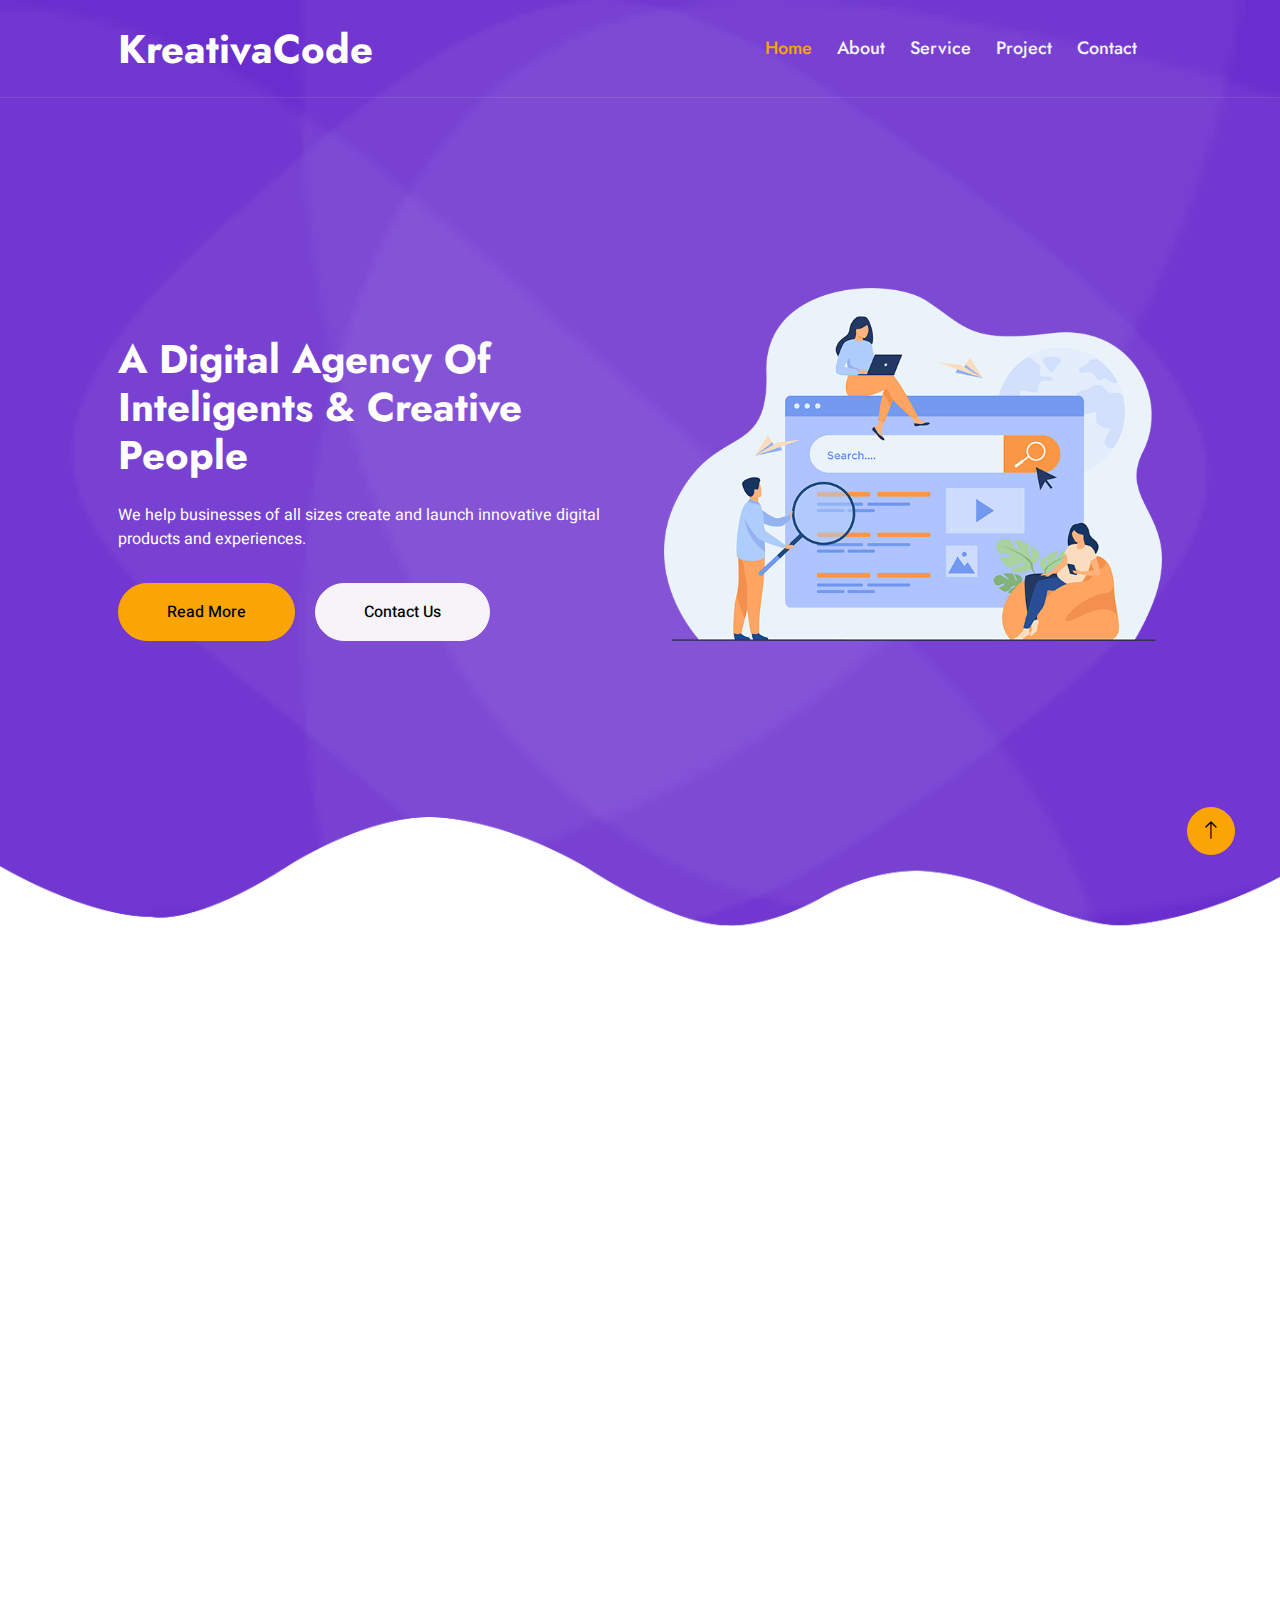
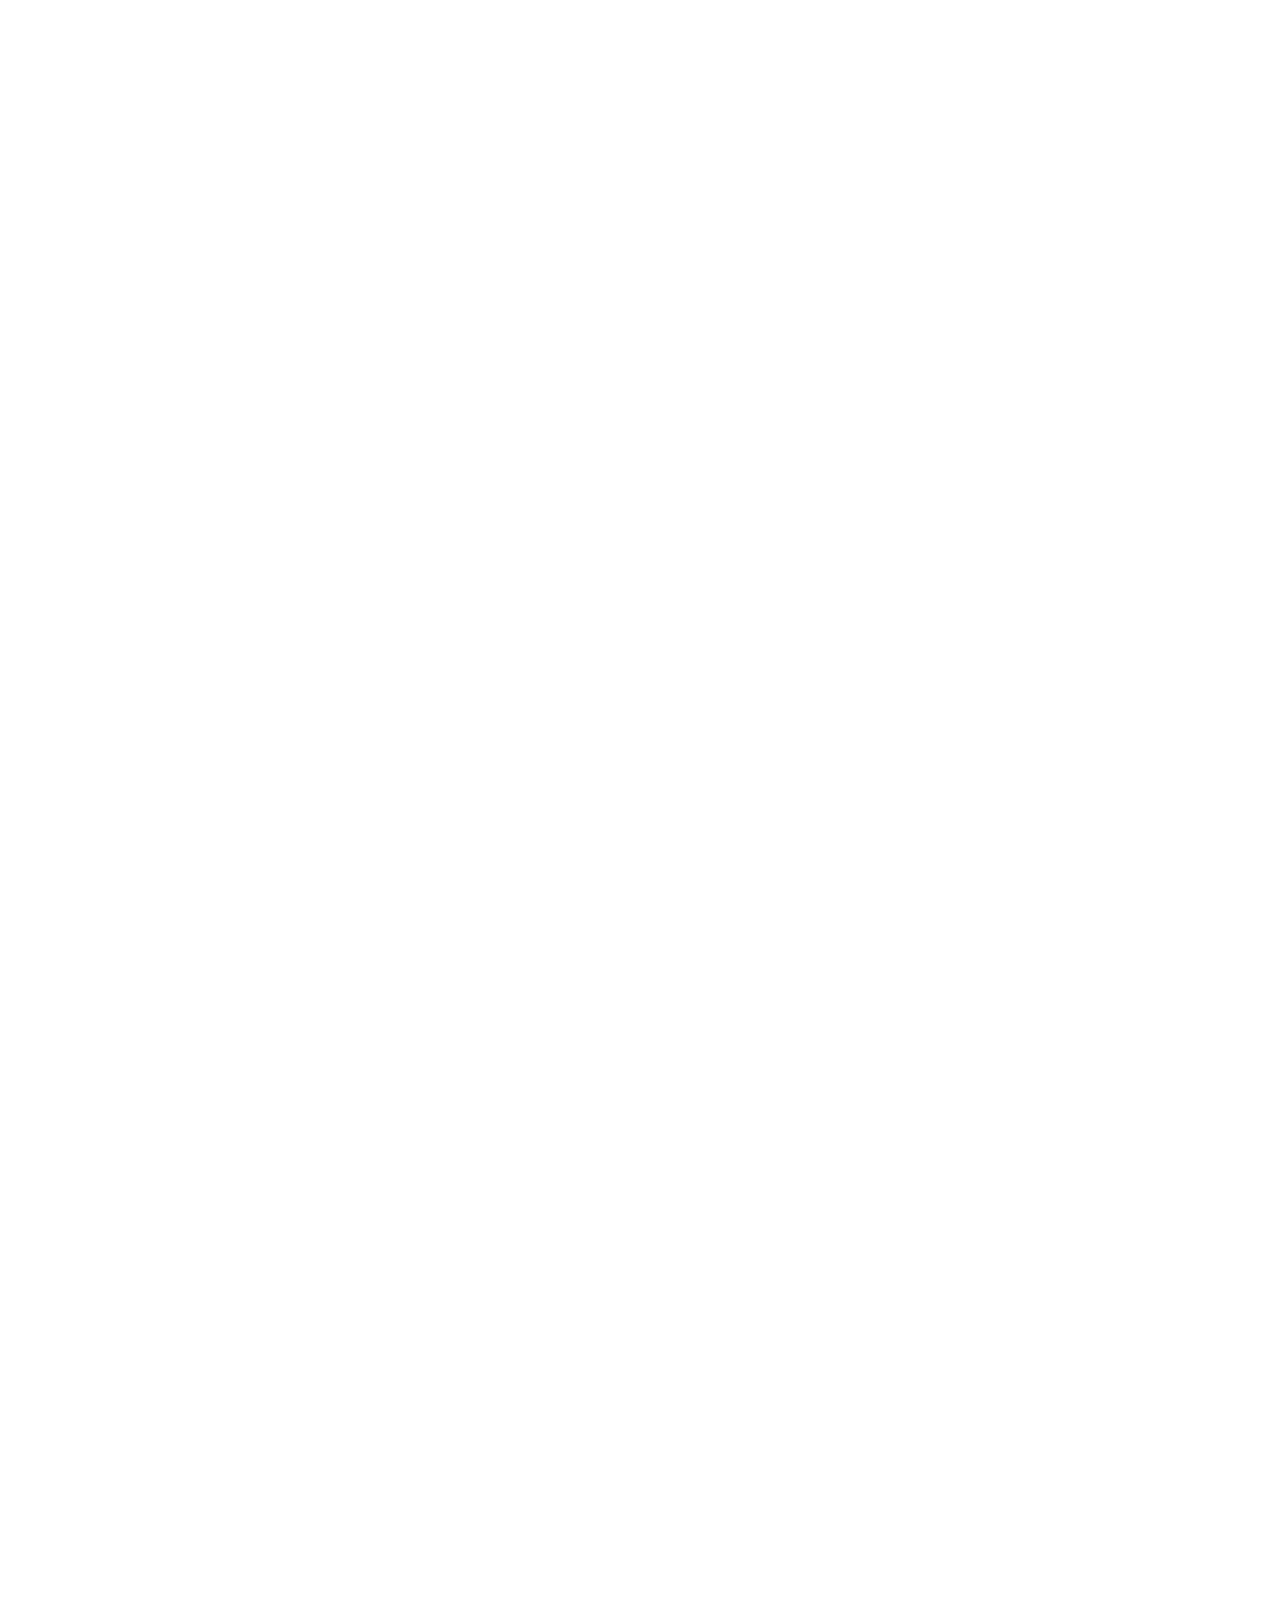
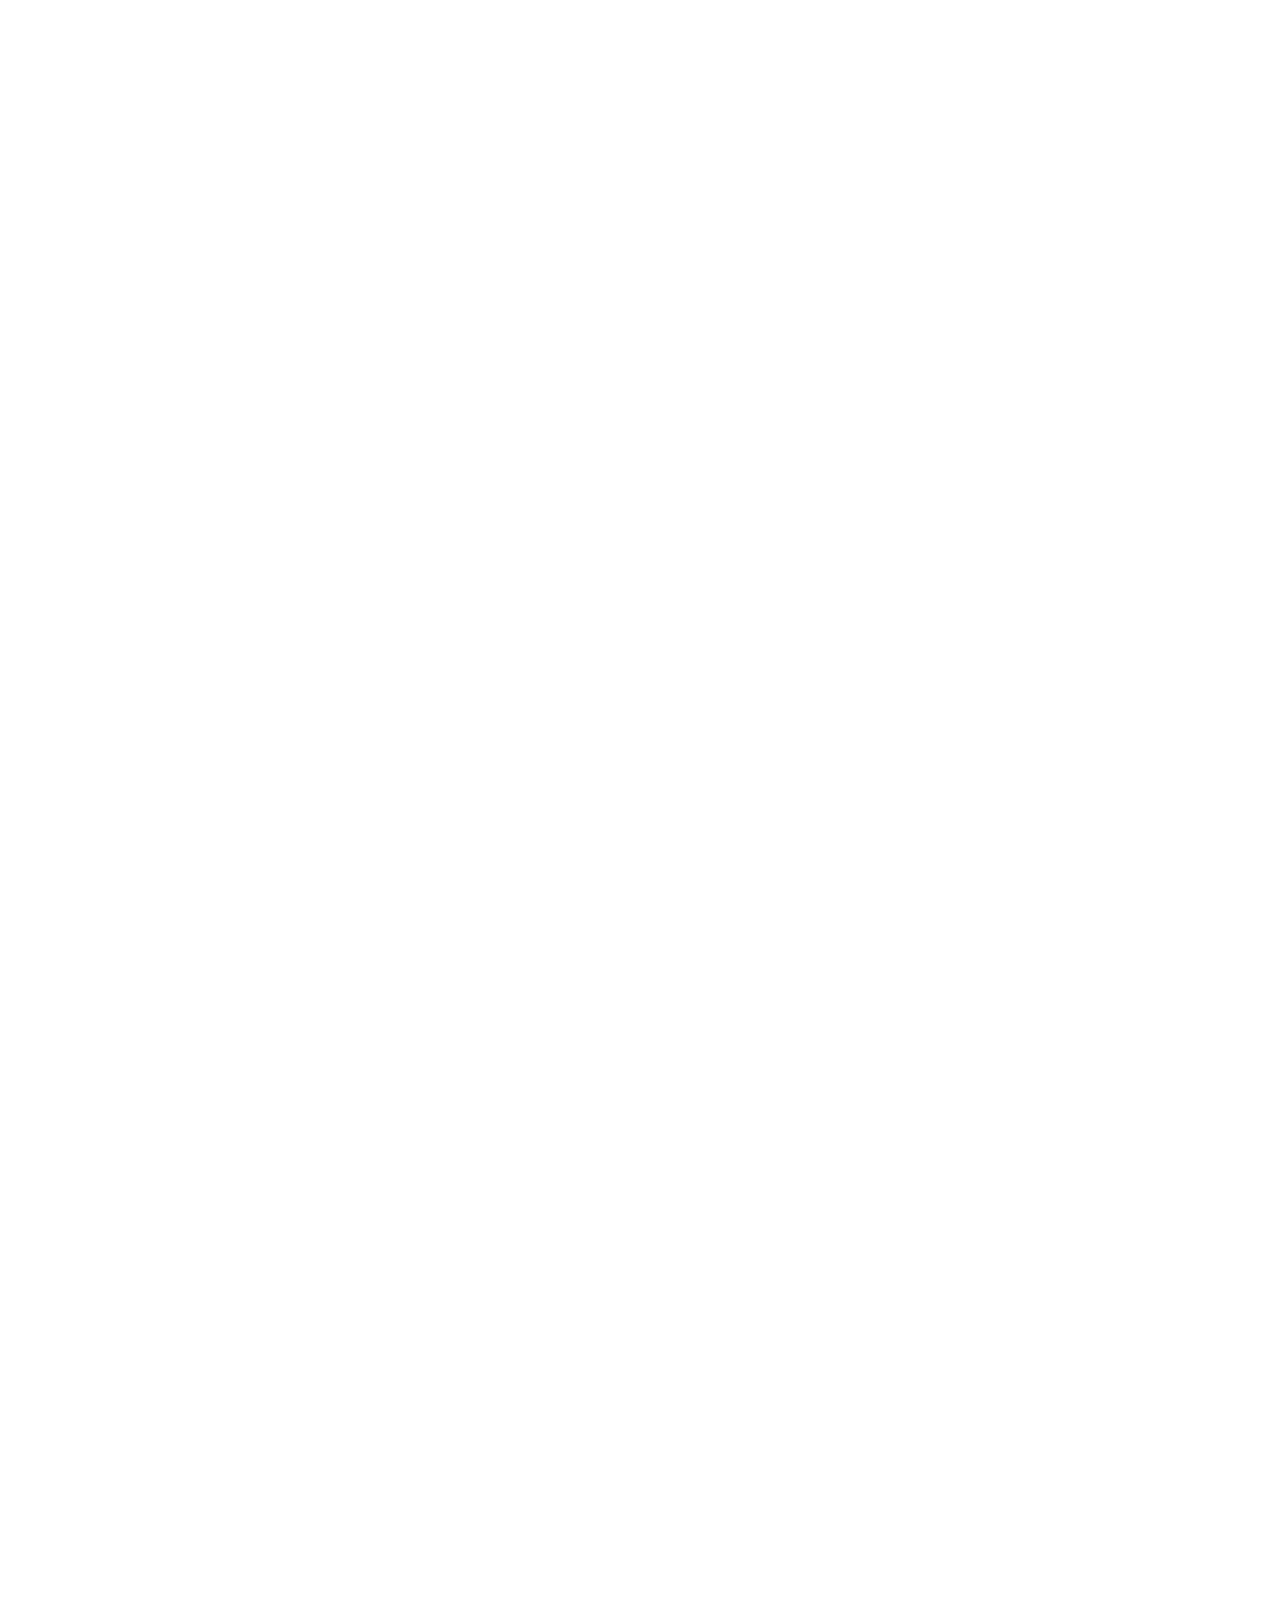
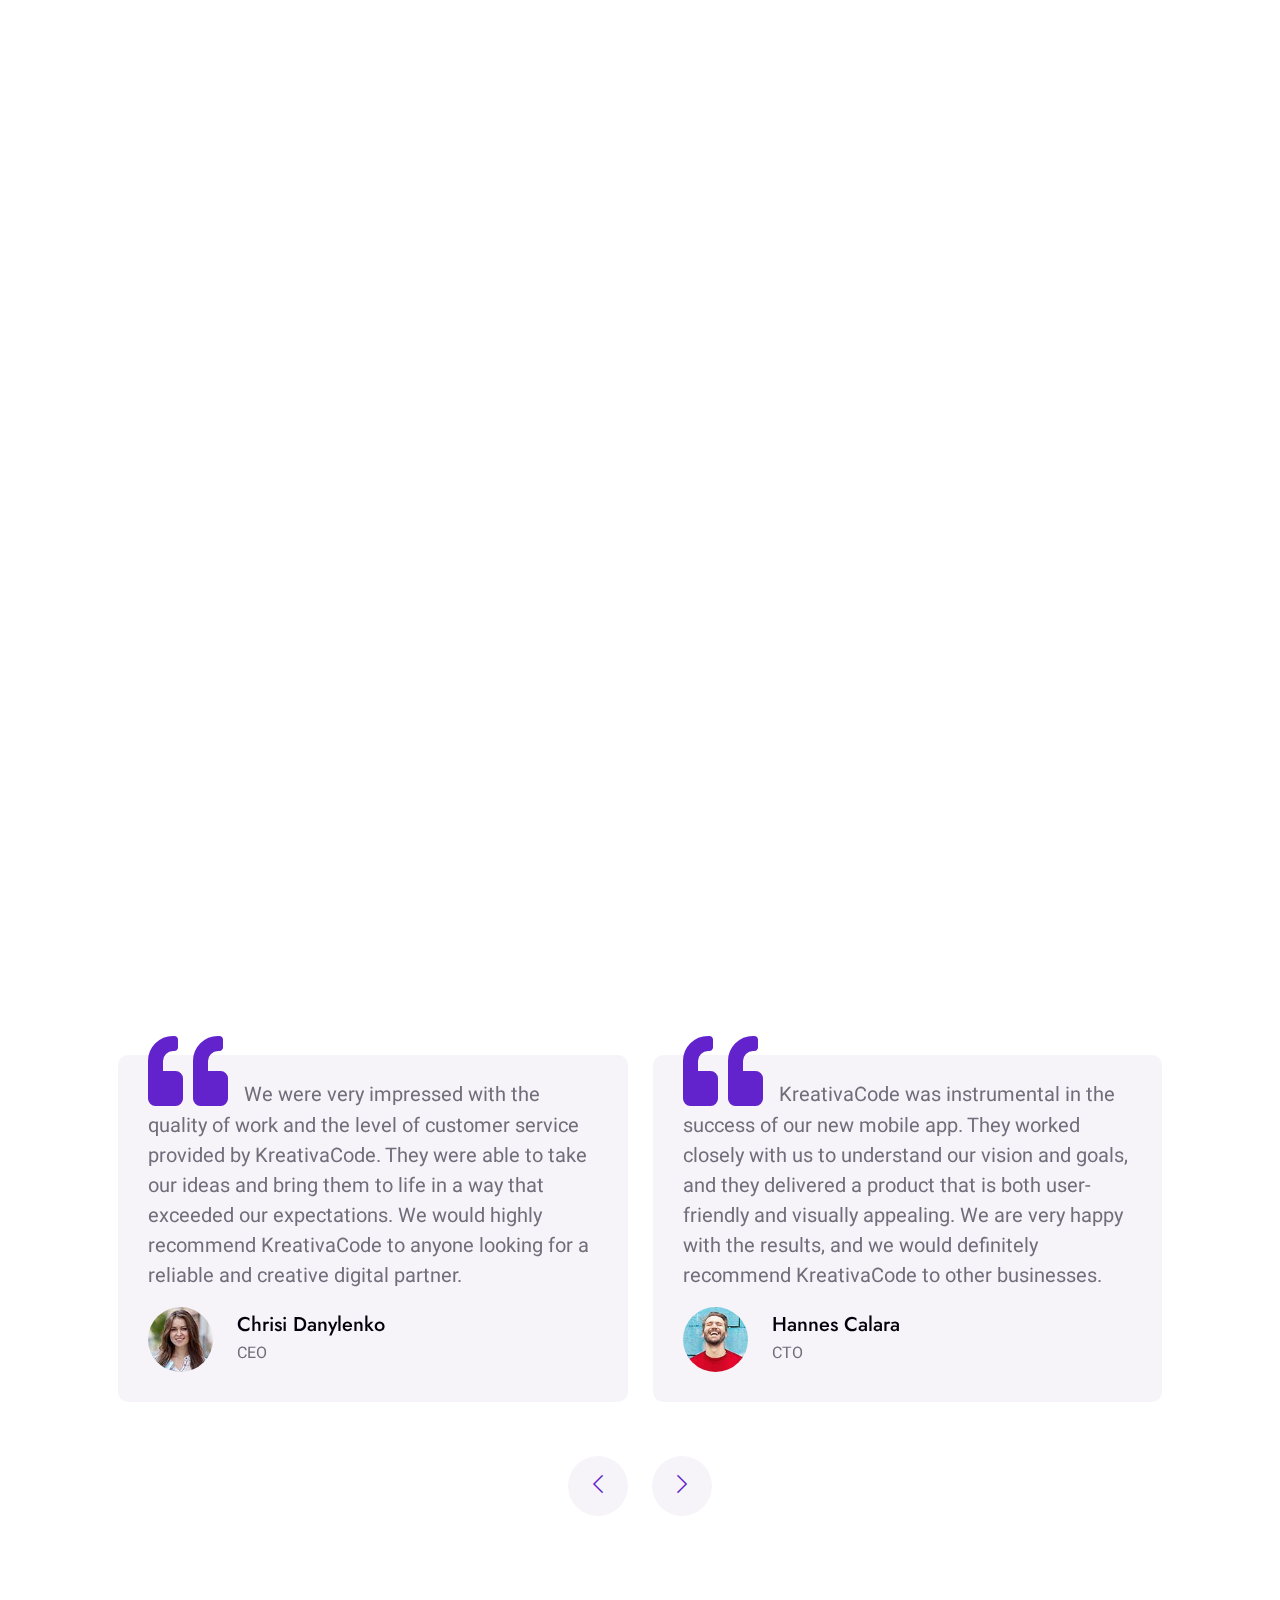
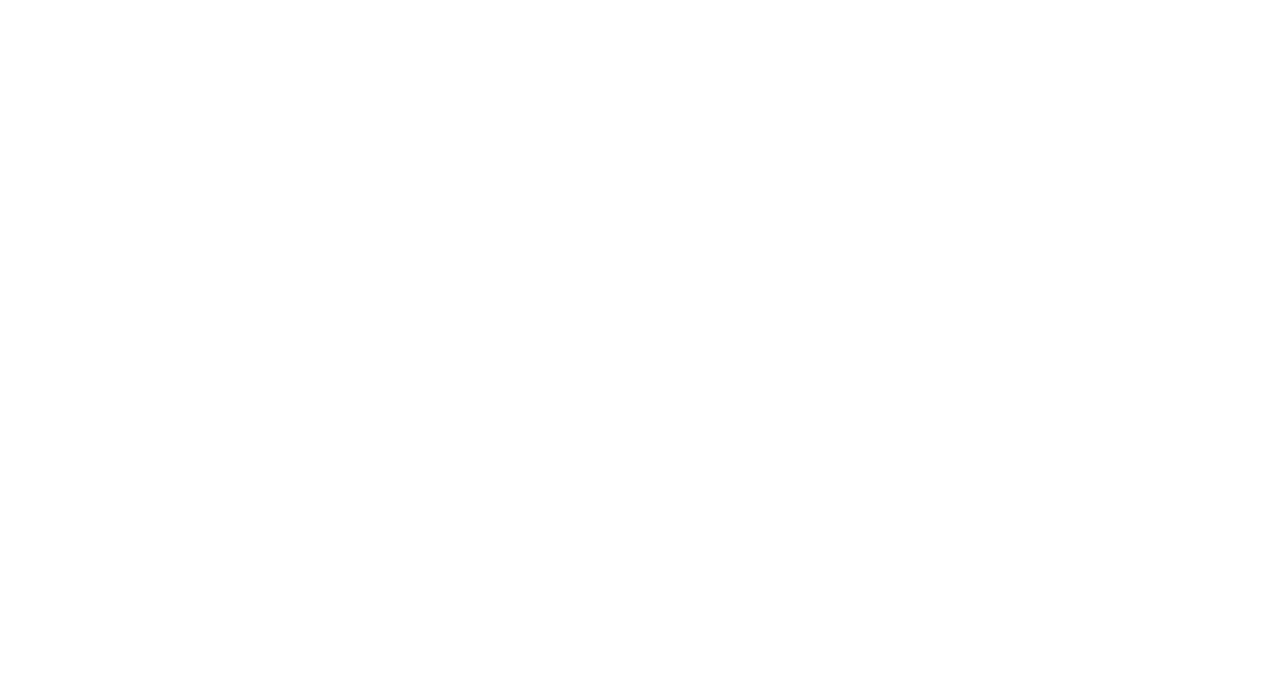
<file: index.html>
<!DOCTYPE html>
<html lang="en">

<head>
    <meta charset="utf-8">
    <title>KreativaCode - Software Development Agency</title>
    <meta content="width=device-width, initial-scale=1.0" name="viewport">
    <meta content="" name="keywords">
    <meta content="" name="description">

    <!-- Favicon -->
    <link href="img/favicon.ico" rel="icon">

    <!-- Google Web Fonts -->
    <link rel="preconnect" href="https://fonts.googleapis.com">
    <link rel="preconnect" href="https://fonts.gstatic.com" crossorigin>
    <link href="https://fonts.googleapis.com/css2?family=Heebo:wght@400;500&family=Jost:wght@500;600;700&display=swap" rel="stylesheet"> 

    <!-- Icon Font Stylesheet -->
    <link href="https://cdnjs.cloudflare.com/ajax/libs/font-awesome/5.10.0/css/all.min.css" rel="stylesheet">
    <link href="https://cdn.jsdelivr.net/npm/bootstrap-icons@1.4.1/font/bootstrap-icons.css" rel="stylesheet">

    <!-- Libraries Stylesheet -->
    <link href="lib/animate/animate.min.css" rel="stylesheet">
    <link href="lib/owlcarousel/assets/owl.carousel.min.css" rel="stylesheet">
    <link href="lib/lightbox/css/lightbox.min.css" rel="stylesheet">

    <!-- Customized Bootstrap Stylesheet -->
    <link href="css/bootstrap.min.css" rel="stylesheet">

    <!-- Template Stylesheet -->
    <link href="css/style.css" rel="stylesheet">
</head>

<body>
    <div class="container-xxl bg-white p-0">
        <!-- Spinner Start -->
        <div id="spinner" class="show bg-white position-fixed translate-middle w-100 vh-100 top-50 start-50 d-flex align-items-center justify-content-center">
            <div class="spinner-grow text-primary" style="width: 3rem; height: 3rem;" role="status">
                <span class="sr-only">Loading...</span>
            </div>
        </div>
        <!-- Spinner End -->


        <!-- Navbar & Hero Start -->
        <div class="container-xxl position-relative p-0">
            <nav class="navbar navbar-expand-lg navbar-light px-4 px-lg-5 py-3 py-lg-0">
                <div class="container px-lg-5">
                    <a href="/" class="navbar-brand p-0">
                        <h1 class="m-0">KreativaCode</h1>
                        <!-- <img src="img/logo.png" alt="Logo"> -->
                    </a>
                    <button class="navbar-toggler" type="button" data-bs-toggle="collapse" data-bs-target="#navbarCollapse">
                        <span class="fa fa-bars"></span>
                    </button>
                    <div class="collapse navbar-collapse" id="navbarCollapse">
                        <div class="navbar-nav ms-sm-auto py-0">
                            <a href="index.html" class="nav-item nav-link active">Home</a>
                            <a href="about.html" class="nav-item nav-link">About</a>
                            <a href="service.html" class="nav-item nav-link">Service</a>
                            <a href="project.html" class="nav-item nav-link">Project</a>
                            <a href="contact.html" class="nav-item nav-link">Contact</a>
                        </div>
                    </div>
                </div>
            </nav>

            <div class="container-xxl bg-primary hero-header">
                <div class="container px-lg-5">
                    <div class="row g-5 align-items-end">
                        <div class="col-lg-6 text-center text-lg-start">
                            <h1 class="text-white mb-4 animated slideInDown">A Digital Agency Of Inteligents & Creative People</h1>
                            <p class="text-white pb-3 animated slideInDown"> We help businesses of all sizes create and launch innovative digital products and experiences.</p>
                            <a href="/about.html" class="btn btn-secondary py-sm-3 px-sm-5 rounded-pill me-3 animated slideInLeft">Read More</a>
                            <a href="/contact.html" class="btn btn-light py-sm-3 px-sm-5 rounded-pill animated slideInRight">Contact Us</a>
                        </div>
                        <div class="col-lg-6 text-center text-lg-start">
                            <img class="img-fluid animated zoomIn" src="img/hero.png" alt="">
                        </div>
                    </div>
                </div>
            </div>
        </div>
        <!-- Navbar & Hero End -->


        <!-- Feature Start -->
        <div class="container-xxl py-5">
            <div class="container py-5 px-lg-5">
                <div class="row g-4">
                    <div class="col-lg-4 wow fadeInUp" data-wow-delay="0.1s">
                        <div class="feature-item bg-light rounded text-center p-4">
                            <i class="fa fa-3x fa-laptop-code text-primary mb-4"></i>
                            <h5 class="mb-3">Web Development</h5>
                            <p class="m-0">We build custom websites that are both visually appealing and functional. We can help you create a website that is tailored to your specific business needs and goals.</p>
                        </div>
                    </div>
                    <div class="col-lg-4 wow fadeInUp" data-wow-delay="0.3s">
                        <div class="feature-item bg-light rounded text-center p-4">
                            <i class="fab fa-3x fa-android text-primary mb-4"></i>
                            <h5 class="mb-3">Mobile Dpp Development</h5>
                            <p class="m-0">We develop native and hybrid mobile apps for iOS and Android devices. We can help you create a mobile app that will engage your users and help you achieve your business goals.</p>
                        </div>
                    </div>
                    <div class="col-lg-4 wow fadeInUp" data-wow-delay="0.5s">
                        <div class="feature-item bg-light rounded text-center p-4">
                            <i class="fa fa-3x fa-thumbs-up text-primary mb-4"></i>
                            <h5 class="mb-3">Custom Software Development</h5>
                            <p class="m-0">We develop custom software solutions for businesses of all sizes. We can help you automate your business processes, improve efficiency, and gain a competitive advantage.</p>
                        </div>
                    </div>
                </div>
            </div>
        </div>
        <!-- Feature End -->


        <!-- About Start -->
        <div class="container-xxl py-5">
            <div class="container py-5 px-lg-5">
                <div class="row g-5 align-items-center">
                    <div class="col-lg-6 wow fadeInUp" data-wow-delay="0.1s">
                        <p class="section-title text-secondary">About Us<span></span></p>
                        <h1 class="mb-5">#1 Digital solution with 10 years of experience</h1>
                        <p class="mb-4">
                            KreativaCode provides a wide range of solutions to help businesses of all sizes create and launch innovative digital products and experiences.</p>
                        <div class="skill mb-4">
                            <div class="d-flex justify-content-between">
                                <p class="mb-2">Web development</p>
                                <p class="mb-2">95%</p>
                            </div>
                            <div class="progress">
                                <div class="progress-bar bg-primary" role="progressbar" aria-valuenow="95" aria-valuemin="0" aria-valuemax="100"></div>
                            </div>
                        </div>
                        <div class="skill mb-4">
                            <div class="d-flex justify-content-between">
                                <p class="mb-2">Mobile App Development</p>
                                <p class="mb-2">90%</p>
                            </div>
                            <div class="progress">
                                <div class="progress-bar bg-secondary" role="progressbar" aria-valuenow="90" aria-valuemin="0" aria-valuemax="100"></div>
                            </div>
                        </div>
                        <div class="skill mb-4">
                            <div class="d-flex justify-content-between">
                                <p class="mb-2">Custom Software Development</p>
                                <p class="mb-2">85%</p>
                            </div>
                            <div class="progress">
                                <div class="progress-bar bg-dark" role="progressbar" aria-valuenow="85" aria-valuemin="0" aria-valuemax="100"></div>
                            </div>
                        </div>
                        <a href="" class="btn btn-primary py-sm-3 px-sm-5 rounded-pill mt-3">Read More</a>
                    </div>
                    <div class="col-lg-6">
                        <img class="img-fluid wow zoomIn" data-wow-delay="0.5s" src="img/about.png">
                    </div>
                </div>
            </div>
        </div>
        <!-- About End -->


        <!-- Facts Start -->
        <div class="container-xxl bg-primary fact py-5 wow fadeInUp" data-wow-delay="0.1s">
            <div class="container py-5 px-lg-5">
                <div class="row g-4">
                    <div class="col-md-6 col-lg-3 text-center wow fadeIn" data-wow-delay="0.1s">
                        <i class="fa fa-certificate fa-3x text-secondary mb-3"></i>
                        <h1 class="text-white mb-2" data-toggle="counter-up">4</h1>
                        <p class="text-white mb-0">Years Experience</p>
                    </div>
                    <div class="col-md-6 col-lg-3 text-center wow fadeIn" data-wow-delay="0.3s">
                        <i class="fa fa-users-cog fa-3x text-secondary mb-3"></i>
                        <h1 class="text-white mb-2" data-toggle="counter-up">30</h1>
                        <p class="text-white mb-0">Team Members</p>
                    </div>
                    <div class="col-md-6 col-lg-3 text-center wow fadeIn" data-wow-delay="0.5s">
                        <i class="fa fa-users fa-3x text-secondary mb-3"></i>
                        <h1 class="text-white mb-2" data-toggle="counter-up">50</h1>
                        <p class="text-white mb-0">Satisfied Clients</p>
                    </div>
                    <div class="col-md-6 col-lg-3 text-center wow fadeIn" data-wow-delay="0.7s">
                        <i class="fa fa-check fa-3x text-secondary mb-3"></i>
                        <h1 class="text-white mb-2" data-toggle="counter-up">60</h1>
                        <p class="text-white mb-0">Complete Projects</p>
                    </div>
                </div>
            </div>
        </div>
        <!-- Facts End -->


        <!-- Service Start -->
        <div class="container-xxl py-5">
            <div class="container py-5 px-lg-5">
                <div class="wow fadeInUp" data-wow-delay="0.1s">
                    <p class="section-title text-secondary justify-content-center"><span></span>Our Services<span></span></p>
                    <h1 class="text-center mb-5">What Solutions We Provide</h1>
                </div>
                <div class="row g-4">
                    <div class="col-lg-4 col-md-6 wow fadeInUp" data-wow-delay="0.3s">
                        <div class="service-item d-flex flex-column text-center rounded">
                            <div class="service-icon flex-shrink-0">
                                <i class="fa fa-laptop-code fa-2x"></i>
                            </div>
                            <h5 class="mb-3">Web Development</h5>
                            <p class="m-0">We build custom websites that are both visually appealing and functional. We can help you create a website that is tailored to your specific business needs and goals.</p>
                            <a class="btn btn-square" href=""><i class="fa fa-arrow-right"></i></a>
                        </div>
                    </div>
                    <div class="col-lg-4 col-md-6 wow fadeInUp" data-wow-delay="0.5s">
                        <div class="service-item d-flex flex-column text-center rounded">
                            <div class="service-icon flex-shrink-0">
                                <i class="fab fa-android fa-2x"></i>
                            </div>
                            <h5 class="mb-3">Mobile App Development</h5>
                            <p class="m-0">We develop native and hybrid mobile apps for iOS and Android devices. We can help you create a mobile app that engages your users and help you achieve your business goals.</p>
                            <a class="btn btn-square" href=""><i class="fa fa-arrow-right"></i></a>
                        </div>
                    </div>
                    <div class="col-lg-4 col-md-6 wow fadeInUp" data-wow-delay="0.3s">
                        <div class="service-item d-flex flex-column text-center rounded">
                            <div class="service-icon flex-shrink-0">
                                <i class="fa fa-thumbs-up fa-2x"></i>
                            </div>
                            <h5 class="mb-3">Custom Software Development</h5>
                            <p class="m-0">We develop custom software solutions for businesses of all sizes. We can help you automate your business processes, improve efficiency, and gain a competitive advantage.</p>
                            <a class="btn btn-square" href=""><i class="fa fa-arrow-right"></i></a>
                        </div>
                    </div>
                    <div class="col-lg-4 col-md-6 wow fadeInUp" data-wow-delay="0.1s">
                        <div class="service-item d-flex flex-column text-center rounded">
                            <div class="service-icon flex-shrink-0">
                                <i class="fa fa-search fa-2x"></i>
                            </div>
                            <h5 class="mb-3">SEO Optimization</h5>
                            <p class="m-0">We can help you optimize your website and content for search engines so that you can reach more potential customers.</p>
                            <a class="btn btn-square" href=""><i class="fa fa-arrow-right"></i></a>
                        </div>
                    </div>
                    <div class="col-lg-4 col-md-6 wow fadeInUp" data-wow-delay="0.5s">
                        <div class="service-item d-flex flex-column text-center rounded">
                            <div class="service-icon flex-shrink-0">
                                <i class="fab fa-facebook-f fa-2x"></i>
                            </div>
                            <h5 class="mb-3">Social Media Marketing</h5>
                            <p class="m-0">We can help you create and distribute high-quality content that will attract and engage your target audience.</p>
                            <a class="btn btn-square" href=""><i class="fa fa-arrow-right"></i></a>
                        </div>
                    </div>
                    <div class="col-lg-4 col-md-6 wow fadeInUp" data-wow-delay="0.1s">
                        <div class="service-item d-flex flex-column text-center rounded">
                            <div class="service-icon flex-shrink-0">
                                <i class="fa fa-mail-bulk fa-2x"></i>
                            </div>
                            <h5 class="mb-3">Email Marketing</h5>
                            <p class="m-0">Win new customers with the email marketing and automations brand* that recommends ways to get more opens and sales.</p>
                            <a class="btn btn-square" href=""><i class="fa fa-arrow-right"></i></a>
                        </div>
                    </div>


                </div>
            </div>
        </div>
        <!-- Service End -->


        <!-- Newsletter Start -->
        <div class="container-xxl bg-primary newsletter py-5 wow fadeInUp" data-wow-delay="0.1s">
            <div class="container py-5 px-lg-5">
                <div class="row justify-content-center">
                    <div class="col-lg-7 text-center">
                        <p class="section-title text-white justify-content-center"><span></span>Newsletter<span></span></p>
                        <h1 class="text-center text-white mb-4">Stay Always In Touch</h1>
                        <p class="text-white mb-4">No matter what your digital needs are, KreativaCode can help you find the right solution. We are committed to helping our clients succeed, and we work closely with them to understand their unique needs and goals.</p>
                        <div class="position-relative w-100 mt-3">
                            <input class="form-control border-0 rounded-pill w-100 ps-4 pe-5" type="text" placeholder="Enter Your Email" style="height: 48px;">
                            <button type="button" class="btn shadow-none position-absolute top-0 end-0 mt-1 me-2"><i class="fa fa-paper-plane text-primary fs-4"></i></button>
                        </div>
                    </div>
                </div>
            </div>
        </div>
        <!-- Newsletter End -->


        <!-- Projects Start -->
        <div class="container-xxl py-5">
            <div class="container py-5 px-lg-5">
                <div class="wow fadeInUp" data-wow-delay="0.1s">
                    <p class="section-title text-secondary justify-content-center"><span></span>Our Projects<span></span></p>
                    <h1 class="text-center mb-5">Recently Completed Projects</h1>
                </div>
                <div class="row mt-n2 wow fadeInUp" data-wow-delay="0.3s">
                    <div class="col-12 text-center">
                        <ul class="list-inline mb-5" id="portfolio-flters">
                            <li class="mx-2 active" data-filter="*">All</li>
                            <li class="mx-2" data-filter=".first">Web Development</li>
                            <li class="mx-2" data-filter=".second">Mobile Development</li>
                        </ul>
                    </div>
                </div>
                <div class="row g-4 portfolio-container">
                    <div class="col-lg-4 col-md-6 portfolio-item first wow fadeInUp" data-wow-delay="0.1s">
                        <div class="rounded overflow-hidden">
                            <div class="position-relative overflow-hidden">
                                <img class="img-fluid w-100" src="img/Portfolios/Exklusivwohnen.png" alt="">
                                <div class="portfolio-overlay">
                                    <a class="btn btn-square btn-outline-light mx-1" href="img/Portfolios/Exklusivwohnen.png" data-lightbox="portfolio"><i class="fa fa-eye"></i></a>
<!--                                    <a class="btn btn-square btn-outline-light mx-1" href=""><i class="fa fa-link"></i></a>-->
                                </div>
                            </div>
                            <div class="bg-light p-4">
                                <p class="text-primary fw-medium mb-2">Web Development</p>
                                <h5 class="lh-base mb-0">Exclusiv Wohnen - Your Partner For Building Houses</h5>
                            </div>
                        </div>
                    </div>
                    <div class="col-lg-4 col-md-6 portfolio-item first wow fadeInUp" data-wow-delay="0.3s">
                        <div class="rounded overflow-hidden">
                            <div class="position-relative overflow-hidden">
                                <img class="img-fluid w-100" src="img/Portfolios/Display4media.jpg" alt="">
                                <div class="portfolio-overlay">
                                    <a class="btn btn-square btn-outline-light mx-1" href="img/Portfolios/Display4media.jpg" data-lightbox="portfolio"><i class="fa fa-eye"></i></a>
<!--                                    <a class="btn btn-square btn-outline-light mx-1" href=""><i class="fa fa-link"></i></a>-->
                                </div>
                            </div>
                            <div class="bg-light p-4">
                                <p class="text-primary fw-medium mb-2">Web Development</p>
                                <h5 class="lh-base mb-0">Display4media - Digital Out Of Home Advertising Network For Advertisers</h5>
                            </div>
                        </div>
                    </div>
                    <div class="col-lg-4 col-md-6 portfolio-item second wow fadeInUp" data-wow-delay="0.5s">
                        <div class="rounded overflow-hidden">
                            <div class="position-relative overflow-hidden">
                                <img class="img-fluid w-100" src="img/Portfolios/mapme.jpg" alt="">
                                <div class="portfolio-overlay">
                                    <a class="btn btn-square btn-outline-light mx-1" href="img/Portfolios/mapme.jpg" data-lightbox="portfolio"><i class="fa fa-eye"></i></a>
<!--                                    <a class="btn btn-square btn-outline-light mx-1" href=""><i class="fa fa-link"></i></a>-->
                                </div>
                            </div>
                            <div class="bg-light p-4">
                                <p class="text-primary fw-medium mb-2">Mobile Development</p>
                                <h5 class="lh-base mb-0">Mapme - The Map Builder For Every Need</h5>
                            </div>
                        </div>
                    </div>
                    <div class="col-lg-4 col-md-6 portfolio-item first wow fadeInUp" data-wow-delay="0.1s">
                        <div class="rounded overflow-hidden">
                            <div class="position-relative overflow-hidden">
                                <img class="img-fluid w-100" src="img/Portfolios/Luxury.jpg" alt="">
                                <div class="portfolio-overlay">
                                    <a class="btn btn-square btn-outline-light mx-1" href="img/Portfolios/Luxury.jpg" data-lightbox="portfolio"><i class="fa fa-eye"></i></a>
<!--                                    <a class="btn btn-square btn-outline-light mx-1" href=""><i class="fa fa-link"></i></a>-->
                                </div>
                            </div>
                            <div class="bg-light p-4">
                                <p class="text-primary fw-medium mb-2">Web Development</p>
                                <h5 class="lh-base mb-0">Lamerica Real Estate - Strategy, Creativity, and Accountability</h5>
                            </div>
                        </div>
                    </div>
                    <div class="col-lg-4 col-md-6 portfolio-item first wow fadeInUp" data-wow-delay="0.3s">
                        <div class="rounded overflow-hidden">
                            <div class="position-relative overflow-hidden">
                                <img class="img-fluid w-100" src="img/Portfolios/Shvitz.png" alt="">
                                <div class="portfolio-overlay">
                                    <a class="btn btn-square btn-outline-light mx-1" href="img/Portfolios/Shvitz.png" data-lightbox="portfolio"><i class="fa fa-eye"></i></a>
<!--                                    <a class="btn btn-square btn-outline-light mx-1" href=""><i class="fa fa-link"></i></a>-->
                                </div>
                            </div>
                            <div class="bg-light p-4">
                                <p class="text-primary fw-medium mb-2">Web Development</p>
                                <h5 class="lh-base mb-0">Shvitz - Shared Personal Training From $20/hr</h5>
                            </div>
                        </div>
                    </div>
                    <div class="col-lg-4 col-md-6 portfolio-item first wow fadeInUp" data-wow-delay="0.5s">
                        <div class="rounded overflow-hidden">
                            <div class="position-relative overflow-hidden">
                                <img class="img-fluid w-100" src="img/Portfolios/Soulelectronics.png" alt="">
                                <div class="portfolio-overlay">
                                    <a class="btn btn-square btn-outline-light mx-1" href="img/Portfolios/Soulelectronics.png" data-lightbox="portfolio"><i class="fa fa-eye"></i></a>
<!--                                    <a class="btn btn-square btn-outline-light mx-1" href=""><i class="fa fa-link"></i></a>-->
                                </div>
                            </div>
                            <div class="bg-light p-4">
                                <p class="text-primary fw-medium mb-2">Web Development</p>
                                <h5 class="lh-base mb-0">Run Free Pro - Amazing Call Headset And Decent Motion</h5>
                            </div>
                        </div>
                    </div>
                </div>
            </div>
        </div>
        <!-- Projects End -->


        <!-- Testimonial Start -->
        <div class="container-xxl py-5">
            <div class="container py-5 px-lg-5">
                <div class="wow fadeInUp" data-wow-delay="0.1s">
                    <p class="section-title text-secondary justify-content-center"><span></span>Testimonial<span></span></p>
                    <h1 class="text-center mb-5">What Say Our Clients!</h1>
                </div>
                <div class="owl-carousel testimonial-carousel">
                    <div class="testimonial-item bg-light rounded my-4">
                        <p class="fs-5"><i class="fa fa-quote-left fa-4x text-primary mt-n4 me-3"></i>We were very impressed with the quality of work and the level of customer service provided by KreativaCode. They were able to take our ideas and bring them to life in a way that exceeded our expectations. We would highly recommend KreativaCode to anyone looking for a reliable and creative digital partner.</p>
                        <div class="d-flex align-items-center">
                            <img class="img-fluid flex-shrink-0 rounded-circle" src="img/testimonial-1.jpg" style="width: 65px; height: 65px;">
                            <div class="ps-4">
                                <h5 class="mb-1">Chrisi Danylenko</h5>
                                <span>CEO</span>
                            </div>
                        </div>
                    </div>
                    <div class="testimonial-item bg-light rounded my-4">
                        <p class="fs-5"><i class="fa fa-quote-left fa-4x text-primary mt-n4 me-3"></i>KreativaCode was instrumental in the success of our new mobile app. They worked closely with us to understand our vision and goals, and they delivered a product that is both user-friendly and visually appealing. We are very happy with the results, and we would definitely recommend KreativaCode to other businesses.</p>
                        <div class="d-flex align-items-center">
                            <img class="img-fluid flex-shrink-0 rounded-circle" src="img/testimonial-2.jpg" style="width: 65px; height: 65px;">
                            <div class="ps-4">
                                <h5 class="mb-1">Hannes Calara</h5>
                                <span>CTO</span>
                            </div>
                        </div>
                    </div>
                    <div class="testimonial-item bg-light rounded my-4">
                        <p class="fs-5"><i class="fa fa-quote-left fa-4x text-primary mt-n4 me-3"></i>We were looking for a company that could help us develop a custom software solution to automate our business processes. KreativaCode was the perfect choice for us. They were able to quickly understand our needs and develop a solution that met all of our requirements. We would recommend KreativaCode to other businesses.</p>
                        <div class="d-flex align-items-center">
                            <img class="img-fluid flex-shrink-0 rounded-circle" src="img/testimonial-3.jpg" style="width: 65px; height: 65px;">
                            <div class="ps-4">
                                <h5 class="mb-1">Marius Costa</h5>
                                <span>CEO</span>
                            </div>
                        </div>
                    </div>
                </div>
            </div>
        </div>
        <!-- Testimonial End -->


        <!-- Team Start -->
<!--        <div class="container-xxl py-5">-->
<!--            <div class="container py-5 px-lg-5">-->
<!--                <div class="wow fadeInUp" data-wow-delay="0.1s">-->
<!--                    <p class="section-title text-secondary justify-content-center"><span></span>Our Team<span></span></p>-->
<!--                    <h1 class="text-center mb-5">Our Team Members</h1>-->
<!--                </div>-->
<!--                <div class="row g-4">-->
<!--                    <div class="col-lg-4 col-md-6 wow fadeInUp" data-wow-delay="0.1s">-->
<!--                        <div class="team-item bg-light rounded">-->
<!--                            <div class="text-center border-bottom p-4">-->
<!--                                <img class="img-fluid rounded-circle mb-4" src="img/team-1.jpg" alt="">-->
<!--                                <h5>John Doe</h5>-->
<!--                                <span>CEO & Founder</span>-->
<!--                            </div>-->
<!--                            <div class="d-flex justify-content-center p-4">-->
<!--                                <a class="btn btn-square mx-1" href=""><i class="fab fa-facebook-f"></i></a>-->
<!--                                <a class="btn btn-square mx-1" href=""><i class="fab fa-twitter"></i></a>-->
<!--                                <a class="btn btn-square mx-1" href=""><i class="fab fa-instagram"></i></a>-->
<!--                                <a class="btn btn-square mx-1" href=""><i class="fab fa-linkedin-in"></i></a>-->
<!--                            </div>-->
<!--                        </div>-->
<!--                    </div>-->
<!--                    <div class="col-lg-4 col-md-6 wow fadeInUp" data-wow-delay="0.3s">-->
<!--                        <div class="team-item bg-light rounded">-->
<!--                            <div class="text-center border-bottom p-4">-->
<!--                                <img class="img-fluid rounded-circle mb-4" src="img/team-2.jpg" alt="">-->
<!--                                <h5>Jessica Brown</h5>-->
<!--                                <span>Web Designer</span>-->
<!--                            </div>-->
<!--                            <div class="d-flex justify-content-center p-4">-->
<!--                                <a class="btn btn-square mx-1" href=""><i class="fab fa-facebook-f"></i></a>-->
<!--                                <a class="btn btn-square mx-1" href=""><i class="fab fa-twitter"></i></a>-->
<!--                                <a class="btn btn-square mx-1" href=""><i class="fab fa-instagram"></i></a>-->
<!--                                <a class="btn btn-square mx-1" href=""><i class="fab fa-linkedin-in"></i></a>-->
<!--                            </div>-->
<!--                        </div>-->
<!--                    </div>-->
<!--                    <div class="col-lg-4 col-md-6 wow fadeInUp" data-wow-delay="0.5s">-->
<!--                        <div class="team-item bg-light rounded">-->
<!--                            <div class="text-center border-bottom p-4">-->
<!--                                <img class="img-fluid rounded-circle mb-4" src="img/team-3.jpg" alt="">-->
<!--                                <h5>Tony Johnson</h5>-->
<!--                                <span>SEO Expert</span>-->
<!--                            </div>-->
<!--                            <div class="d-flex justify-content-center p-4">-->
<!--                                <a class="btn btn-square mx-1" href=""><i class="fab fa-facebook-f"></i></a>-->
<!--                                <a class="btn btn-square mx-1" href=""><i class="fab fa-twitter"></i></a>-->
<!--                                <a class="btn btn-square mx-1" href=""><i class="fab fa-instagram"></i></a>-->
<!--                                <a class="btn btn-square mx-1" href=""><i class="fab fa-linkedin-in"></i></a>-->
<!--                            </div>-->
<!--                        </div>-->
<!--                    </div>-->
<!--                </div>-->
<!--            </div>-->
<!--        </div>-->
        <!-- Team End -->
        

        <!-- Footer Start -->
        <div class="container-fluid bg-primary text-light footer wow fadeIn" data-wow-delay="0.1s">
            <div class="container py-5 px-lg-5">
                <div class="row g-5">
                    <div class="col-md-6 col-lg-3">
                        <p class="section-title text-white h5 mb-4">Address<span></span></p>
                        <p><i class="fa fa-map-marker-alt me-3"></i>Sruni Jaraksari RT 12 RW 05. Wonosobo, Jawa Tengah 56314, Indonesia</p>
                        <p><i class="fa fa-phone-alt me-3"></i>+6285702604605</p>
                        <p><i class="fa fa-envelope me-3"></i>admin@kreativacode.com</p>
                        <div class="d-flex pt-2">
                            <a class="btn btn-outline-light btn-social" href=""><i class="fab fa-twitter"></i></a>
                            <a class="btn btn-outline-light btn-social" href=""><i class="fab fa-facebook-f"></i></a>
                            <a class="btn btn-outline-light btn-social" href=""><i class="fab fa-instagram"></i></a>
                            <a class="btn btn-outline-light btn-social" href=""><i class="fab fa-linkedin-in"></i></a>
                        </div>
                    </div>
                    <div class="col-md-6 col-lg-3">
                        <p class="section-title text-white h5 mb-4">Quick Link<span></span></p>
                        <a class="btn btn-link" href="/about.html">About Us</a>
                        <a class="btn btn-link" href="/contact.html">Contact Us</a>
                    </div>
                    <div class="col-md-6 col-lg-3">
                        <p class="section-title text-white h5 mb-4">Gallery<span></span></p>
                        <div class="row g-2">
                            <div class="col-4">
                                <img class="img-fluid" src="img/portfolio-1.jpg" alt="Image">
                            </div>
                            <div class="col-4">
                                <img class="img-fluid" src="img/portfolio-2.jpg" alt="Image">
                            </div>
                            <div class="col-4">
                                <img class="img-fluid" src="img/portfolio-3.jpg" alt="Image">
                            </div>
                            <div class="col-4">
                                <img class="img-fluid" src="img/portfolio-4.jpg" alt="Image">
                            </div>
                            <div class="col-4">
                                <img class="img-fluid" src="img/portfolio-5.jpg" alt="Image">
                            </div>
                            <div class="col-4">
                                <img class="img-fluid" src="img/portfolio-6.jpg" alt="Image">
                            </div>
                        </div>
                    </div>
                    <div class="col-md-6 col-lg-3">
                        <p class="section-title text-white h5 mb-4">Newsletter<span></span></p>
                        <p>We offer a wide range of services, including web development, mobile app development, and custom software development.</p>
                        <div class="position-relative w-100 mt-3">
                            <input class="form-control border-0 rounded-pill w-100 ps-4 pe-5" type="text" placeholder="Your Email" style="height: 48px;">
                            <button type="button" class="btn shadow-none position-absolute top-0 end-0 mt-1 me-2"><i class="fa fa-paper-plane text-primary fs-4"></i></button>
                        </div>
                    </div>
                </div>
            </div>
            <div class="container px-lg-5">
                <div class="copyright">
                    <div class="row">
                        <div class="col-md-6 text-center text-md-start mb-3 mb-md-0">
                            &copy; 2023 <a class="border-bottom" href="#">KreativaCode</a>, All Right Reserved.
                        </div>
<!--                        <div class="col-md-6 text-center text-md-end">-->
<!--                            <div class="footer-menu">-->
<!--                                <a href="">Home</a>-->
<!--                                <a href="">Cookies</a>-->
<!--                                <a href="">Help</a>-->
<!--                                <a href="">FQAs</a>-->
<!--                            </div>-->
<!--                        </div>-->
                    </div>
                </div>
            </div>
        </div>
        <!-- Footer End -->


        <!-- Back to Top -->
        <a href="#" class="btn btn-lg btn-secondary btn-lg-square back-to-top"><i class="bi bi-arrow-up"></i></a>
    </div>

    <!-- JavaScript Libraries -->
    <script src="https://code.jquery.com/jquery-3.4.1.min.js"></script>
    <script src="https://cdn.jsdelivr.net/npm/bootstrap@5.0.0/dist/js/bootstrap.bundle.min.js"></script>
    <script src="lib/wow/wow.min.js"></script>
    <script src="lib/easing/easing.min.js"></script>
    <script src="lib/waypoints/waypoints.min.js"></script>
    <script src="lib/counterup/counterup.min.js"></script>
    <script src="lib/owlcarousel/owl.carousel.min.js"></script>
    <script src="lib/isotope/isotope.pkgd.min.js"></script>
    <script src="lib/lightbox/js/lightbox.min.js"></script>

    <!-- Template Javascript -->
    <script src="js/main.js"></script>
</body>

</html>
</file>
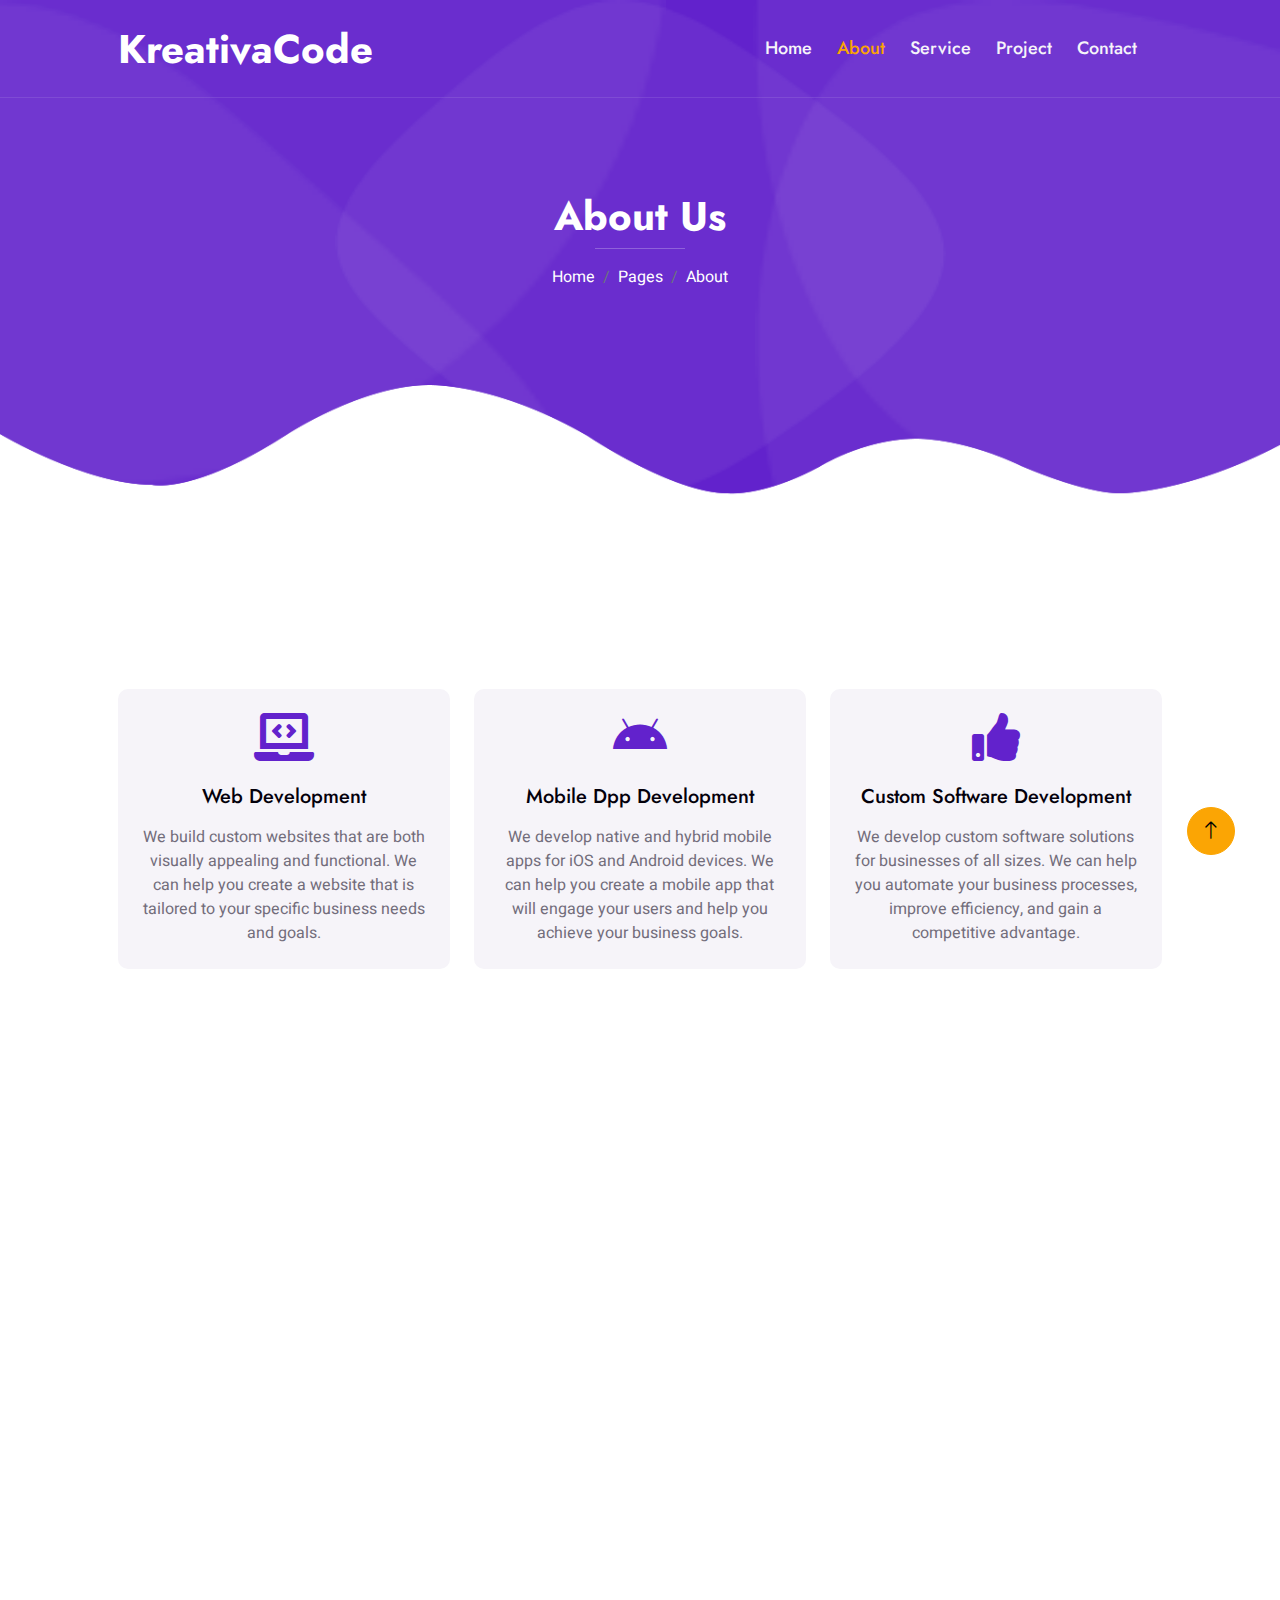
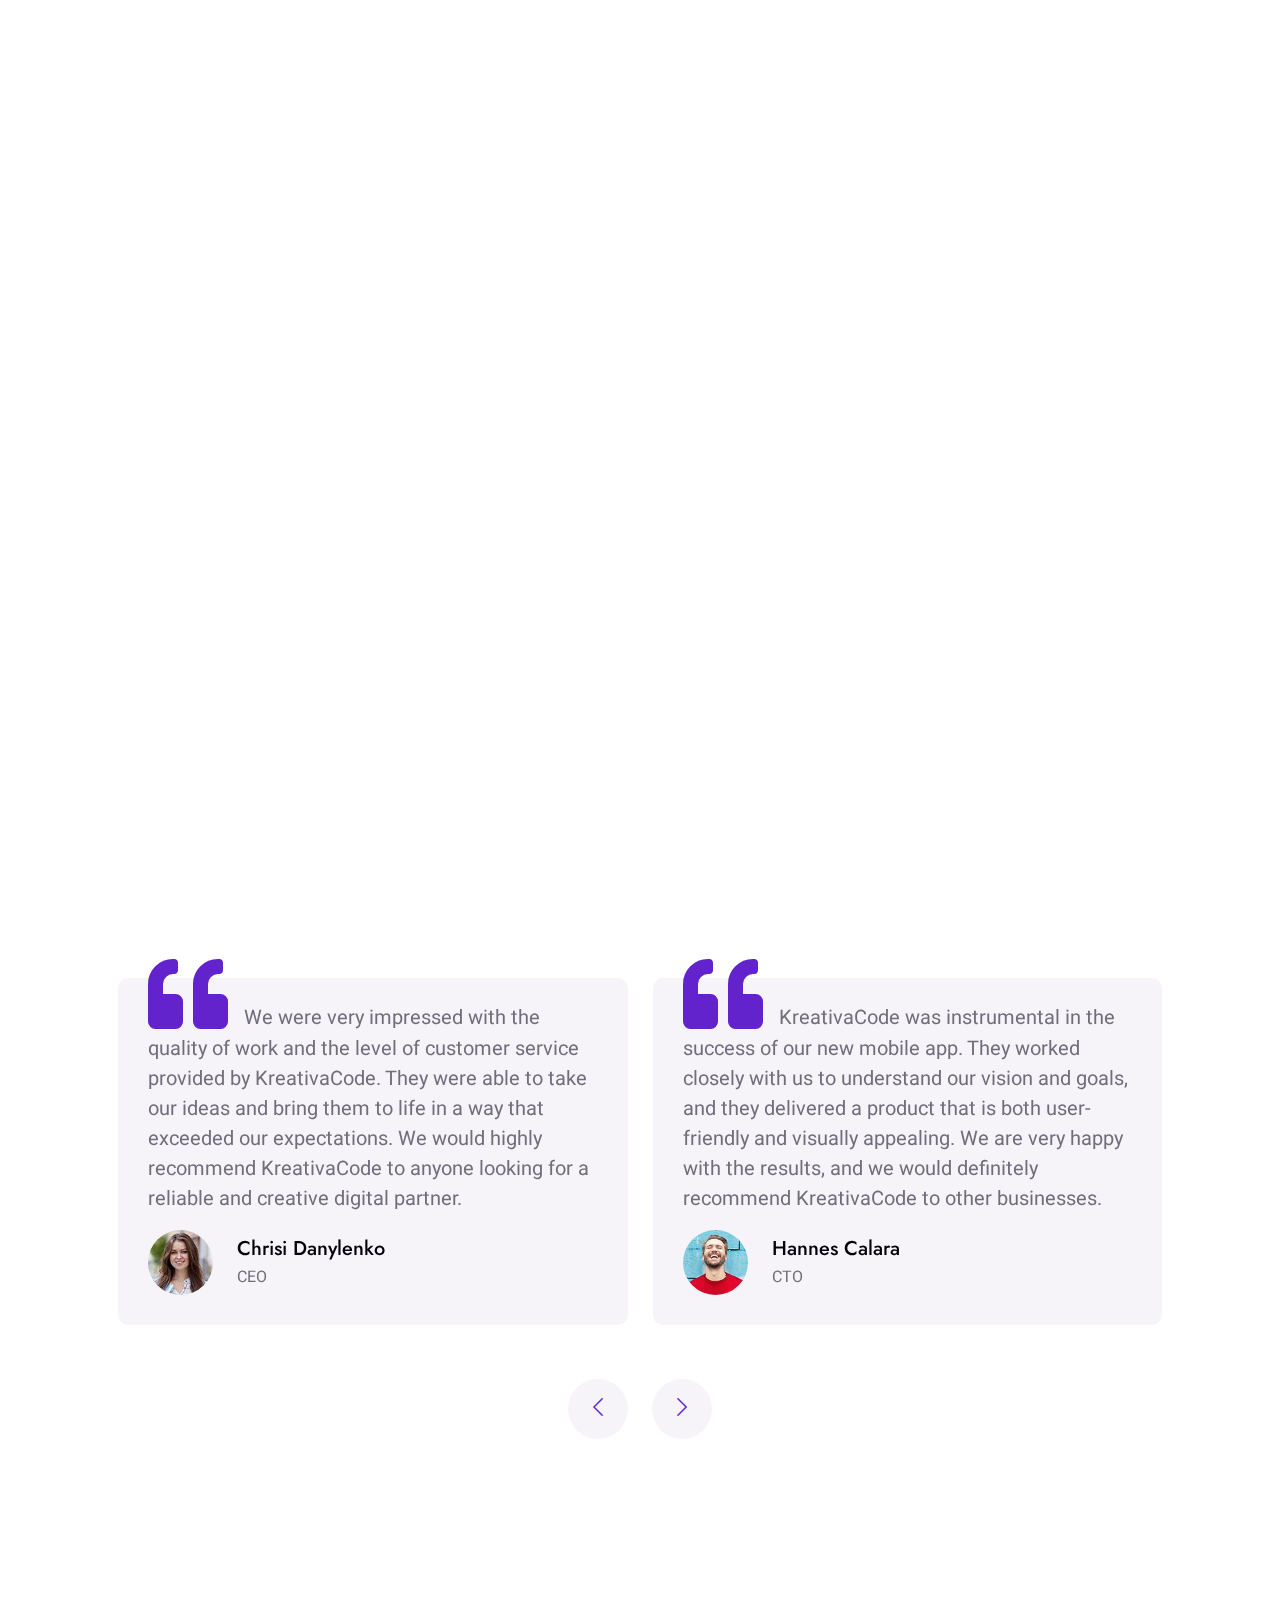
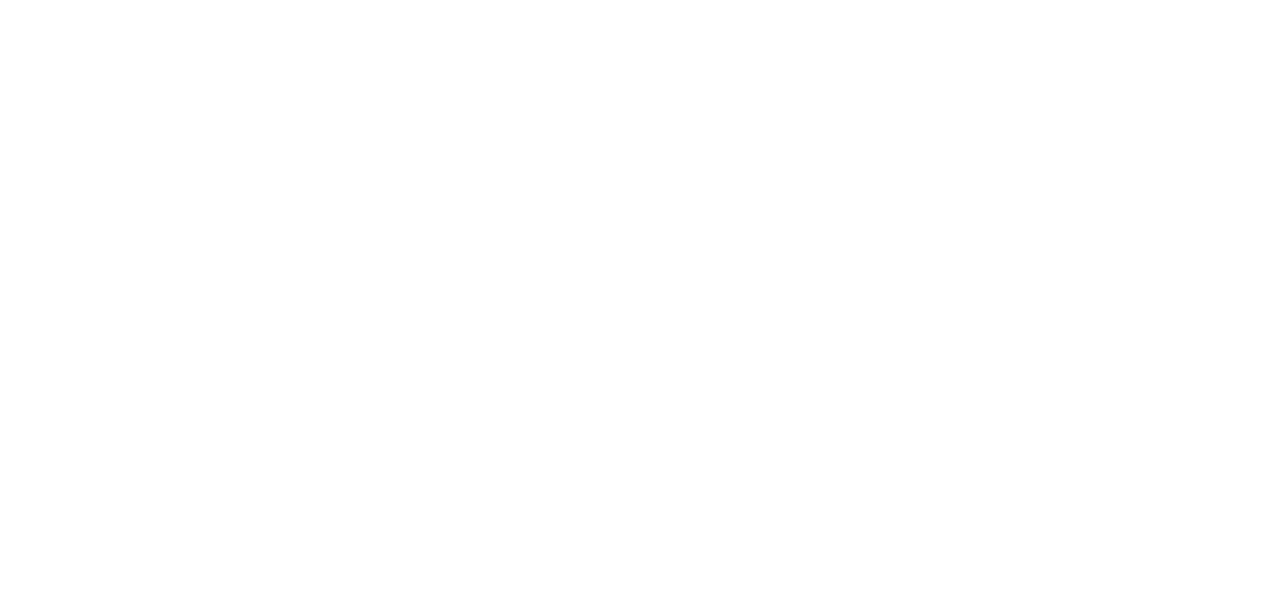
<file: about.html>
<!DOCTYPE html>
<html lang="en">

<head>
    <meta charset="utf-8">
    <title>KreativaCode - Software Development Agency</title>
    <meta content="width=device-width, initial-scale=1.0" name="viewport">
    <meta content="" name="keywords">
    <meta content="" name="description">

    <!-- Favicon -->
    <link href="img/favicon.ico" rel="icon">

    <!-- Google Web Fonts -->
    <link rel="preconnect" href="https://fonts.googleapis.com">
    <link rel="preconnect" href="https://fonts.gstatic.com" crossorigin>
    <link href="https://fonts.googleapis.com/css2?family=Heebo:wght@400;500&family=Jost:wght@500;600;700&display=swap" rel="stylesheet"> 

    <!-- Icon Font Stylesheet -->
    <link href="https://cdnjs.cloudflare.com/ajax/libs/font-awesome/5.10.0/css/all.min.css" rel="stylesheet">
    <link href="https://cdn.jsdelivr.net/npm/bootstrap-icons@1.4.1/font/bootstrap-icons.css" rel="stylesheet">

    <!-- Libraries Stylesheet -->
    <link href="lib/animate/animate.min.css" rel="stylesheet">
    <link href="lib/owlcarousel/assets/owl.carousel.min.css" rel="stylesheet">
    <link href="lib/lightbox/css/lightbox.min.css" rel="stylesheet">

    <!-- Customized Bootstrap Stylesheet -->
    <link href="css/bootstrap.min.css" rel="stylesheet">

    <!-- Template Stylesheet -->
    <link href="css/style.css" rel="stylesheet">
</head>

<body>
    <div class="container-xxl bg-white p-0">
        <!-- Spinner Start -->
        <div id="spinner" class="show bg-white position-fixed translate-middle w-100 vh-100 top-50 start-50 d-flex align-items-center justify-content-center">
            <div class="spinner-grow text-primary" style="width: 3rem; height: 3rem;" role="status">
                <span class="sr-only">Loading...</span>
            </div>
        </div>
        <!-- Spinner End -->


        <!-- Navbar & Hero Start -->
        <div class="container-xxl position-relative p-0">
            <nav class="navbar navbar-expand-lg navbar-light px-4 px-lg-5 py-3 py-lg-0">
                <div class="container px-lg-5">
                    <a href="/" class="navbar-brand p-0">
                        <h1 class="m-0">KreativaCode</h1>
                        <!-- <img src="img/logo.png" alt="Logo"> -->
                    </a>
                    <button class="navbar-toggler" type="button" data-bs-toggle="collapse" data-bs-target="#navbarCollapse">
                        <span class="fa fa-bars"></span>
                    </button>
                    <div class="collapse navbar-collapse" id="navbarCollapse">
                        <div class="navbar-nav ms-sm-auto py-0">
                            <a href="index.html" class="nav-item nav-link">Home</a>
                            <a href="about.html" class="nav-item nav-link active">About</a>
                            <a href="service.html" class="nav-item nav-link">Service</a>
                            <a href="project.html" class="nav-item nav-link">Project</a>
                            <a href="contact.html" class="nav-item nav-link">Contact</a>
                        </div>
                    </div>
                </div>
            </nav>

            <div class="container-xxl py-5 bg-primary hero-header">
                <div class="container my-5 py-5 px-lg-5">
                    <div class="row g-5 py-5">
                        <div class="col-12 text-center">
                            <h1 class="text-white animated slideInDown">About Us</h1>
                            <hr class="bg-white mx-auto mt-0" style="width: 90px;">
                            <nav aria-label="breadcrumb">
                                <ol class="breadcrumb justify-content-center">
                                    <li class="breadcrumb-item"><a class="text-white" href="#">Home</a></li>
                                    <li class="breadcrumb-item"><a class="text-white" href="#">Pages</a></li>
                                    <li class="breadcrumb-item text-white active" aria-current="page">About</li>
                                </ol>
                            </nav>
                        </div>
                    </div>
                </div>
            </div>
        </div>
        <!-- Navbar & Hero End -->


        <!-- Feature Start -->
        <div class="container-xxl py-5">
            <div class="container py-5 px-lg-5">
                <div class="row g-4">
                    <div class="col-lg-4 wow fadeInUp" data-wow-delay="0.1s">
                        <div class="feature-item bg-light rounded text-center p-4">
                            <i class="fa fa-3x fa-laptop-code text-primary mb-4"></i>
                            <h5 class="mb-3">Web Development</h5>
                            <p class="m-0">We build custom websites that are both visually appealing and functional. We can help you create a website that is tailored to your specific business needs and goals.</p>
                        </div>
                    </div>
                    <div class="col-lg-4 wow fadeInUp" data-wow-delay="0.3s">
                        <div class="feature-item bg-light rounded text-center p-4">
                            <i class="fab fa-3x fa-android text-primary mb-4"></i>
                            <h5 class="mb-3">Mobile Dpp Development</h5>
                            <p class="m-0">We develop native and hybrid mobile apps for iOS and Android devices. We can help you create a mobile app that will engage your users and help you achieve your business goals.</p>
                        </div>
                    </div>
                    <div class="col-lg-4 wow fadeInUp" data-wow-delay="0.5s">
                        <div class="feature-item bg-light rounded text-center p-4">
                            <i class="fa fa-3x fa-thumbs-up text-primary mb-4"></i>
                            <h5 class="mb-3">Custom Software Development</h5>
                            <p class="m-0">We develop custom software solutions for businesses of all sizes. We can help you automate your business processes, improve efficiency, and gain a competitive advantage.</p>
                        </div>
                    </div>
                </div>
            </div>
        </div>
        <!-- Feature End -->

        <!-- About Start -->
        <div class="container-xxl py-5">
            <div class="container py-5 px-lg-5">
                <div class="row g-5 align-items-center">
                    <div class="col-lg-6 wow fadeInUp" data-wow-delay="0.1s">
                        <p class="section-title text-secondary">About Us<span></span></p>
                        <h1 class="mb-5">#1 Digital solution with 10 years of experience</h1>
                        <p class="mb-4">
                            KreativaCode provides a wide range of solutions to help businesses of all sizes create and launch innovative digital products and experiences.</p>
                        <div class="skill mb-4">
                            <div class="d-flex justify-content-between">
                                <p class="mb-2">Web development</p>
                                <p class="mb-2">95%</p>
                            </div>
                            <div class="progress">
                                <div class="progress-bar bg-primary" role="progressbar" aria-valuenow="95" aria-valuemin="0" aria-valuemax="100"></div>
                            </div>
                        </div>
                        <div class="skill mb-4">
                            <div class="d-flex justify-content-between">
                                <p class="mb-2">Mobile App Development</p>
                                <p class="mb-2">90%</p>
                            </div>
                            <div class="progress">
                                <div class="progress-bar bg-secondary" role="progressbar" aria-valuenow="90" aria-valuemin="0" aria-valuemax="100"></div>
                            </div>
                        </div>
                        <div class="skill mb-4">
                            <div class="d-flex justify-content-between">
                                <p class="mb-2">Custom Software Development</p>
                                <p class="mb-2">85%</p>
                            </div>
                            <div class="progress">
                                <div class="progress-bar bg-dark" role="progressbar" aria-valuenow="85" aria-valuemin="0" aria-valuemax="100"></div>
                            </div>
                        </div>
                        <a href="" class="btn btn-primary py-sm-3 px-sm-5 rounded-pill mt-3">Read More</a>
                    </div>
                    <div class="col-lg-6">
                        <img class="img-fluid wow zoomIn" data-wow-delay="0.5s" src="img/about.png">
                    </div>
                </div>
            </div>
        </div>
        <!-- About End -->


        <!-- Facts Start -->
        <div class="container-xxl bg-primary fact py-5 wow fadeInUp" data-wow-delay="0.1s">
            <div class="container py-5 px-lg-5">
                <div class="row g-4">
                    <div class="col-md-6 col-lg-3 text-center wow fadeIn" data-wow-delay="0.1s">
                        <i class="fa fa-certificate fa-3x text-secondary mb-3"></i>
                        <h1 class="text-white mb-2" data-toggle="counter-up">4</h1>
                        <p class="text-white mb-0">Years Experience</p>
                    </div>
                    <div class="col-md-6 col-lg-3 text-center wow fadeIn" data-wow-delay="0.3s">
                        <i class="fa fa-users-cog fa-3x text-secondary mb-3"></i>
                        <h1 class="text-white mb-2" data-toggle="counter-up">30</h1>
                        <p class="text-white mb-0">Team Members</p>
                    </div>
                    <div class="col-md-6 col-lg-3 text-center wow fadeIn" data-wow-delay="0.5s">
                        <i class="fa fa-users fa-3x text-secondary mb-3"></i>
                        <h1 class="text-white mb-2" data-toggle="counter-up">50</h1>
                        <p class="text-white mb-0">Satisfied Clients</p>
                    </div>
                    <div class="col-md-6 col-lg-3 text-center wow fadeIn" data-wow-delay="0.7s">
                        <i class="fa fa-check fa-3x text-secondary mb-3"></i>
                        <h1 class="text-white mb-2" data-toggle="counter-up">60</h1>
                        <p class="text-white mb-0">Complete Projects</p>
                    </div>
                </div>
            </div>
        </div>
        <!-- Facts End -->

        <!-- Testimonial Start -->
        <div class="container-xxl py-5">
            <div class="container py-5 px-lg-5">
                <div class="wow fadeInUp" data-wow-delay="0.1s">
                    <p class="section-title text-secondary justify-content-center"><span></span>Testimonial<span></span></p>
                    <h1 class="text-center mb-5">What Say Our Clients!</h1>
                </div>
                <div class="owl-carousel testimonial-carousel">
                    <div class="testimonial-item bg-light rounded my-4">
                        <p class="fs-5"><i class="fa fa-quote-left fa-4x text-primary mt-n4 me-3"></i>We were very impressed with the quality of work and the level of customer service provided by KreativaCode. They were able to take our ideas and bring them to life in a way that exceeded our expectations. We would highly recommend KreativaCode to anyone looking for a reliable and creative digital partner.</p>
                        <div class="d-flex align-items-center">
                            <img class="img-fluid flex-shrink-0 rounded-circle" src="img/testimonial-1.jpg" style="width: 65px; height: 65px;">
                            <div class="ps-4">
                                <h5 class="mb-1">Chrisi Danylenko</h5>
                                <span>CEO</span>
                            </div>
                        </div>
                    </div>
                    <div class="testimonial-item bg-light rounded my-4">
                        <p class="fs-5"><i class="fa fa-quote-left fa-4x text-primary mt-n4 me-3"></i>KreativaCode was instrumental in the success of our new mobile app. They worked closely with us to understand our vision and goals, and they delivered a product that is both user-friendly and visually appealing. We are very happy with the results, and we would definitely recommend KreativaCode to other businesses.</p>
                        <div class="d-flex align-items-center">
                            <img class="img-fluid flex-shrink-0 rounded-circle" src="img/testimonial-2.jpg" style="width: 65px; height: 65px;">
                            <div class="ps-4">
                                <h5 class="mb-1">Hannes Calara</h5>
                                <span>CTO</span>
                            </div>
                        </div>
                    </div>
                    <div class="testimonial-item bg-light rounded my-4">
                        <p class="fs-5"><i class="fa fa-quote-left fa-4x text-primary mt-n4 me-3"></i>We were looking for a company that could help us develop a custom software solution to automate our business processes. KreativaCode was the perfect choice for us. They were able to quickly understand our needs and develop a solution that met all of our requirements. We would recommend KreativaCode to other businesses.</p>
                        <div class="d-flex align-items-center">
                            <img class="img-fluid flex-shrink-0 rounded-circle" src="img/testimonial-3.jpg" style="width: 65px; height: 65px;">
                            <div class="ps-4">
                                <h5 class="mb-1">Marius Costa</h5>
                                <span>CEO</span>
                            </div>
                        </div>
                    </div>
                </div>
            </div>
        </div>
        <!-- Testimonial End -->

        <!-- Footer Start -->
        <div class="container-fluid bg-primary text-light footer wow fadeIn" data-wow-delay="0.1s">
            <div class="container py-5 px-lg-5">
                <div class="row g-5">
                    <div class="col-md-6 col-lg-3">
                        <p class="section-title text-white h5 mb-4">Address<span></span></p>
                        <p><i class="fa fa-map-marker-alt me-3"></i>Sruni Jaraksari RT 12 RW 05. Wonosobo, Jawa Tengah 56314, Indonesia</p>
                        <p><i class="fa fa-phone-alt me-3"></i>+6285702604605</p>
                        <p><i class="fa fa-envelope me-3"></i>admin@kreativacode.com</p>
                        <div class="d-flex pt-2">
                            <a class="btn btn-outline-light btn-social" href=""><i class="fab fa-twitter"></i></a>
                            <a class="btn btn-outline-light btn-social" href=""><i class="fab fa-facebook-f"></i></a>
                            <a class="btn btn-outline-light btn-social" href=""><i class="fab fa-instagram"></i></a>
                            <a class="btn btn-outline-light btn-social" href=""><i class="fab fa-linkedin-in"></i></a>
                        </div>
                    </div>
                    <div class="col-md-6 col-lg-3">
                        <p class="section-title text-white h5 mb-4">Quick Link<span></span></p>
                        <a class="btn btn-link" href="/about.html">About Us</a>
                        <a class="btn btn-link" href="/contact.html">Contact Us</a>
                    </div>
                    <div class="col-md-6 col-lg-3">
                        <p class="section-title text-white h5 mb-4">Gallery<span></span></p>
                        <div class="row g-2">
                            <div class="col-4">
                                <img class="img-fluid" src="img/portfolio-1.jpg" alt="Image">
                            </div>
                            <div class="col-4">
                                <img class="img-fluid" src="img/portfolio-2.jpg" alt="Image">
                            </div>
                            <div class="col-4">
                                <img class="img-fluid" src="img/portfolio-3.jpg" alt="Image">
                            </div>
                            <div class="col-4">
                                <img class="img-fluid" src="img/portfolio-4.jpg" alt="Image">
                            </div>
                            <div class="col-4">
                                <img class="img-fluid" src="img/portfolio-5.jpg" alt="Image">
                            </div>
                            <div class="col-4">
                                <img class="img-fluid" src="img/portfolio-6.jpg" alt="Image">
                            </div>
                        </div>
                    </div>
                    <div class="col-md-6 col-lg-3">
                        <p class="section-title text-white h5 mb-4">Newsletter<span></span></p>
                        <p>We offer a wide range of services, including web development, mobile app development, and custom software development.</p>
                        <div class="position-relative w-100 mt-3">
                            <input class="form-control border-0 rounded-pill w-100 ps-4 pe-5" type="text" placeholder="Your Email" style="height: 48px;">
                            <button type="button" class="btn shadow-none position-absolute top-0 end-0 mt-1 me-2"><i class="fa fa-paper-plane text-primary fs-4"></i></button>
                        </div>
                    </div>
                </div>
            </div>
            <div class="container px-lg-5">
                <div class="copyright">
                    <div class="row">
                        <div class="col-md-6 text-center text-md-start mb-3 mb-md-0">
                            &copy; 2023 <a class="border-bottom" href="#">KreativaCode</a>, All Right Reserved.
                        </div>
                        <!--                        <div class="col-md-6 text-center text-md-end">-->
                        <!--                            <div class="footer-menu">-->
                        <!--                                <a href="">Home</a>-->
                        <!--                                <a href="">Cookies</a>-->
                        <!--                                <a href="">Help</a>-->
                        <!--                                <a href="">FQAs</a>-->
                        <!--                            </div>-->
                        <!--                        </div>-->
                    </div>
                </div>
            </div>
        </div>
        <!-- Footer End -->


        <!-- Back to Top -->
        <a href="#" class="btn btn-lg btn-secondary btn-lg-square back-to-top"><i class="bi bi-arrow-up"></i></a>
    </div>

    <!-- JavaScript Libraries -->
    <script src="https://code.jquery.com/jquery-3.4.1.min.js"></script>
    <script src="https://cdn.jsdelivr.net/npm/bootstrap@5.0.0/dist/js/bootstrap.bundle.min.js"></script>
    <script src="lib/wow/wow.min.js"></script>
    <script src="lib/easing/easing.min.js"></script>
    <script src="lib/waypoints/waypoints.min.js"></script>
    <script src="lib/counterup/counterup.min.js"></script>
    <script src="lib/owlcarousel/owl.carousel.min.js"></script>
    <script src="lib/isotope/isotope.pkgd.min.js"></script>
    <script src="lib/lightbox/js/lightbox.min.js"></script>

    <!-- Template Javascript -->
    <script src="js/main.js"></script>
</body>

</html>
</file>
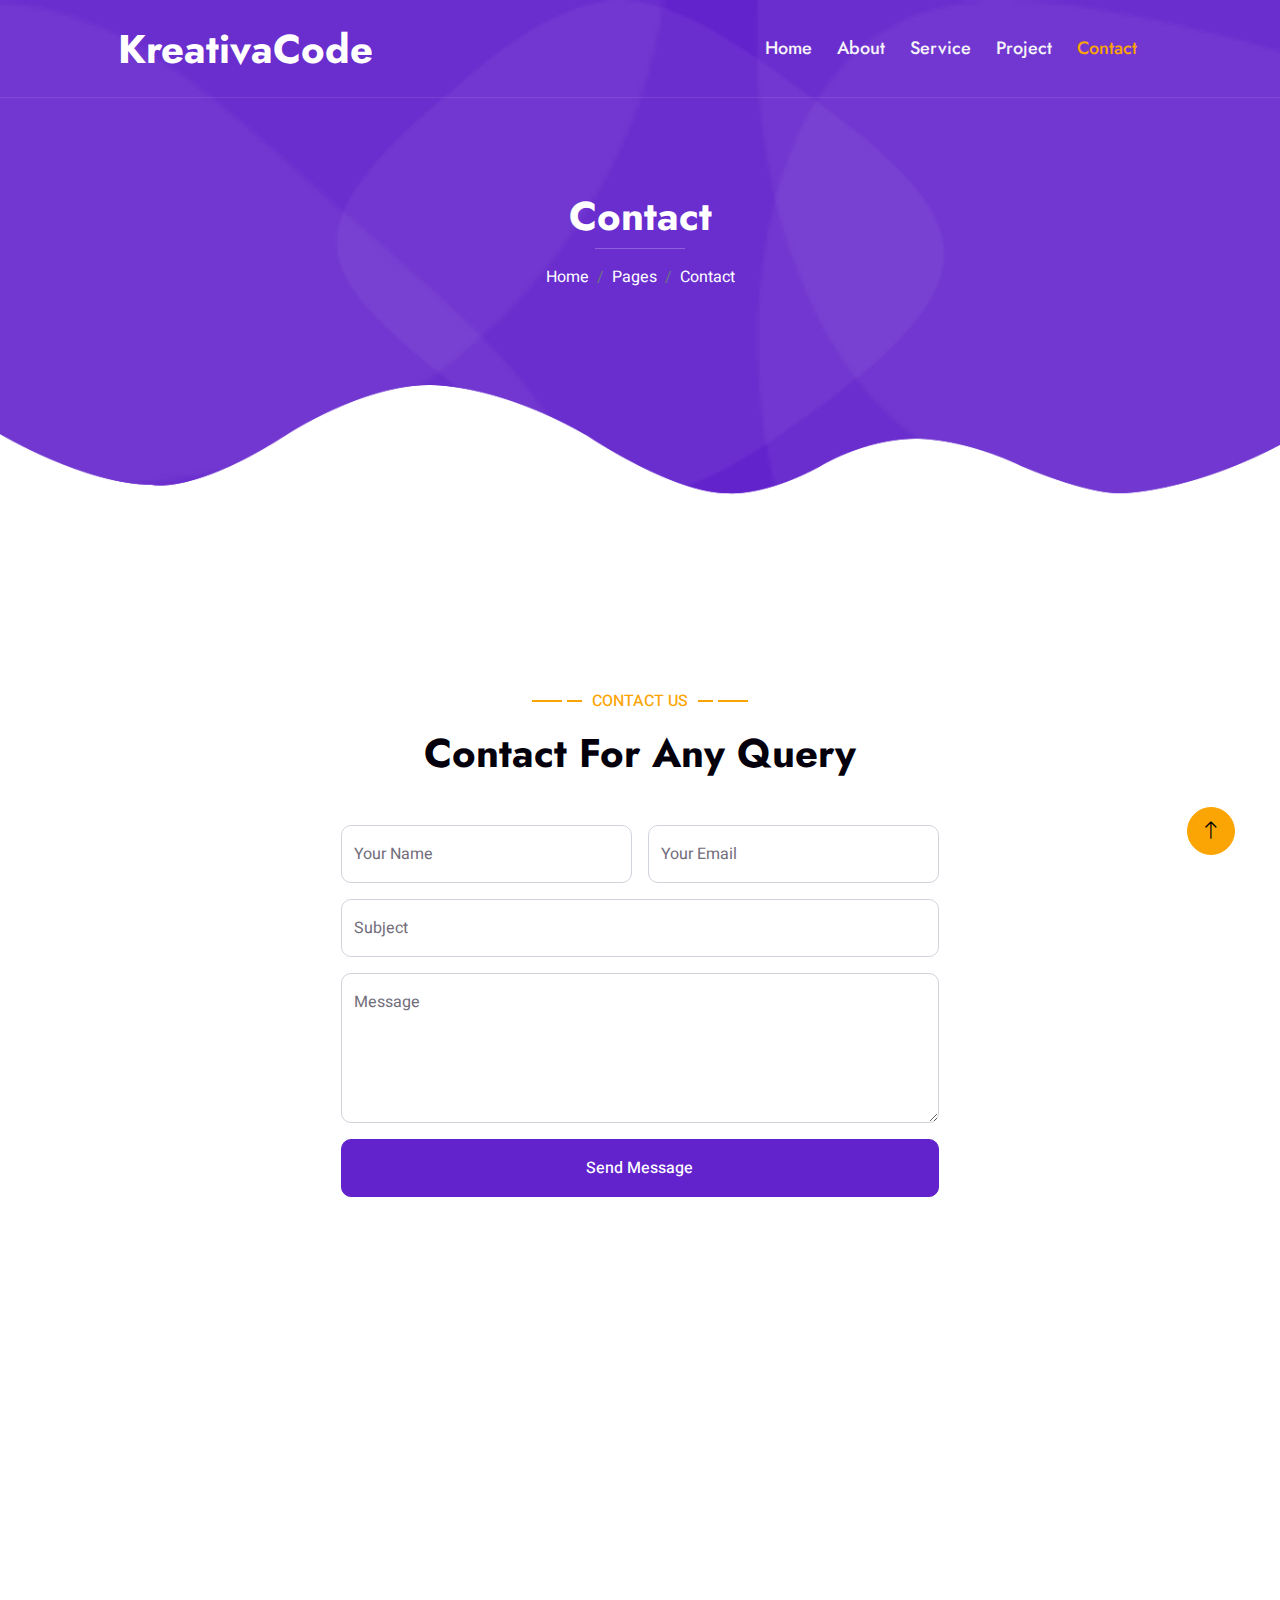
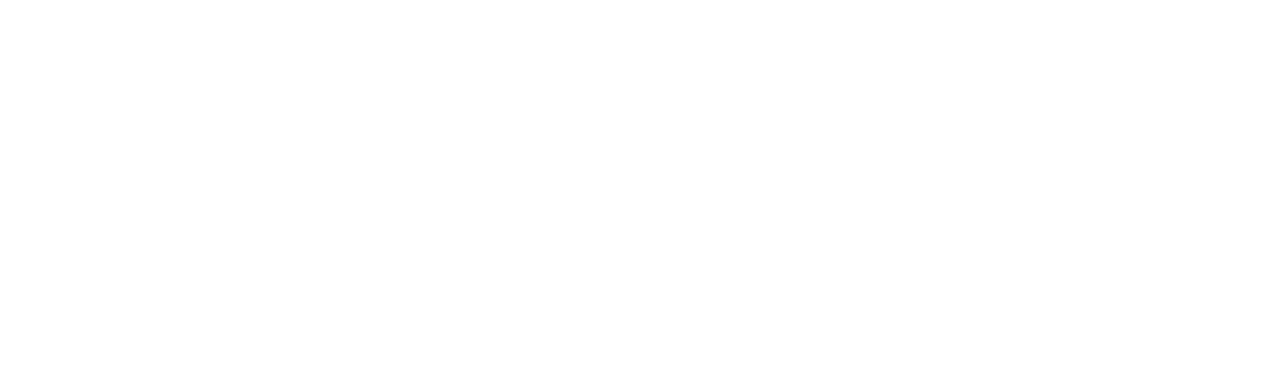
<file: contact.html>
<!DOCTYPE html>
<html lang="en">

<head>
    <meta charset="utf-8">
    <title>KreativaCode - Software Development Agency</title>
    <meta content="width=device-width, initial-scale=1.0" name="viewport">
    <meta content="" name="keywords">
    <meta content="" name="description">

    <!-- Favicon -->
    <link href="img/favicon.ico" rel="icon">

    <!-- Google Web Fonts -->
    <link rel="preconnect" href="https://fonts.googleapis.com">
    <link rel="preconnect" href="https://fonts.gstatic.com" crossorigin>
    <link href="https://fonts.googleapis.com/css2?family=Heebo:wght@400;500&family=Jost:wght@500;600;700&display=swap" rel="stylesheet"> 

    <!-- Icon Font Stylesheet -->
    <link href="https://cdnjs.cloudflare.com/ajax/libs/font-awesome/5.10.0/css/all.min.css" rel="stylesheet">
    <link href="https://cdn.jsdelivr.net/npm/bootstrap-icons@1.4.1/font/bootstrap-icons.css" rel="stylesheet">

    <!-- Libraries Stylesheet -->
    <link href="lib/animate/animate.min.css" rel="stylesheet">
    <link href="lib/owlcarousel/assets/owl.carousel.min.css" rel="stylesheet">
    <link href="lib/lightbox/css/lightbox.min.css" rel="stylesheet">

    <!-- Customized Bootstrap Stylesheet -->
    <link href="css/bootstrap.min.css" rel="stylesheet">

    <!-- Template Stylesheet -->
    <link href="css/style.css" rel="stylesheet">
</head>

<body>
    <div class="container-xxl bg-white p-0">
        <!-- Spinner Start -->
        <div id="spinner" class="show bg-white position-fixed translate-middle w-100 vh-100 top-50 start-50 d-flex align-items-center justify-content-center">
            <div class="spinner-grow text-primary" style="width: 3rem; height: 3rem;" role="status">
                <span class="sr-only">Loading...</span>
            </div>
        </div>
        <!-- Spinner End -->


        <!-- Navbar & Hero Start -->
        <div class="container-xxl position-relative p-0">
            <nav class="navbar navbar-expand-lg navbar-light px-4 px-lg-5 py-3 py-lg-0">
                <div class="container px-lg-5">
                    <a href="/" class="navbar-brand p-0">
                        <h1 class="m-0">KreativaCode</h1>
                        <!-- <img src="img/logo.png" alt="Logo"> -->
                    </a>
                    <button class="navbar-toggler" type="button" data-bs-toggle="collapse" data-bs-target="#navbarCollapse">
                        <span class="fa fa-bars"></span>
                    </button>
                    <div class="collapse navbar-collapse" id="navbarCollapse">
                        <div class="navbar-nav ms-sm-auto py-0">
                            <a href="index.html" class="nav-item nav-link">Home</a>
                            <a href="about.html" class="nav-item nav-link">About</a>
                            <a href="service.html" class="nav-item nav-link">Service</a>
                            <a href="project.html" class="nav-item nav-link">Project</a>
                            <a href="contact.html" class="nav-item nav-link active">Contact</a>
                        </div>
                    </div>
                </div>
            </nav>

            <div class="container-xxl py-5 bg-primary hero-header">
                <div class="container my-5 py-5 px-lg-5">
                    <div class="row g-5 py-5">
                        <div class="col-12 text-center">
                            <h1 class="text-white animated slideInDown">Contact</h1>
                            <hr class="bg-white mx-auto mt-0" style="width: 90px;">
                            <nav aria-label="breadcrumb">
                                <ol class="breadcrumb justify-content-center">
                                    <li class="breadcrumb-item"><a class="text-white" href="#">Home</a></li>
                                    <li class="breadcrumb-item"><a class="text-white" href="#">Pages</a></li>
                                    <li class="breadcrumb-item text-white active" aria-current="page">Contact</li>
                                </ol>
                            </nav>
                        </div>
                    </div>
                </div>
            </div>
        </div>
        <!-- Navbar & Hero End -->


        <!-- Contact Start -->
        <div class="container-xxl py-5">
            <div class="container py-5 px-lg-5">
                <div class="wow fadeInUp" data-wow-delay="0.1s">
                    <p class="section-title text-secondary justify-content-center"><span></span>Contact Us<span></span></p>
                    <h1 class="text-center mb-5">Contact For Any Query</h1>
                </div>
                <div class="row justify-content-center">
                    <div class="col-lg-7">
                        <div class="wow fadeInUp" data-wow-delay="0.3s">
                            <form>
                                <div class="row g-3">
                                    <div class="col-md-6">
                                        <div class="form-floating">
                                            <input type="text" class="form-control" id="name" placeholder="Your Name">
                                            <label for="name">Your Name</label>
                                        </div>
                                    </div>
                                    <div class="col-md-6">
                                        <div class="form-floating">
                                            <input type="email" class="form-control" id="email" placeholder="Your Email">
                                            <label for="email">Your Email</label>
                                        </div>
                                    </div>
                                    <div class="col-12">
                                        <div class="form-floating">
                                            <input type="text" class="form-control" id="subject" placeholder="Subject">
                                            <label for="subject">Subject</label>
                                        </div>
                                    </div>
                                    <div class="col-12">
                                        <div class="form-floating">
                                            <textarea class="form-control" placeholder="Leave a message here" id="message" style="height: 150px"></textarea>
                                            <label for="message">Message</label>
                                        </div>
                                    </div>
                                    <div class="col-12">
                                        <button class="btn btn-primary w-100 py-3" type="submit">Send Message</button>
                                    </div>
                                </div>
                            </form>
                        </div>
                    </div>
                </div>
            </div>
        </div>
        <!-- Contact End -->


        <!-- Footer Start -->
        <div class="container-fluid bg-primary text-light footer wow fadeIn" data-wow-delay="0.1s">
            <div class="container py-5 px-lg-5">
                <div class="row g-5">
                    <div class="col-md-6 col-lg-3">
                        <p class="section-title text-white h5 mb-4">Address<span></span></p>
                        <p><i class="fa fa-map-marker-alt me-3"></i>Sruni Jaraksari RT 12 RW 05. Wonosobo, Jawa Tengah 56314, Indonesia</p>
                        <p><i class="fa fa-phone-alt me-3"></i>+6285702604605</p>
                        <p><i class="fa fa-envelope me-3"></i>admin@kreativacode.com</p>
                        <div class="d-flex pt-2">
                            <a class="btn btn-outline-light btn-social" href=""><i class="fab fa-twitter"></i></a>
                            <a class="btn btn-outline-light btn-social" href=""><i class="fab fa-facebook-f"></i></a>
                            <a class="btn btn-outline-light btn-social" href=""><i class="fab fa-instagram"></i></a>
                            <a class="btn btn-outline-light btn-social" href=""><i class="fab fa-linkedin-in"></i></a>
                        </div>
                    </div>
                    <div class="col-md-6 col-lg-3">
                        <p class="section-title text-white h5 mb-4">Quick Link<span></span></p>
                        <a class="btn btn-link" href="/about.html">About Us</a>
                        <a class="btn btn-link" href="/contact.html">Contact Us</a>
                    </div>
                    <div class="col-md-6 col-lg-3">
                        <p class="section-title text-white h5 mb-4">Gallery<span></span></p>
                        <div class="row g-2">
                            <div class="col-4">
                                <img class="img-fluid" src="img/portfolio-1.jpg" alt="Image">
                            </div>
                            <div class="col-4">
                                <img class="img-fluid" src="img/portfolio-2.jpg" alt="Image">
                            </div>
                            <div class="col-4">
                                <img class="img-fluid" src="img/portfolio-3.jpg" alt="Image">
                            </div>
                            <div class="col-4">
                                <img class="img-fluid" src="img/portfolio-4.jpg" alt="Image">
                            </div>
                            <div class="col-4">
                                <img class="img-fluid" src="img/portfolio-5.jpg" alt="Image">
                            </div>
                            <div class="col-4">
                                <img class="img-fluid" src="img/portfolio-6.jpg" alt="Image">
                            </div>
                        </div>
                    </div>
                    <div class="col-md-6 col-lg-3">
                        <p class="section-title text-white h5 mb-4">Newsletter<span></span></p>
                        <p>We offer a wide range of services, including web development, mobile app development, and custom software development.</p>
                        <div class="position-relative w-100 mt-3">
                            <input class="form-control border-0 rounded-pill w-100 ps-4 pe-5" type="text" placeholder="Your Email" style="height: 48px;">
                            <button type="button" class="btn shadow-none position-absolute top-0 end-0 mt-1 me-2"><i class="fa fa-paper-plane text-primary fs-4"></i></button>
                        </div>
                    </div>
                </div>
            </div>
            <div class="container px-lg-5">
                <div class="copyright">
                    <div class="row">
                        <div class="col-md-6 text-center text-md-start mb-3 mb-md-0">
                            &copy; 2023 <a class="border-bottom" href="#">KreativaCode</a>, All Right Reserved.
                        </div>
                        <!--                        <div class="col-md-6 text-center text-md-end">-->
                        <!--                            <div class="footer-menu">-->
                        <!--                                <a href="">Home</a>-->
                        <!--                                <a href="">Cookies</a>-->
                        <!--                                <a href="">Help</a>-->
                        <!--                                <a href="">FQAs</a>-->
                        <!--                            </div>-->
                        <!--                        </div>-->
                    </div>
                </div>
            </div>
        </div>
        <!-- Footer End -->


        <!-- Back to Top -->
        <a href="#" class="btn btn-lg btn-secondary btn-lg-square back-to-top"><i class="bi bi-arrow-up"></i></a>
    </div>

    <!-- JavaScript Libraries -->
    <script src="https://code.jquery.com/jquery-3.4.1.min.js"></script>
    <script src="https://cdn.jsdelivr.net/npm/bootstrap@5.0.0/dist/js/bootstrap.bundle.min.js"></script>
    <script src="lib/wow/wow.min.js"></script>
    <script src="lib/easing/easing.min.js"></script>
    <script src="lib/waypoints/waypoints.min.js"></script>
    <script src="lib/counterup/counterup.min.js"></script>
    <script src="lib/owlcarousel/owl.carousel.min.js"></script>
    <script src="lib/isotope/isotope.pkgd.min.js"></script>
    <script src="lib/lightbox/js/lightbox.min.js"></script>

    <!-- Template Javascript -->
    <script src="js/main.js"></script>
</body>

</html>
</file>
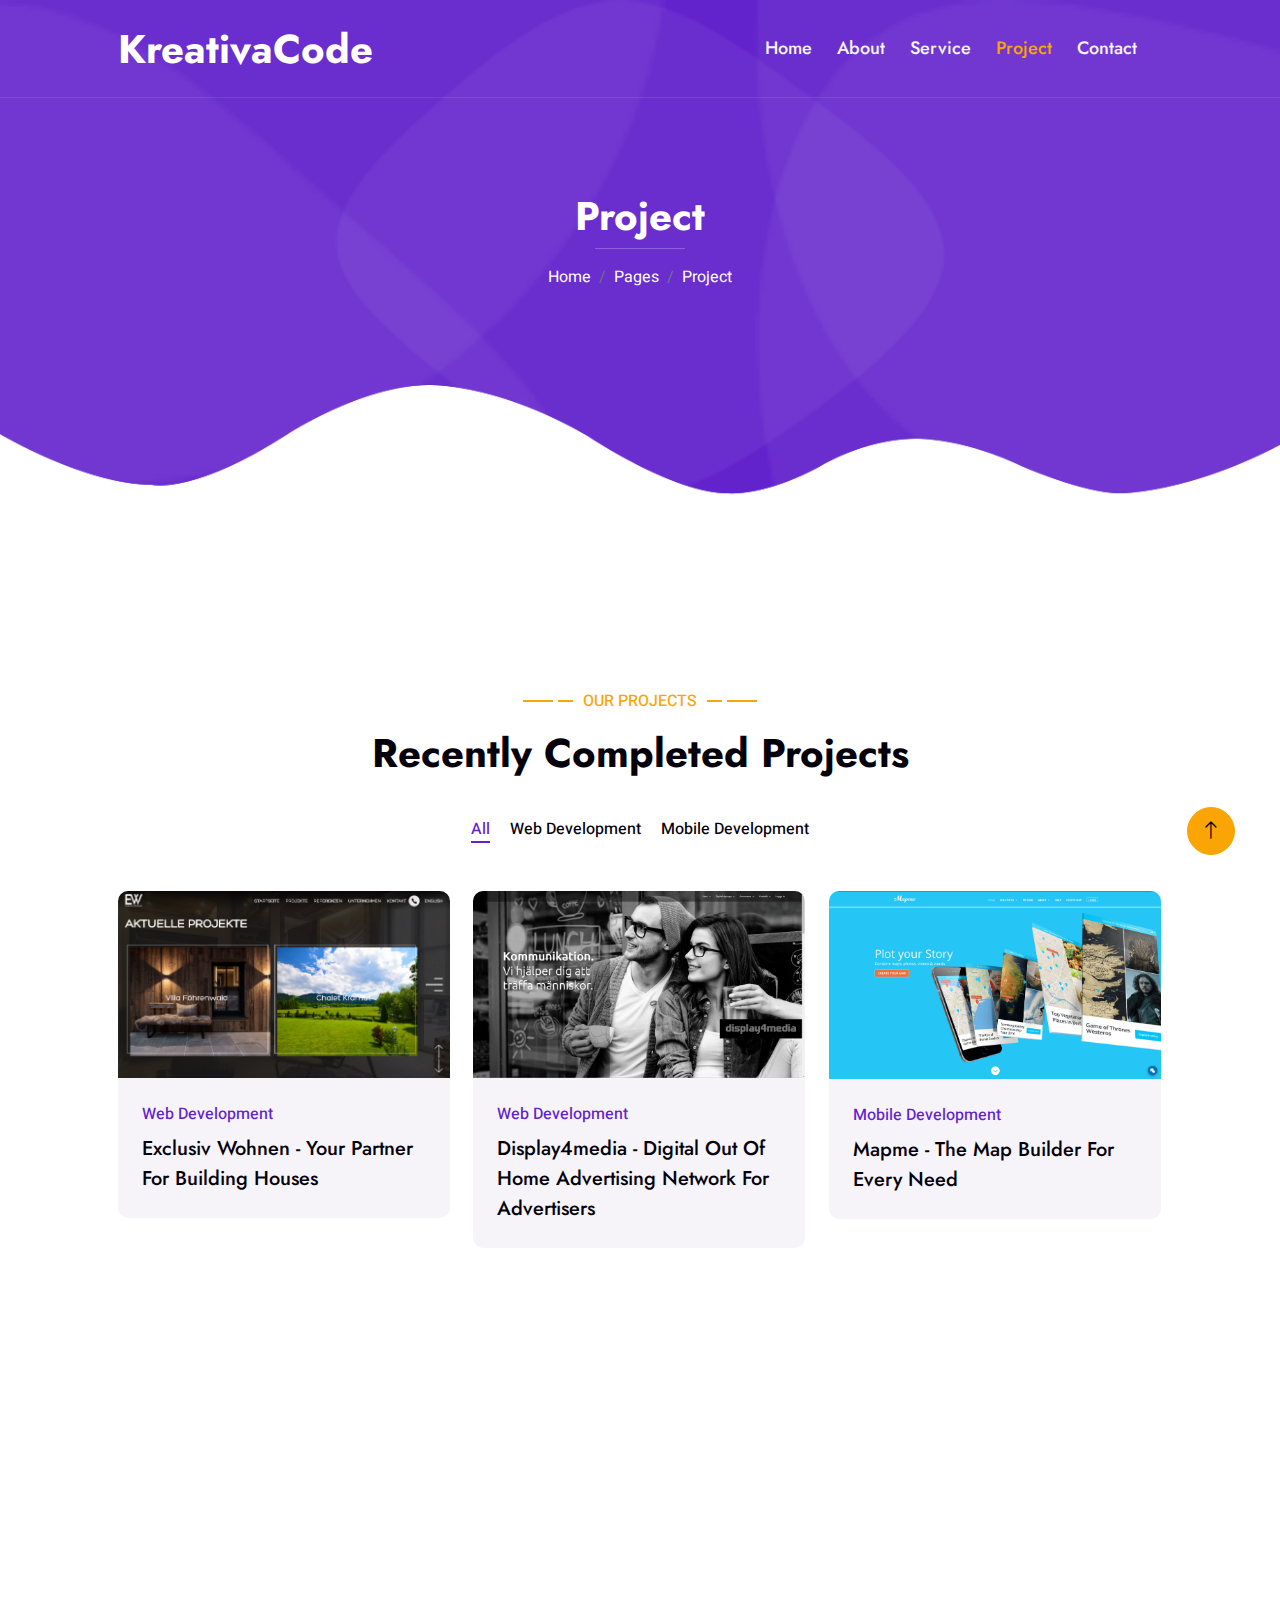
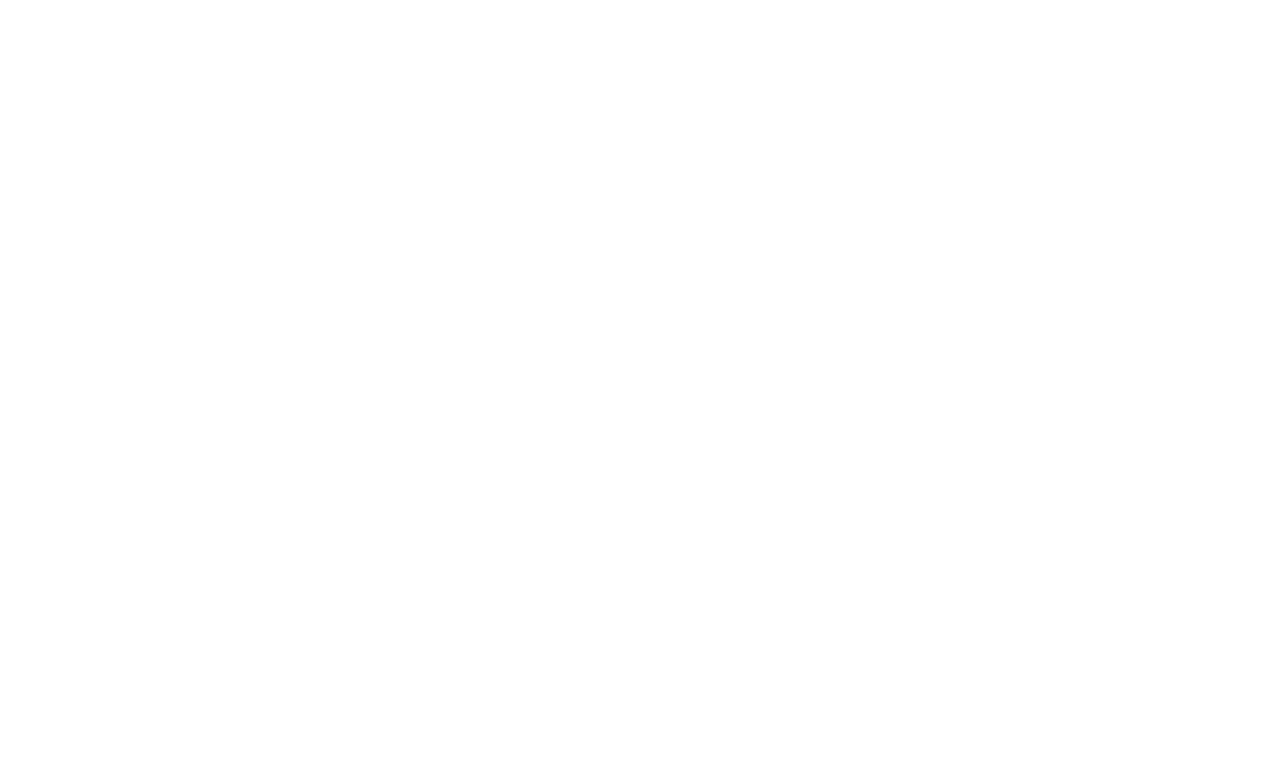
<file: project.html>
<!DOCTYPE html>
<html lang="en">

<head>
    <meta charset="utf-8">
    <title>KreativaCode - Software Development Agency</title>
    <meta content="width=device-width, initial-scale=1.0" name="viewport">
    <meta content="" name="keywords">
    <meta content="" name="description">

    <!-- Favicon -->
    <link href="img/favicon.ico" rel="icon">

    <!-- Google Web Fonts -->
    <link rel="preconnect" href="https://fonts.googleapis.com">
    <link rel="preconnect" href="https://fonts.gstatic.com" crossorigin>
    <link href="https://fonts.googleapis.com/css2?family=Heebo:wght@400;500&family=Jost:wght@500;600;700&display=swap" rel="stylesheet"> 

    <!-- Icon Font Stylesheet -->
    <link href="https://cdnjs.cloudflare.com/ajax/libs/font-awesome/5.10.0/css/all.min.css" rel="stylesheet">
    <link href="https://cdn.jsdelivr.net/npm/bootstrap-icons@1.4.1/font/bootstrap-icons.css" rel="stylesheet">

    <!-- Libraries Stylesheet -->
    <link href="lib/animate/animate.min.css" rel="stylesheet">
    <link href="lib/owlcarousel/assets/owl.carousel.min.css" rel="stylesheet">
    <link href="lib/lightbox/css/lightbox.min.css" rel="stylesheet">

    <!-- Customized Bootstrap Stylesheet -->
    <link href="css/bootstrap.min.css" rel="stylesheet">

    <!-- Template Stylesheet -->
    <link href="css/style.css" rel="stylesheet">
</head>

<body>
    <div class="container-xxl bg-white p-0">
        <!-- Spinner Start -->
        <div id="spinner" class="show bg-white position-fixed translate-middle w-100 vh-100 top-50 start-50 d-flex align-items-center justify-content-center">
            <div class="spinner-grow text-primary" style="width: 3rem; height: 3rem;" role="status">
                <span class="sr-only">Loading...</span>
            </div>
        </div>
        <!-- Spinner End -->


        <!-- Navbar & Hero Start -->
        <div class="container-xxl position-relative p-0">
            <nav class="navbar navbar-expand-lg navbar-light px-4 px-lg-5 py-3 py-lg-0">
                <div class="container px-lg-5">
                    <a href="/" class="navbar-brand p-0">
                        <h1 class="m-0">KreativaCode</h1>
                        <!-- <img src="img/logo.png" alt="Logo"> -->
                    </a>
                    <button class="navbar-toggler" type="button" data-bs-toggle="collapse" data-bs-target="#navbarCollapse">
                        <span class="fa fa-bars"></span>
                    </button>
                    <div class="collapse navbar-collapse" id="navbarCollapse">
                        <div class="navbar-nav ms-sm-auto py-0">
                            <a href="index.html" class="nav-item nav-link">Home</a>
                            <a href="about.html" class="nav-item nav-link">About</a>
                            <a href="service.html" class="nav-item nav-link">Service</a>
                            <a href="project.html" class="nav-item nav-link active">Project</a>
                            <a href="contact.html" class="nav-item nav-link">Contact</a>
                        </div>
                    </div>
                </div>
            </nav>

            <div class="container-xxl py-5 bg-primary hero-header">
                <div class="container my-5 py-5 px-lg-5">
                    <div class="row g-5 py-5">
                        <div class="col-12 text-center">
                            <h1 class="text-white animated slideInDown">Project</h1>
                            <hr class="bg-white mx-auto mt-0" style="width: 90px;">
                            <nav aria-label="breadcrumb">
                                <ol class="breadcrumb justify-content-center">
                                    <li class="breadcrumb-item"><a class="text-white" href="#">Home</a></li>
                                    <li class="breadcrumb-item"><a class="text-white" href="#">Pages</a></li>
                                    <li class="breadcrumb-item text-white active" aria-current="page">Project</li>
                                </ol>
                            </nav>
                        </div>
                    </div>
                </div>
            </div>
        </div>
        <!-- Navbar & Hero End -->


        <!-- Projects Start -->
        <div class="container-xxl py-5">
            <div class="container py-5 px-lg-5">
                <div class="wow fadeInUp" data-wow-delay="0.1s">
                    <p class="section-title text-secondary justify-content-center"><span></span>Our Projects<span></span></p>
                    <h1 class="text-center mb-5">Recently Completed Projects</h1>
                </div>
                <div class="row mt-n2 wow fadeInUp" data-wow-delay="0.3s">
                    <div class="col-12 text-center">
                        <ul class="list-inline mb-5" id="portfolio-flters">
                            <li class="mx-2 active" data-filter="*">All</li>
                            <li class="mx-2" data-filter=".first">Web Development</li>
                            <li class="mx-2" data-filter=".second">Mobile Development</li>
                        </ul>
                    </div>
                </div>
                <div class="row g-4 portfolio-container">
                    <div class="col-lg-4 col-md-6 portfolio-item first wow fadeInUp" data-wow-delay="0.1s">
                        <div class="rounded overflow-hidden">
                            <div class="position-relative overflow-hidden">
                                <img class="img-fluid w-100" src="img/Portfolios/Exklusivwohnen.png" alt="">
                                <div class="portfolio-overlay">
                                    <a class="btn btn-square btn-outline-light mx-1" href="img/Portfolios/Exklusivwohnen.png" data-lightbox="portfolio"><i class="fa fa-eye"></i></a>
                                    <!--                                    <a class="btn btn-square btn-outline-light mx-1" href=""><i class="fa fa-link"></i></a>-->
                                </div>
                            </div>
                            <div class="bg-light p-4">
                                <p class="text-primary fw-medium mb-2">Web Development</p>
                                <h5 class="lh-base mb-0">Exclusiv Wohnen - Your Partner For Building Houses</h5>
                            </div>
                        </div>
                    </div>
                    <div class="col-lg-4 col-md-6 portfolio-item first wow fadeInUp" data-wow-delay="0.3s">
                        <div class="rounded overflow-hidden">
                            <div class="position-relative overflow-hidden">
                                <img class="img-fluid w-100" src="img/Portfolios/Display4media.jpg" alt="">
                                <div class="portfolio-overlay">
                                    <a class="btn btn-square btn-outline-light mx-1" href="img/Portfolios/Display4media.jpg" data-lightbox="portfolio"><i class="fa fa-eye"></i></a>
                                    <!--                                    <a class="btn btn-square btn-outline-light mx-1" href=""><i class="fa fa-link"></i></a>-->
                                </div>
                            </div>
                            <div class="bg-light p-4">
                                <p class="text-primary fw-medium mb-2">Web Development</p>
                                <h5 class="lh-base mb-0">Display4media - Digital Out Of Home Advertising Network For Advertisers</h5>
                            </div>
                        </div>
                    </div>
                    <div class="col-lg-4 col-md-6 portfolio-item second wow fadeInUp" data-wow-delay="0.5s">
                        <div class="rounded overflow-hidden">
                            <div class="position-relative overflow-hidden">
                                <img class="img-fluid w-100" src="img/Portfolios/mapme.jpg" alt="">
                                <div class="portfolio-overlay">
                                    <a class="btn btn-square btn-outline-light mx-1" href="img/Portfolios/mapme.jpg" data-lightbox="portfolio"><i class="fa fa-eye"></i></a>
                                    <!--                                    <a class="btn btn-square btn-outline-light mx-1" href=""><i class="fa fa-link"></i></a>-->
                                </div>
                            </div>
                            <div class="bg-light p-4">
                                <p class="text-primary fw-medium mb-2">Mobile Development</p>
                                <h5 class="lh-base mb-0">Mapme - The Map Builder For Every Need</h5>
                            </div>
                        </div>
                    </div>
                    <div class="col-lg-4 col-md-6 portfolio-item first wow fadeInUp" data-wow-delay="0.1s">
                        <div class="rounded overflow-hidden">
                            <div class="position-relative overflow-hidden">
                                <img class="img-fluid w-100" src="img/Portfolios/Luxury.jpg" alt="">
                                <div class="portfolio-overlay">
                                    <a class="btn btn-square btn-outline-light mx-1" href="img/Portfolios/Luxury.jpg" data-lightbox="portfolio"><i class="fa fa-eye"></i></a>
                                    <!--                                    <a class="btn btn-square btn-outline-light mx-1" href=""><i class="fa fa-link"></i></a>-->
                                </div>
                            </div>
                            <div class="bg-light p-4">
                                <p class="text-primary fw-medium mb-2">Web Development</p>
                                <h5 class="lh-base mb-0">Lamerica Real Estate - Strategy, Creativity, and Accountability</h5>
                            </div>
                        </div>
                    </div>
                    <div class="col-lg-4 col-md-6 portfolio-item first wow fadeInUp" data-wow-delay="0.3s">
                        <div class="rounded overflow-hidden">
                            <div class="position-relative overflow-hidden">
                                <img class="img-fluid w-100" src="img/Portfolios/Shvitz.png" alt="">
                                <div class="portfolio-overlay">
                                    <a class="btn btn-square btn-outline-light mx-1" href="img/Portfolios/Shvitz.png" data-lightbox="portfolio"><i class="fa fa-eye"></i></a>
                                    <!--                                    <a class="btn btn-square btn-outline-light mx-1" href=""><i class="fa fa-link"></i></a>-->
                                </div>
                            </div>
                            <div class="bg-light p-4">
                                <p class="text-primary fw-medium mb-2">Web Development</p>
                                <h5 class="lh-base mb-0">Shvitz - Shared Personal Training From $20/hr</h5>
                            </div>
                        </div>
                    </div>
                    <div class="col-lg-4 col-md-6 portfolio-item first wow fadeInUp" data-wow-delay="0.5s">
                        <div class="rounded overflow-hidden">
                            <div class="position-relative overflow-hidden">
                                <img class="img-fluid w-100" src="img/Portfolios/Soulelectronics.png" alt="">
                                <div class="portfolio-overlay">
                                    <a class="btn btn-square btn-outline-light mx-1" href="img/Portfolios/Soulelectronics.png" data-lightbox="portfolio"><i class="fa fa-eye"></i></a>
                                    <!--                                    <a class="btn btn-square btn-outline-light mx-1" href=""><i class="fa fa-link"></i></a>-->
                                </div>
                            </div>
                            <div class="bg-light p-4">
                                <p class="text-primary fw-medium mb-2">Web Development</p>
                                <h5 class="lh-base mb-0">Run Free Pro - Amazing Call Headset And Decent Motion</h5>
                            </div>
                        </div>
                    </div>
                </div>
            </div>
        </div>
        <!-- Projects End -->


        <!-- Footer Start -->
        <div class="container-fluid bg-primary text-light footer wow fadeIn" data-wow-delay="0.1s">
            <div class="container py-5 px-lg-5">
                <div class="row g-5">
                    <div class="col-md-6 col-lg-3">
                        <p class="section-title text-white h5 mb-4">Address<span></span></p>
                        <p><i class="fa fa-map-marker-alt me-3"></i>Sruni Jaraksari RT 12 RW 05. Wonosobo, Jawa Tengah 56314, Indonesia</p>
                        <p><i class="fa fa-phone-alt me-3"></i>+6285702604605</p>
                        <p><i class="fa fa-envelope me-3"></i>admin@kreativacode.com</p>
                        <div class="d-flex pt-2">
                            <a class="btn btn-outline-light btn-social" href=""><i class="fab fa-twitter"></i></a>
                            <a class="btn btn-outline-light btn-social" href=""><i class="fab fa-facebook-f"></i></a>
                            <a class="btn btn-outline-light btn-social" href=""><i class="fab fa-instagram"></i></a>
                            <a class="btn btn-outline-light btn-social" href=""><i class="fab fa-linkedin-in"></i></a>
                        </div>
                    </div>
                    <div class="col-md-6 col-lg-3">
                        <p class="section-title text-white h5 mb-4">Quick Link<span></span></p>
                        <a class="btn btn-link" href="/about.html">About Us</a>
                        <a class="btn btn-link" href="/contact.html">Contact Us</a>
                    </div>
                    <div class="col-md-6 col-lg-3">
                        <p class="section-title text-white h5 mb-4">Gallery<span></span></p>
                        <div class="row g-2">
                            <div class="col-4">
                                <img class="img-fluid" src="img/portfolio-1.jpg" alt="Image">
                            </div>
                            <div class="col-4">
                                <img class="img-fluid" src="img/portfolio-2.jpg" alt="Image">
                            </div>
                            <div class="col-4">
                                <img class="img-fluid" src="img/portfolio-3.jpg" alt="Image">
                            </div>
                            <div class="col-4">
                                <img class="img-fluid" src="img/portfolio-4.jpg" alt="Image">
                            </div>
                            <div class="col-4">
                                <img class="img-fluid" src="img/portfolio-5.jpg" alt="Image">
                            </div>
                            <div class="col-4">
                                <img class="img-fluid" src="img/portfolio-6.jpg" alt="Image">
                            </div>
                        </div>
                    </div>
                    <div class="col-md-6 col-lg-3">
                        <p class="section-title text-white h5 mb-4">Newsletter<span></span></p>
                        <p>We offer a wide range of services, including web development, mobile app development, and custom software development.</p>
                        <div class="position-relative w-100 mt-3">
                            <input class="form-control border-0 rounded-pill w-100 ps-4 pe-5" type="text" placeholder="Your Email" style="height: 48px;">
                            <button type="button" class="btn shadow-none position-absolute top-0 end-0 mt-1 me-2"><i class="fa fa-paper-plane text-primary fs-4"></i></button>
                        </div>
                    </div>
                </div>
            </div>
            <div class="container px-lg-5">
                <div class="copyright">
                    <div class="row">
                        <div class="col-md-6 text-center text-md-start mb-3 mb-md-0">
                            &copy; 2023 <a class="border-bottom" href="#">KreativaCode</a>, All Right Reserved.
                        </div>
                        <!--                        <div class="col-md-6 text-center text-md-end">-->
                        <!--                            <div class="footer-menu">-->
                        <!--                                <a href="">Home</a>-->
                        <!--                                <a href="">Cookies</a>-->
                        <!--                                <a href="">Help</a>-->
                        <!--                                <a href="">FQAs</a>-->
                        <!--                            </div>-->
                        <!--                        </div>-->
                    </div>
                </div>
            </div>
        </div>
        <!-- Footer End -->


        <!-- Back to Top -->
        <a href="#" class="btn btn-lg btn-secondary btn-lg-square back-to-top"><i class="bi bi-arrow-up"></i></a>
    </div>

    <!-- JavaScript Libraries -->
    <script src="https://code.jquery.com/jquery-3.4.1.min.js"></script>
    <script src="https://cdn.jsdelivr.net/npm/bootstrap@5.0.0/dist/js/bootstrap.bundle.min.js"></script>
    <script src="lib/wow/wow.min.js"></script>
    <script src="lib/easing/easing.min.js"></script>
    <script src="lib/waypoints/waypoints.min.js"></script>
    <script src="lib/counterup/counterup.min.js"></script>
    <script src="lib/owlcarousel/owl.carousel.min.js"></script>
    <script src="lib/isotope/isotope.pkgd.min.js"></script>
    <script src="lib/lightbox/js/lightbox.min.js"></script>

    <!-- Template Javascript -->
    <script src="js/main.js"></script>
</body>

</html>
</file>
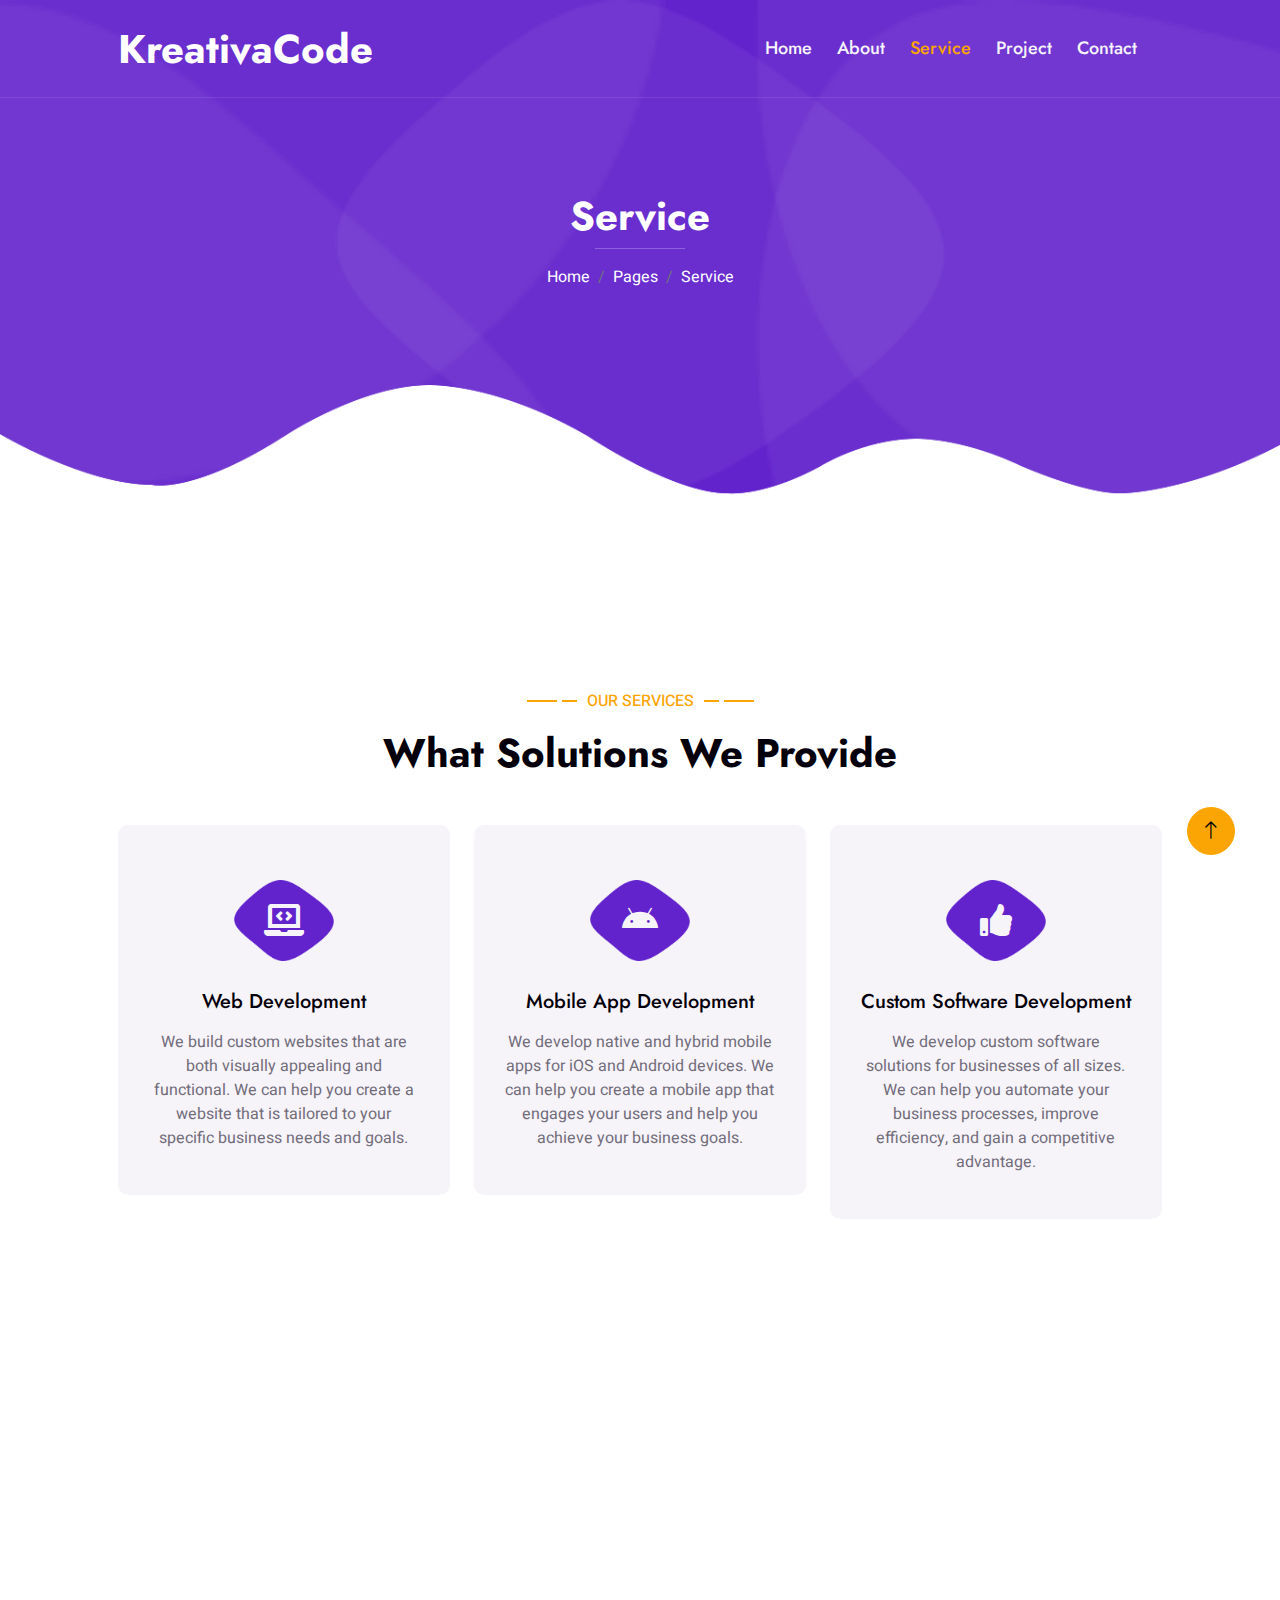
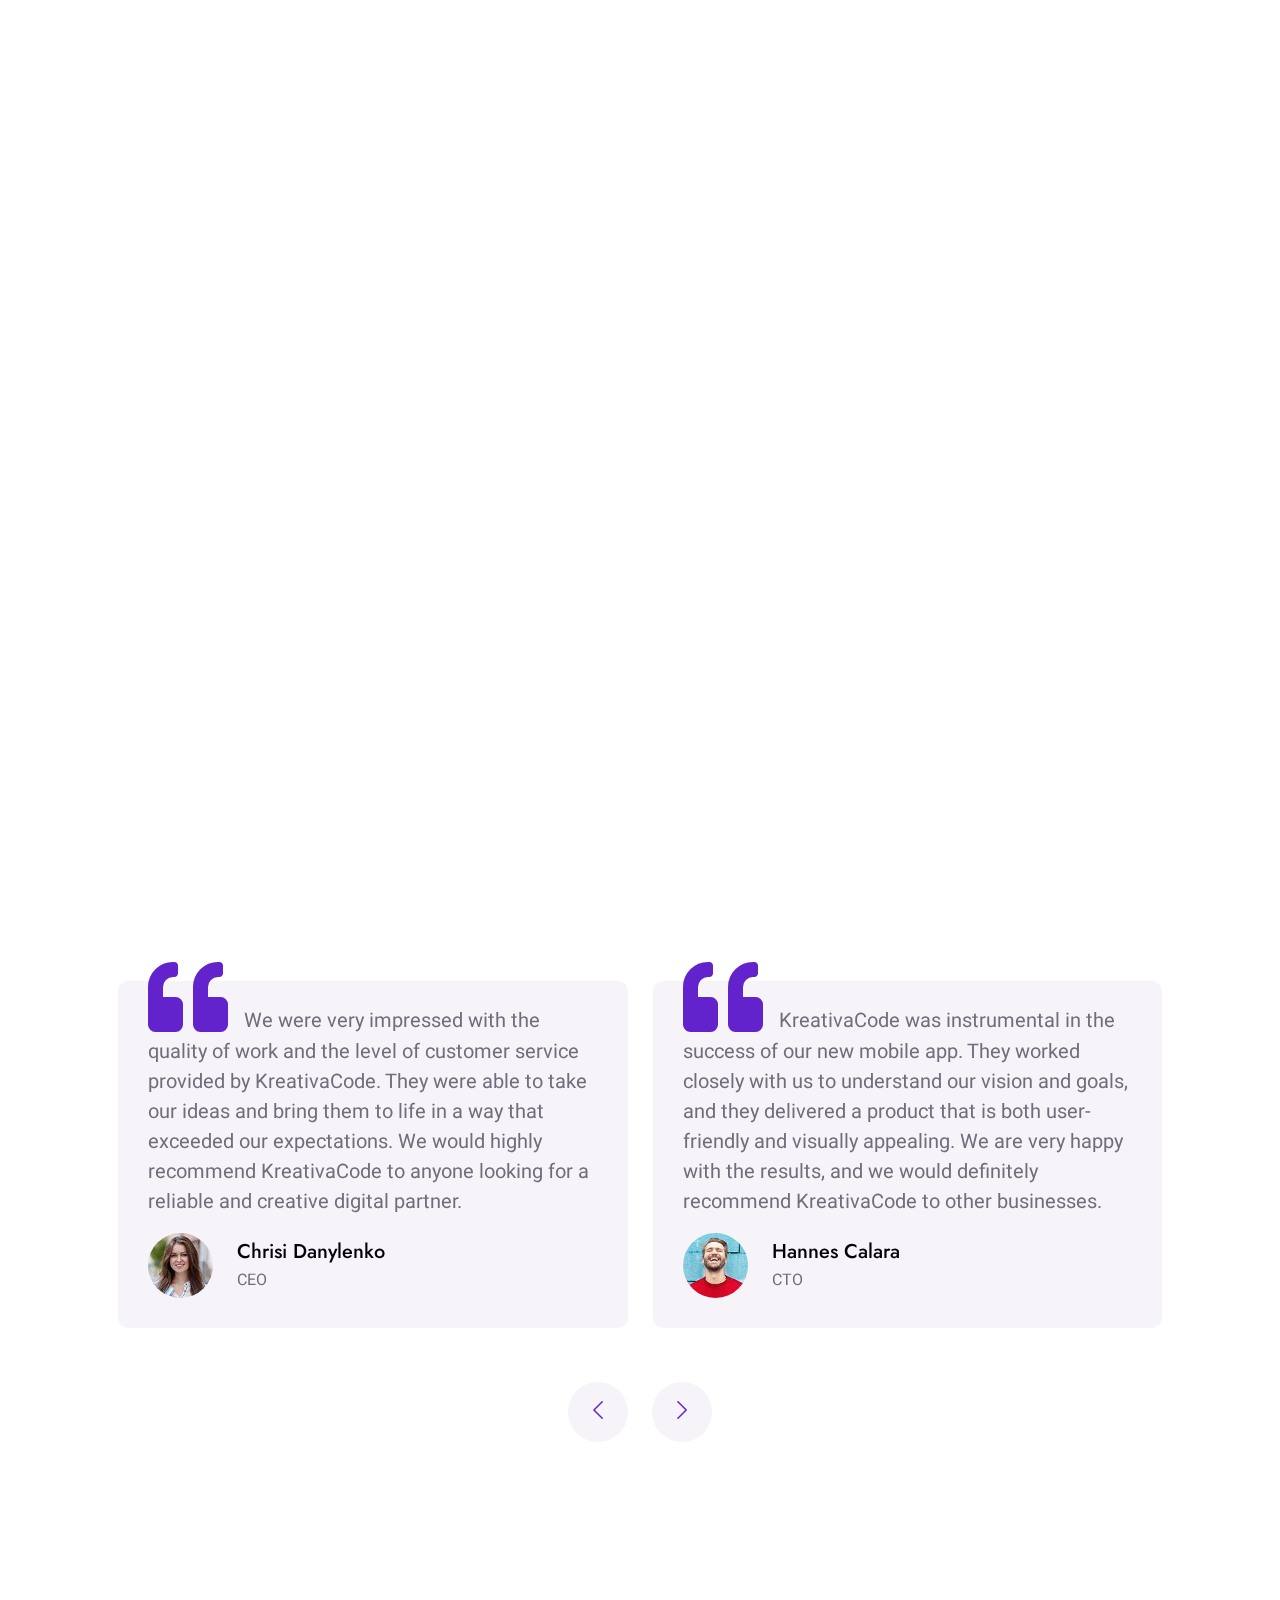
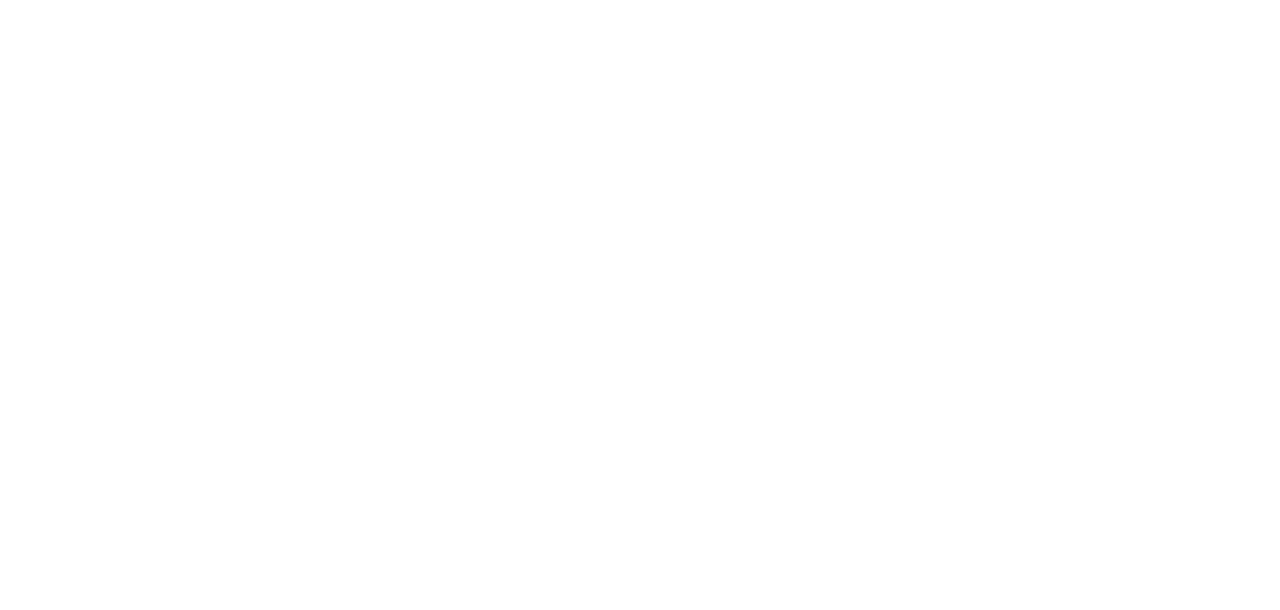
<file: service.html>
<!DOCTYPE html>
<html lang="en">

<head>
    <meta charset="utf-8">
    <title>KreativaCode - Software Development Agency</title>
    <meta content="width=device-width, initial-scale=1.0" name="viewport">
    <meta content="" name="keywords">
    <meta content="" name="description">

    <!-- Favicon -->
    <link href="img/favicon.ico" rel="icon">

    <!-- Google Web Fonts -->
    <link rel="preconnect" href="https://fonts.googleapis.com">
    <link rel="preconnect" href="https://fonts.gstatic.com" crossorigin>
    <link href="https://fonts.googleapis.com/css2?family=Heebo:wght@400;500&family=Jost:wght@500;600;700&display=swap" rel="stylesheet"> 

    <!-- Icon Font Stylesheet -->
    <link href="https://cdnjs.cloudflare.com/ajax/libs/font-awesome/5.10.0/css/all.min.css" rel="stylesheet">
    <link href="https://cdn.jsdelivr.net/npm/bootstrap-icons@1.4.1/font/bootstrap-icons.css" rel="stylesheet">

    <!-- Libraries Stylesheet -->
    <link href="lib/animate/animate.min.css" rel="stylesheet">
    <link href="lib/owlcarousel/assets/owl.carousel.min.css" rel="stylesheet">
    <link href="lib/lightbox/css/lightbox.min.css" rel="stylesheet">

    <!-- Customized Bootstrap Stylesheet -->
    <link href="css/bootstrap.min.css" rel="stylesheet">

    <!-- Template Stylesheet -->
    <link href="css/style.css" rel="stylesheet">
</head>

<body>
    <div class="container-xxl bg-white p-0">
        <!-- Spinner Start -->
        <div id="spinner" class="show bg-white position-fixed translate-middle w-100 vh-100 top-50 start-50 d-flex align-items-center justify-content-center">
            <div class="spinner-grow text-primary" style="width: 3rem; height: 3rem;" role="status">
                <span class="sr-only">Loading...</span>
            </div>
        </div>
        <!-- Spinner End -->


        <!-- Navbar & Hero Start -->
        <div class="container-xxl position-relative p-0">
            <nav class="navbar navbar-expand-lg navbar-light px-4 px-lg-5 py-3 py-lg-0">
                <div class="container px-lg-5">
                    <a href="/" class="navbar-brand p-0">
                        <h1 class="m-0">KreativaCode</h1>
                        <!-- <img src="img/logo.png" alt="Logo"> -->
                    </a>
                    <button class="navbar-toggler" type="button" data-bs-toggle="collapse" data-bs-target="#navbarCollapse">
                        <span class="fa fa-bars"></span>
                    </button>
                    <div class="collapse navbar-collapse" id="navbarCollapse">
                        <div class="navbar-nav ms-sm-auto py-0">
                            <a href="index.html" class="nav-item nav-link">Home</a>
                            <a href="about.html" class="nav-item nav-link">About</a>
                            <a href="service.html" class="nav-item nav-link active">Service</a>
                            <a href="project.html" class="nav-item nav-link">Project</a>
                            <a href="contact.html" class="nav-item nav-link">Contact</a>
                        </div>
                    </div>
                </div>
            </nav>

            <div class="container-xxl py-5 bg-primary hero-header">
                <div class="container my-5 py-5 px-lg-5">
                    <div class="row g-5 py-5">
                        <div class="col-12 text-center">
                            <h1 class="text-white animated slideInDown">Service</h1>
                            <hr class="bg-white mx-auto mt-0" style="width: 90px;">
                            <nav aria-label="breadcrumb">
                                <ol class="breadcrumb justify-content-center">
                                    <li class="breadcrumb-item"><a class="text-white" href="#">Home</a></li>
                                    <li class="breadcrumb-item"><a class="text-white" href="#">Pages</a></li>
                                    <li class="breadcrumb-item text-white active" aria-current="page">Service</li>
                                </ol>
                            </nav>
                        </div>
                    </div>
                </div>
            </div>
        </div>
        <!-- Navbar & Hero End -->


        <!-- Service Start -->
        <div class="container-xxl py-5">
            <div class="container py-5 px-lg-5">
                <div class="wow fadeInUp" data-wow-delay="0.1s">
                    <p class="section-title text-secondary justify-content-center"><span></span>Our Services<span></span></p>
                    <h1 class="text-center mb-5">What Solutions We Provide</h1>
                </div>
                <div class="row g-4">
                    <div class="col-lg-4 col-md-6 wow fadeInUp" data-wow-delay="0.3s">
                        <div class="service-item d-flex flex-column text-center rounded">
                            <div class="service-icon flex-shrink-0">
                                <i class="fa fa-laptop-code fa-2x"></i>
                            </div>
                            <h5 class="mb-3">Web Development</h5>
                            <p class="m-0">We build custom websites that are both visually appealing and functional. We can help you create a website that is tailored to your specific business needs and goals.</p>
                            <a class="btn btn-square" href=""><i class="fa fa-arrow-right"></i></a>
                        </div>
                    </div>
                    <div class="col-lg-4 col-md-6 wow fadeInUp" data-wow-delay="0.5s">
                        <div class="service-item d-flex flex-column text-center rounded">
                            <div class="service-icon flex-shrink-0">
                                <i class="fab fa-android fa-2x"></i>
                            </div>
                            <h5 class="mb-3">Mobile App Development</h5>
                            <p class="m-0">We develop native and hybrid mobile apps for iOS and Android devices. We can help you create a mobile app that engages your users and help you achieve your business goals.</p>
                            <a class="btn btn-square" href=""><i class="fa fa-arrow-right"></i></a>
                        </div>
                    </div>
                    <div class="col-lg-4 col-md-6 wow fadeInUp" data-wow-delay="0.3s">
                        <div class="service-item d-flex flex-column text-center rounded">
                            <div class="service-icon flex-shrink-0">
                                <i class="fa fa-thumbs-up fa-2x"></i>
                            </div>
                            <h5 class="mb-3">Custom Software Development</h5>
                            <p class="m-0">We develop custom software solutions for businesses of all sizes. We can help you automate your business processes, improve efficiency, and gain a competitive advantage.</p>
                            <a class="btn btn-square" href=""><i class="fa fa-arrow-right"></i></a>
                        </div>
                    </div>
                    <div class="col-lg-4 col-md-6 wow fadeInUp" data-wow-delay="0.1s">
                        <div class="service-item d-flex flex-column text-center rounded">
                            <div class="service-icon flex-shrink-0">
                                <i class="fa fa-search fa-2x"></i>
                            </div>
                            <h5 class="mb-3">SEO Optimization</h5>
                            <p class="m-0">We can help you optimize your website and content for search engines so that you can reach more potential customers.</p>
                            <a class="btn btn-square" href=""><i class="fa fa-arrow-right"></i></a>
                        </div>
                    </div>
                    <div class="col-lg-4 col-md-6 wow fadeInUp" data-wow-delay="0.5s">
                        <div class="service-item d-flex flex-column text-center rounded">
                            <div class="service-icon flex-shrink-0">
                                <i class="fab fa-facebook-f fa-2x"></i>
                            </div>
                            <h5 class="mb-3">Social Media Marketing</h5>
                            <p class="m-0">We can help you create and distribute high-quality content that will attract and engage your target audience.</p>
                            <a class="btn btn-square" href=""><i class="fa fa-arrow-right"></i></a>
                        </div>
                    </div>
                    <div class="col-lg-4 col-md-6 wow fadeInUp" data-wow-delay="0.1s">
                        <div class="service-item d-flex flex-column text-center rounded">
                            <div class="service-icon flex-shrink-0">
                                <i class="fa fa-mail-bulk fa-2x"></i>
                            </div>
                            <h5 class="mb-3">Email Marketing</h5>
                            <p class="m-0">Win new customers with the email marketing and automations brand* that recommends ways to get more opens and sales.</p>
                            <a class="btn btn-square" href=""><i class="fa fa-arrow-right"></i></a>
                        </div>
                    </div>


                </div>
            </div>
        </div>
        <!-- Service End -->


        <!-- Newsletter Start -->
        <div class="container-xxl bg-primary newsletter py-5 wow fadeInUp" data-wow-delay="0.1s">
            <div class="container py-5 px-lg-5">
                <div class="row justify-content-center">
                    <div class="col-lg-7 text-center">
                        <p class="section-title text-white justify-content-center"><span></span>Newsletter<span></span></p>
                        <h1 class="text-center text-white mb-4">Stay Always In Touch</h1>
                        <p class="text-white mb-4">No matter what your digital needs are, KreativaCode can help you find the right solution. We are committed to helping our clients succeed, and we work closely with them to understand their unique needs and goals.</p>
                        <div class="position-relative w-100 mt-3">
                            <input class="form-control border-0 rounded-pill w-100 ps-4 pe-5" type="text" placeholder="Enter Your Email" style="height: 48px;">
                            <button type="button" class="btn shadow-none position-absolute top-0 end-0 mt-1 me-2"><i class="fa fa-paper-plane text-primary fs-4"></i></button>
                        </div>
                    </div>
                </div>
            </div>
        </div>
        <!-- Newsletter End -->


        <!-- Testimonial Start -->
        <div class="container-xxl py-5">
            <div class="container py-5 px-lg-5">
                <div class="wow fadeInUp" data-wow-delay="0.1s">
                    <p class="section-title text-secondary justify-content-center"><span></span>Testimonial<span></span></p>
                    <h1 class="text-center mb-5">What Say Our Clients!</h1>
                </div>
                <div class="owl-carousel testimonial-carousel">
                    <div class="testimonial-item bg-light rounded my-4">
                        <p class="fs-5"><i class="fa fa-quote-left fa-4x text-primary mt-n4 me-3"></i>We were very impressed with the quality of work and the level of customer service provided by KreativaCode. They were able to take our ideas and bring them to life in a way that exceeded our expectations. We would highly recommend KreativaCode to anyone looking for a reliable and creative digital partner.</p>
                        <div class="d-flex align-items-center">
                            <img class="img-fluid flex-shrink-0 rounded-circle" src="img/testimonial-1.jpg" style="width: 65px; height: 65px;">
                            <div class="ps-4">
                                <h5 class="mb-1">Chrisi Danylenko</h5>
                                <span>CEO</span>
                            </div>
                        </div>
                    </div>
                    <div class="testimonial-item bg-light rounded my-4">
                        <p class="fs-5"><i class="fa fa-quote-left fa-4x text-primary mt-n4 me-3"></i>KreativaCode was instrumental in the success of our new mobile app. They worked closely with us to understand our vision and goals, and they delivered a product that is both user-friendly and visually appealing. We are very happy with the results, and we would definitely recommend KreativaCode to other businesses.</p>
                        <div class="d-flex align-items-center">
                            <img class="img-fluid flex-shrink-0 rounded-circle" src="img/testimonial-2.jpg" style="width: 65px; height: 65px;">
                            <div class="ps-4">
                                <h5 class="mb-1">Hannes Calara</h5>
                                <span>CTO</span>
                            </div>
                        </div>
                    </div>
                    <div class="testimonial-item bg-light rounded my-4">
                        <p class="fs-5"><i class="fa fa-quote-left fa-4x text-primary mt-n4 me-3"></i>We were looking for a company that could help us develop a custom software solution to automate our business processes. KreativaCode was the perfect choice for us. They were able to quickly understand our needs and develop a solution that met all of our requirements. We would recommend KreativaCode to other businesses.</p>
                        <div class="d-flex align-items-center">
                            <img class="img-fluid flex-shrink-0 rounded-circle" src="img/testimonial-3.jpg" style="width: 65px; height: 65px;">
                            <div class="ps-4">
                                <h5 class="mb-1">Marius Costa</h5>
                                <span>CEO</span>
                            </div>
                        </div>
                    </div>
                </div>
            </div>
        </div>
        <!-- Testimonial End -->


        <!-- Footer Start -->
        <div class="container-fluid bg-primary text-light footer wow fadeIn" data-wow-delay="0.1s">
            <div class="container py-5 px-lg-5">
                <div class="row g-5">
                    <div class="col-md-6 col-lg-3">
                        <p class="section-title text-white h5 mb-4">Address<span></span></p>
                        <p><i class="fa fa-map-marker-alt me-3"></i>Sruni Jaraksari RT 12 RW 05. Wonosobo, Jawa Tengah 56314, Indonesia</p>
                        <p><i class="fa fa-phone-alt me-3"></i>+6285702604605</p>
                        <p><i class="fa fa-envelope me-3"></i>admin@kreativacode.com</p>
                        <div class="d-flex pt-2">
                            <a class="btn btn-outline-light btn-social" href=""><i class="fab fa-twitter"></i></a>
                            <a class="btn btn-outline-light btn-social" href=""><i class="fab fa-facebook-f"></i></a>
                            <a class="btn btn-outline-light btn-social" href=""><i class="fab fa-instagram"></i></a>
                            <a class="btn btn-outline-light btn-social" href=""><i class="fab fa-linkedin-in"></i></a>
                        </div>
                    </div>
                    <div class="col-md-6 col-lg-3">
                        <p class="section-title text-white h5 mb-4">Quick Link<span></span></p>
                        <a class="btn btn-link" href="/about.html">About Us</a>
                        <a class="btn btn-link" href="/contact.html">Contact Us</a>
                    </div>
                    <div class="col-md-6 col-lg-3">
                        <p class="section-title text-white h5 mb-4">Gallery<span></span></p>
                        <div class="row g-2">
                            <div class="col-4">
                                <img class="img-fluid" src="img/portfolio-1.jpg" alt="Image">
                            </div>
                            <div class="col-4">
                                <img class="img-fluid" src="img/portfolio-2.jpg" alt="Image">
                            </div>
                            <div class="col-4">
                                <img class="img-fluid" src="img/portfolio-3.jpg" alt="Image">
                            </div>
                            <div class="col-4">
                                <img class="img-fluid" src="img/portfolio-4.jpg" alt="Image">
                            </div>
                            <div class="col-4">
                                <img class="img-fluid" src="img/portfolio-5.jpg" alt="Image">
                            </div>
                            <div class="col-4">
                                <img class="img-fluid" src="img/portfolio-6.jpg" alt="Image">
                            </div>
                        </div>
                    </div>
                    <div class="col-md-6 col-lg-3">
                        <p class="section-title text-white h5 mb-4">Newsletter<span></span></p>
                        <p>We offer a wide range of services, including web development, mobile app development, and custom software development.</p>
                        <div class="position-relative w-100 mt-3">
                            <input class="form-control border-0 rounded-pill w-100 ps-4 pe-5" type="text" placeholder="Your Email" style="height: 48px;">
                            <button type="button" class="btn shadow-none position-absolute top-0 end-0 mt-1 me-2"><i class="fa fa-paper-plane text-primary fs-4"></i></button>
                        </div>
                    </div>
                </div>
            </div>
            <div class="container px-lg-5">
                <div class="copyright">
                    <div class="row">
                        <div class="col-md-6 text-center text-md-start mb-3 mb-md-0">
                            &copy; 2023 <a class="border-bottom" href="#">KreativaCode</a>, All Right Reserved.
                        </div>
                        <!--                        <div class="col-md-6 text-center text-md-end">-->
                        <!--                            <div class="footer-menu">-->
                        <!--                                <a href="">Home</a>-->
                        <!--                                <a href="">Cookies</a>-->
                        <!--                                <a href="">Help</a>-->
                        <!--                                <a href="">FQAs</a>-->
                        <!--                            </div>-->
                        <!--                        </div>-->
                    </div>
                </div>
            </div>
        </div>
        <!-- Footer End -->


        <!-- Back to Top -->
        <a href="#" class="btn btn-lg btn-secondary btn-lg-square back-to-top"><i class="bi bi-arrow-up"></i></a>
    </div>

    <!-- JavaScript Libraries -->
    <script src="https://code.jquery.com/jquery-3.4.1.min.js"></script>
    <script src="https://cdn.jsdelivr.net/npm/bootstrap@5.0.0/dist/js/bootstrap.bundle.min.js"></script>
    <script src="lib/wow/wow.min.js"></script>
    <script src="lib/easing/easing.min.js"></script>
    <script src="lib/waypoints/waypoints.min.js"></script>
    <script src="lib/counterup/counterup.min.js"></script>
    <script src="lib/owlcarousel/owl.carousel.min.js"></script>
    <script src="lib/isotope/isotope.pkgd.min.js"></script>
    <script src="lib/lightbox/js/lightbox.min.js"></script>

    <!-- Template Javascript -->
    <script src="js/main.js"></script>
</body>

</html>
</file>
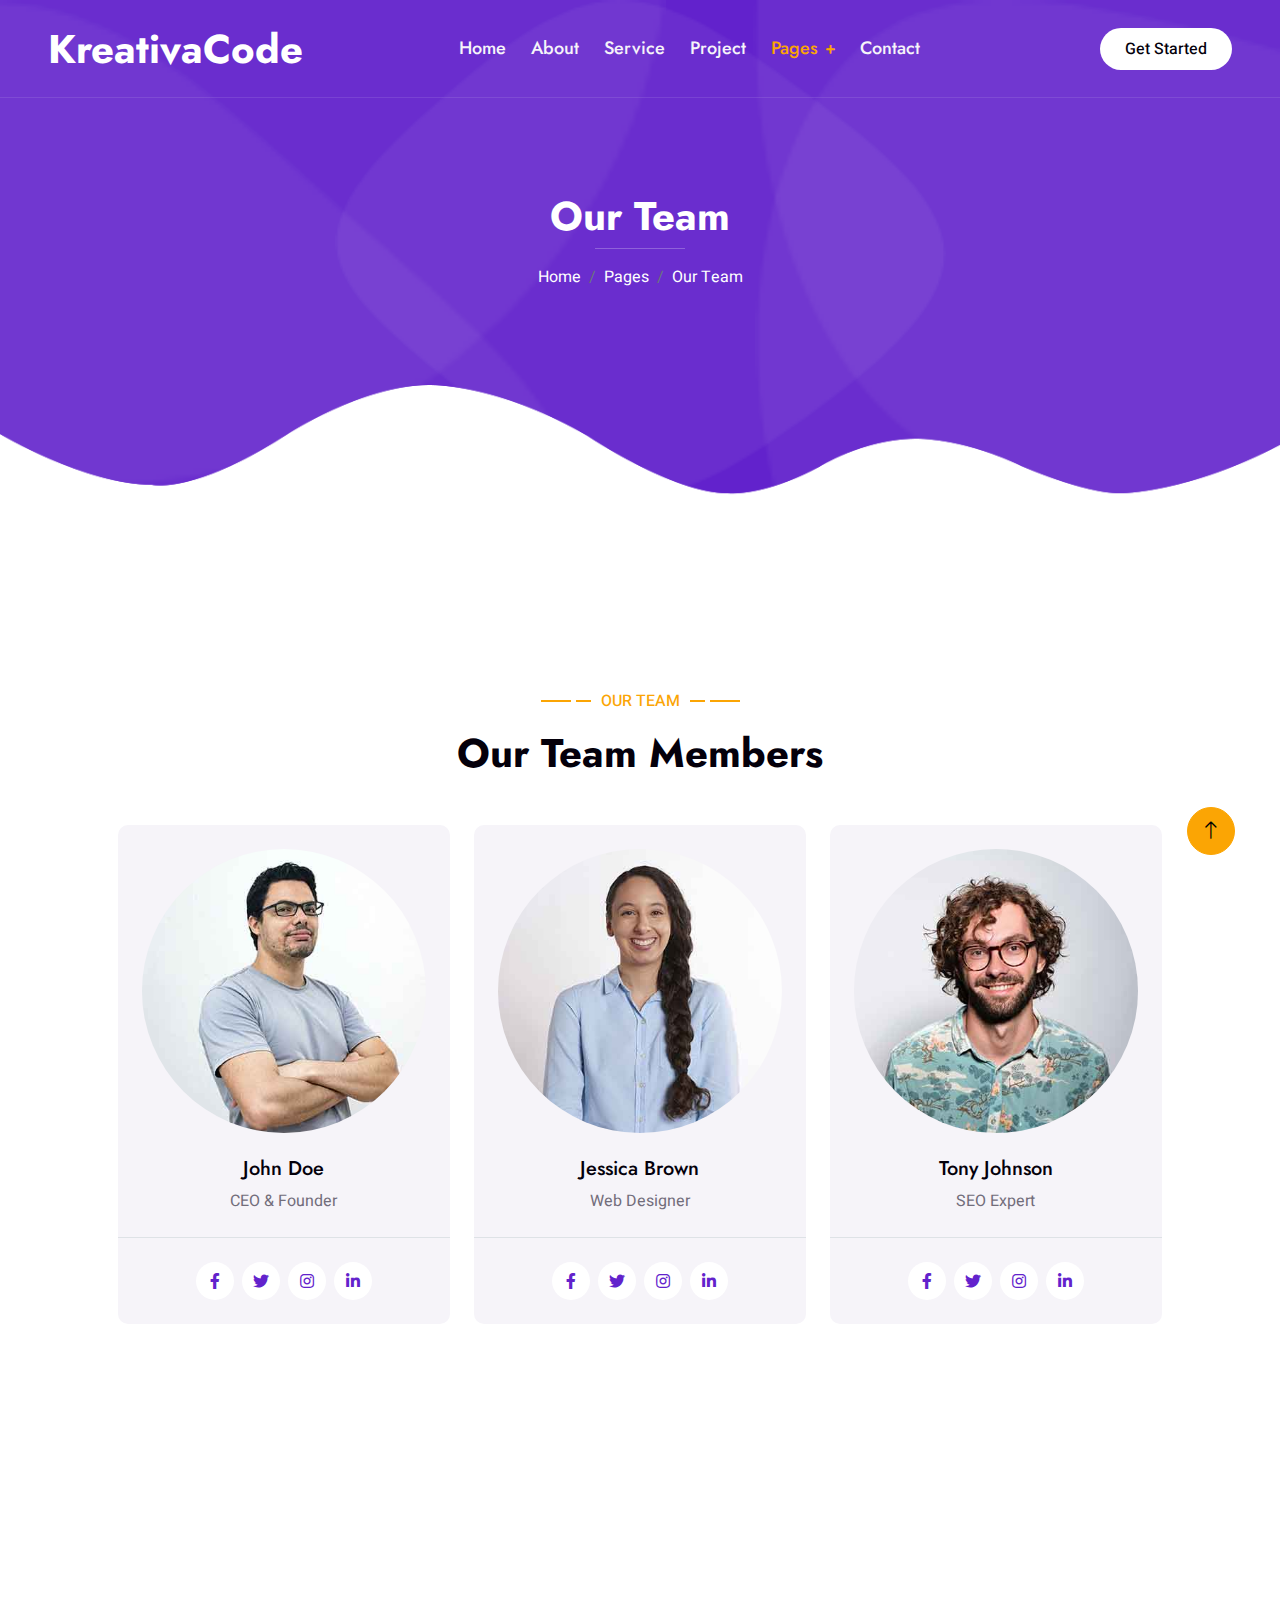
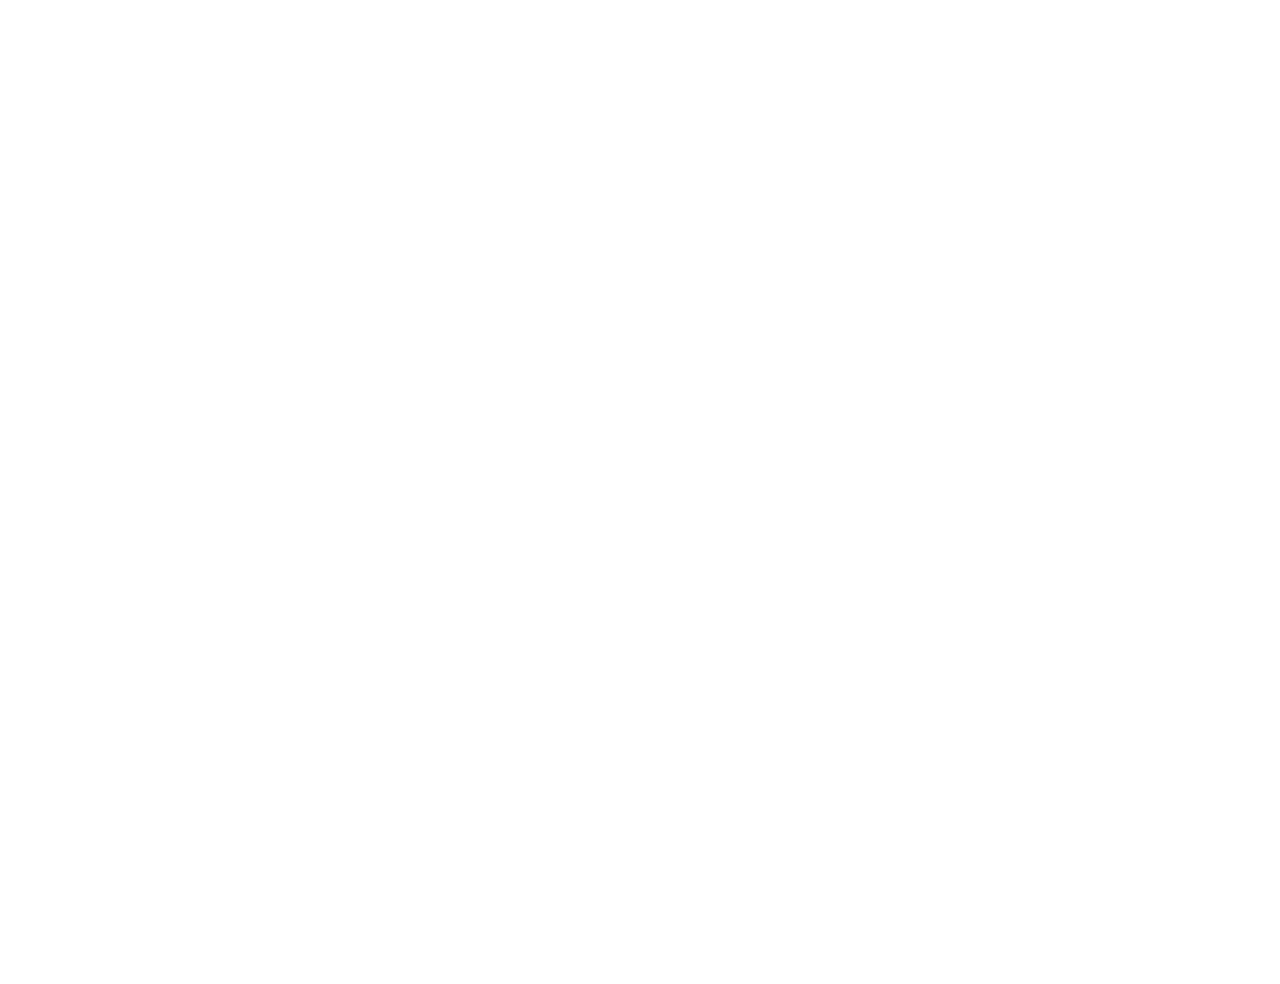
<file: team.html>
<!DOCTYPE html>
<html lang="en">

<head>
    <meta charset="utf-8">
    <title>KreativaCode - Digital Agency HTML Template</title>
    <meta content="width=device-width, initial-scale=1.0" name="viewport">
    <meta content="" name="keywords">
    <meta content="" name="description">

    <!-- Favicon -->
    <link href="img/favicon.ico" rel="icon">

    <!-- Google Web Fonts -->
    <link rel="preconnect" href="https://fonts.googleapis.com">
    <link rel="preconnect" href="https://fonts.gstatic.com" crossorigin>
    <link href="https://fonts.googleapis.com/css2?family=Heebo:wght@400;500&family=Jost:wght@500;600;700&display=swap" rel="stylesheet"> 

    <!-- Icon Font Stylesheet -->
    <link href="https://cdnjs.cloudflare.com/ajax/libs/font-awesome/5.10.0/css/all.min.css" rel="stylesheet">
    <link href="https://cdn.jsdelivr.net/npm/bootstrap-icons@1.4.1/font/bootstrap-icons.css" rel="stylesheet">

    <!-- Libraries Stylesheet -->
    <link href="lib/animate/animate.min.css" rel="stylesheet">
    <link href="lib/owlcarousel/assets/owl.carousel.min.css" rel="stylesheet">
    <link href="lib/lightbox/css/lightbox.min.css" rel="stylesheet">

    <!-- Customized Bootstrap Stylesheet -->
    <link href="css/bootstrap.min.css" rel="stylesheet">

    <!-- Template Stylesheet -->
    <link href="css/style.css" rel="stylesheet">
</head>

<body>
    <div class="container-xxl bg-white p-0">
        <!-- Spinner Start -->
        <div id="spinner" class="show bg-white position-fixed translate-middle w-100 vh-100 top-50 start-50 d-flex align-items-center justify-content-center">
            <div class="spinner-grow text-primary" style="width: 3rem; height: 3rem;" role="status">
                <span class="sr-only">Loading...</span>
            </div>
        </div>
        <!-- Spinner End -->


        <!-- Navbar & Hero Start -->
        <div class="container-xxl position-relative p-0">
            <nav class="navbar navbar-expand-lg navbar-light px-4 px-lg-5 py-3 py-lg-0">
                <a href="" class="navbar-brand p-0">
                    <h1 class="m-0">KreativaCode</h1>
                    <!-- <img src="img/logo.png" alt="Logo"> -->
                </a>
                <button class="navbar-toggler" type="button" data-bs-toggle="collapse" data-bs-target="#navbarCollapse">
                    <span class="fa fa-bars"></span>
                </button>
                <div class="collapse navbar-collapse" id="navbarCollapse">
                    <div class="navbar-nav mx-auto py-0">
                        <a href="index.html" class="nav-item nav-link">Home</a>
                        <a href="about.html" class="nav-item nav-link">About</a>
                        <a href="service.html" class="nav-item nav-link">Service</a>
                        <a href="project.html" class="nav-item nav-link">Project</a>
                        <div class="nav-item dropdown">
                            <a href="#" class="nav-link dropdown-toggle active" data-bs-toggle="dropdown">Pages</a>
                            <div class="dropdown-menu m-0">
                                <a href="team.html" class="dropdown-item active">Our Team</a>
                                <a href="testimonial.html" class="dropdown-item">Testimonial</a>
                                <a href="404.html" class="dropdown-item">404 Page</a>
                            </div>
                        </div>
                        <a href="contact.html" class="nav-item nav-link">Contact</a>
                    </div>
                    <a href="" class="btn rounded-pill py-2 px-4 ms-3 d-none d-lg-block">Get Started</a>
                </div>
            </nav>

            <div class="container-xxl py-5 bg-primary hero-header">
                <div class="container my-5 py-5 px-lg-5">
                    <div class="row g-5 py-5">
                        <div class="col-12 text-center">
                            <h1 class="text-white animated slideInDown">Our Team</h1>
                            <hr class="bg-white mx-auto mt-0" style="width: 90px;">
                            <nav aria-label="breadcrumb">
                                <ol class="breadcrumb justify-content-center">
                                    <li class="breadcrumb-item"><a class="text-white" href="#">Home</a></li>
                                    <li class="breadcrumb-item"><a class="text-white" href="#">Pages</a></li>
                                    <li class="breadcrumb-item text-white active" aria-current="page">Our Team</li>
                                </ol>
                            </nav>
                        </div>
                    </div>
                </div>
            </div>
        </div>
        <!-- Navbar & Hero End -->
        

        <!-- Team Start -->
        <div class="container-xxl py-5">
            <div class="container py-5 px-lg-5">
                <div class="wow fadeInUp" data-wow-delay="0.1s">
                    <p class="section-title text-secondary justify-content-center"><span></span>Our Team<span></span></p>
                    <h1 class="text-center mb-5">Our Team Members</h1>
                </div>
                <div class="row g-4">
                    <div class="col-lg-4 col-md-6 wow fadeInUp" data-wow-delay="0.1s">
                        <div class="team-item bg-light rounded">
                            <div class="text-center border-bottom p-4">
                                <img class="img-fluid rounded-circle mb-4" src="img/team-1.jpg" alt="">
                                <h5>John Doe</h5>
                                <span>CEO & Founder</span>
                            </div>
                            <div class="d-flex justify-content-center p-4">
                                <a class="btn btn-square mx-1" href=""><i class="fab fa-facebook-f"></i></a>
                                <a class="btn btn-square mx-1" href=""><i class="fab fa-twitter"></i></a>
                                <a class="btn btn-square mx-1" href=""><i class="fab fa-instagram"></i></a>
                                <a class="btn btn-square mx-1" href=""><i class="fab fa-linkedin-in"></i></a>
                            </div>
                        </div>
                    </div>
                    <div class="col-lg-4 col-md-6 wow fadeInUp" data-wow-delay="0.3s">
                        <div class="team-item bg-light rounded">
                            <div class="text-center border-bottom p-4">
                                <img class="img-fluid rounded-circle mb-4" src="img/team-2.jpg" alt="">
                                <h5>Jessica Brown</h5>
                                <span>Web Designer</span>
                            </div>
                            <div class="d-flex justify-content-center p-4">
                                <a class="btn btn-square mx-1" href=""><i class="fab fa-facebook-f"></i></a>
                                <a class="btn btn-square mx-1" href=""><i class="fab fa-twitter"></i></a>
                                <a class="btn btn-square mx-1" href=""><i class="fab fa-instagram"></i></a>
                                <a class="btn btn-square mx-1" href=""><i class="fab fa-linkedin-in"></i></a>
                            </div>
                        </div>
                    </div>
                    <div class="col-lg-4 col-md-6 wow fadeInUp" data-wow-delay="0.5s">
                        <div class="team-item bg-light rounded">
                            <div class="text-center border-bottom p-4">
                                <img class="img-fluid rounded-circle mb-4" src="img/team-3.jpg" alt="">
                                <h5>Tony Johnson</h5>
                                <span>SEO Expert</span>
                            </div>
                            <div class="d-flex justify-content-center p-4">
                                <a class="btn btn-square mx-1" href=""><i class="fab fa-facebook-f"></i></a>
                                <a class="btn btn-square mx-1" href=""><i class="fab fa-twitter"></i></a>
                                <a class="btn btn-square mx-1" href=""><i class="fab fa-instagram"></i></a>
                                <a class="btn btn-square mx-1" href=""><i class="fab fa-linkedin-in"></i></a>
                            </div>
                        </div>
                    </div>
                    <div class="col-lg-4 col-md-6 wow fadeInUp" data-wow-delay="0.1s">
                        <div class="team-item bg-light rounded">
                            <div class="text-center border-bottom p-4">
                                <img class="img-fluid rounded-circle mb-4" src="img/team-2.jpg" alt="">
                                <h5>John Doe</h5>
                                <span>CEO & Founder</span>
                            </div>
                            <div class="d-flex justify-content-center p-4">
                                <a class="btn btn-square mx-1" href=""><i class="fab fa-facebook-f"></i></a>
                                <a class="btn btn-square mx-1" href=""><i class="fab fa-twitter"></i></a>
                                <a class="btn btn-square mx-1" href=""><i class="fab fa-instagram"></i></a>
                                <a class="btn btn-square mx-1" href=""><i class="fab fa-linkedin-in"></i></a>
                            </div>
                        </div>
                    </div>
                    <div class="col-lg-4 col-md-6 wow fadeInUp" data-wow-delay="0.3s">
                        <div class="team-item bg-light rounded">
                            <div class="text-center border-bottom p-4">
                                <img class="img-fluid rounded-circle mb-4" src="img/team-3.jpg" alt="">
                                <h5>Jessica Brown</h5>
                                <span>Web Designer</span>
                            </div>
                            <div class="d-flex justify-content-center p-4">
                                <a class="btn btn-square mx-1" href=""><i class="fab fa-facebook-f"></i></a>
                                <a class="btn btn-square mx-1" href=""><i class="fab fa-twitter"></i></a>
                                <a class="btn btn-square mx-1" href=""><i class="fab fa-instagram"></i></a>
                                <a class="btn btn-square mx-1" href=""><i class="fab fa-linkedin-in"></i></a>
                            </div>
                        </div>
                    </div>
                    <div class="col-lg-4 col-md-6 wow fadeInUp" data-wow-delay="0.5s">
                        <div class="team-item bg-light rounded">
                            <div class="text-center border-bottom p-4">
                                <img class="img-fluid rounded-circle mb-4" src="img/team-1.jpg" alt="">
                                <h5>Tony Johnson</h5>
                                <span>SEO Expert</span>
                            </div>
                            <div class="d-flex justify-content-center p-4">
                                <a class="btn btn-square mx-1" href=""><i class="fab fa-facebook-f"></i></a>
                                <a class="btn btn-square mx-1" href=""><i class="fab fa-twitter"></i></a>
                                <a class="btn btn-square mx-1" href=""><i class="fab fa-instagram"></i></a>
                                <a class="btn btn-square mx-1" href=""><i class="fab fa-linkedin-in"></i></a>
                            </div>
                        </div>
                    </div>
                </div>
            </div>
        </div>
        <!-- Team End -->
        

        <!-- Footer Start -->
        <div class="container-fluid bg-primary text-light footer wow fadeIn" data-wow-delay="0.1s">
            <div class="container py-5 px-lg-5">
                <div class="row g-5">
                    <div class="col-md-6 col-lg-3">
                        <p class="section-title text-white h5 mb-4">Address<span></span></p>
                        <p><i class="fa fa-map-marker-alt me-3"></i>123 Street, New York, USA</p>
                        <p><i class="fa fa-phone-alt me-3"></i>+012 345 67890</p>
                        <p><i class="fa fa-envelope me-3"></i>info@example.com</p>
                        <div class="d-flex pt-2">
                            <a class="btn btn-outline-light btn-social" href=""><i class="fab fa-twitter"></i></a>
                            <a class="btn btn-outline-light btn-social" href=""><i class="fab fa-facebook-f"></i></a>
                            <a class="btn btn-outline-light btn-social" href=""><i class="fab fa-instagram"></i></a>
                            <a class="btn btn-outline-light btn-social" href=""><i class="fab fa-linkedin-in"></i></a>
                        </div>
                    </div>
                    <div class="col-md-6 col-lg-3">
                        <p class="section-title text-white h5 mb-4">Quick Link<span></span></p>
                        <a class="btn btn-link" href="">About Us</a>
                        <a class="btn btn-link" href="">Contact Us</a>
                        <a class="btn btn-link" href="">Privacy Policy</a>
                        <a class="btn btn-link" href="">Terms & Condition</a>
                        <a class="btn btn-link" href="">Career</a>
                    </div>
                    <div class="col-md-6 col-lg-3">
                        <p class="section-title text-white h5 mb-4">Gallery<span></span></p>
                        <div class="row g-2">
                            <div class="col-4">
                                <img class="img-fluid" src="img/portfolio-1.jpg" alt="Image">
                            </div>
                            <div class="col-4">
                                <img class="img-fluid" src="img/portfolio-2.jpg" alt="Image">
                            </div>
                            <div class="col-4">
                                <img class="img-fluid" src="img/portfolio-3.jpg" alt="Image">
                            </div>
                            <div class="col-4">
                                <img class="img-fluid" src="img/portfolio-4.jpg" alt="Image">
                            </div>
                            <div class="col-4">
                                <img class="img-fluid" src="img/portfolio-5.jpg" alt="Image">
                            </div>
                            <div class="col-4">
                                <img class="img-fluid" src="img/portfolio-6.jpg" alt="Image">
                            </div>
                        </div>
                    </div>
                    <div class="col-md-6 col-lg-3">
                        <p class="section-title text-white h5 mb-4">Newsletter<span></span></p>
                        <p>Lorem ipsum dolor sit amet elit. Phasellus nec pretium mi. Curabitur facilisis ornare velit non vulpu</p>
                        <div class="position-relative w-100 mt-3">
                            <input class="form-control border-0 rounded-pill w-100 ps-4 pe-5" type="text" placeholder="Your Email" style="height: 48px;">
                            <button type="button" class="btn shadow-none position-absolute top-0 end-0 mt-1 me-2"><i class="fa fa-paper-plane text-primary fs-4"></i></button>
                        </div>
                    </div>
                </div>
            </div>
            <div class="container px-lg-5">
                <div class="copyright">
                    <div class="row">
                        <div class="col-md-6 text-center text-md-start mb-3 mb-md-0">
                            &copy; <a class="border-bottom" href="#">Your Site Name</a>, All Right Reserved. 
							
							<!--/*** This template is free as long as you keep the footer author’s credit link/attribution link/backlink. If you'd like to use the template without the footer author’s credit link/attribution link/backlink, you can purchase the Credit Removal License from "https://htmlcodex.com/credit-removal". Thank you for your support. ***/-->
							Designed By <a class="border-bottom" href="https://htmlcodex.com">HTML Codex</a>
                        </div>
                        <div class="col-md-6 text-center text-md-end">
                            <div class="footer-menu">
                                <a href="">Home</a>
                                <a href="">Cookies</a>
                                <a href="">Help</a>
                                <a href="">FQAs</a>
                            </div>
                        </div>
                    </div>
                </div>
            </div>
        </div>
        <!-- Footer End -->


        <!-- Back to Top -->
        <a href="#" class="btn btn-lg btn-secondary btn-lg-square back-to-top"><i class="bi bi-arrow-up"></i></a>
    </div>

    <!-- JavaScript Libraries -->
    <script src="https://code.jquery.com/jquery-3.4.1.min.js"></script>
    <script src="https://cdn.jsdelivr.net/npm/bootstrap@5.0.0/dist/js/bootstrap.bundle.min.js"></script>
    <script src="lib/wow/wow.min.js"></script>
    <script src="lib/easing/easing.min.js"></script>
    <script src="lib/waypoints/waypoints.min.js"></script>
    <script src="lib/counterup/counterup.min.js"></script>
    <script src="lib/owlcarousel/owl.carousel.min.js"></script>
    <script src="lib/isotope/isotope.pkgd.min.js"></script>
    <script src="lib/lightbox/js/lightbox.min.js"></script>

    <!-- Template Javascript -->
    <script src="js/main.js"></script>
</body>

</html>
</file>
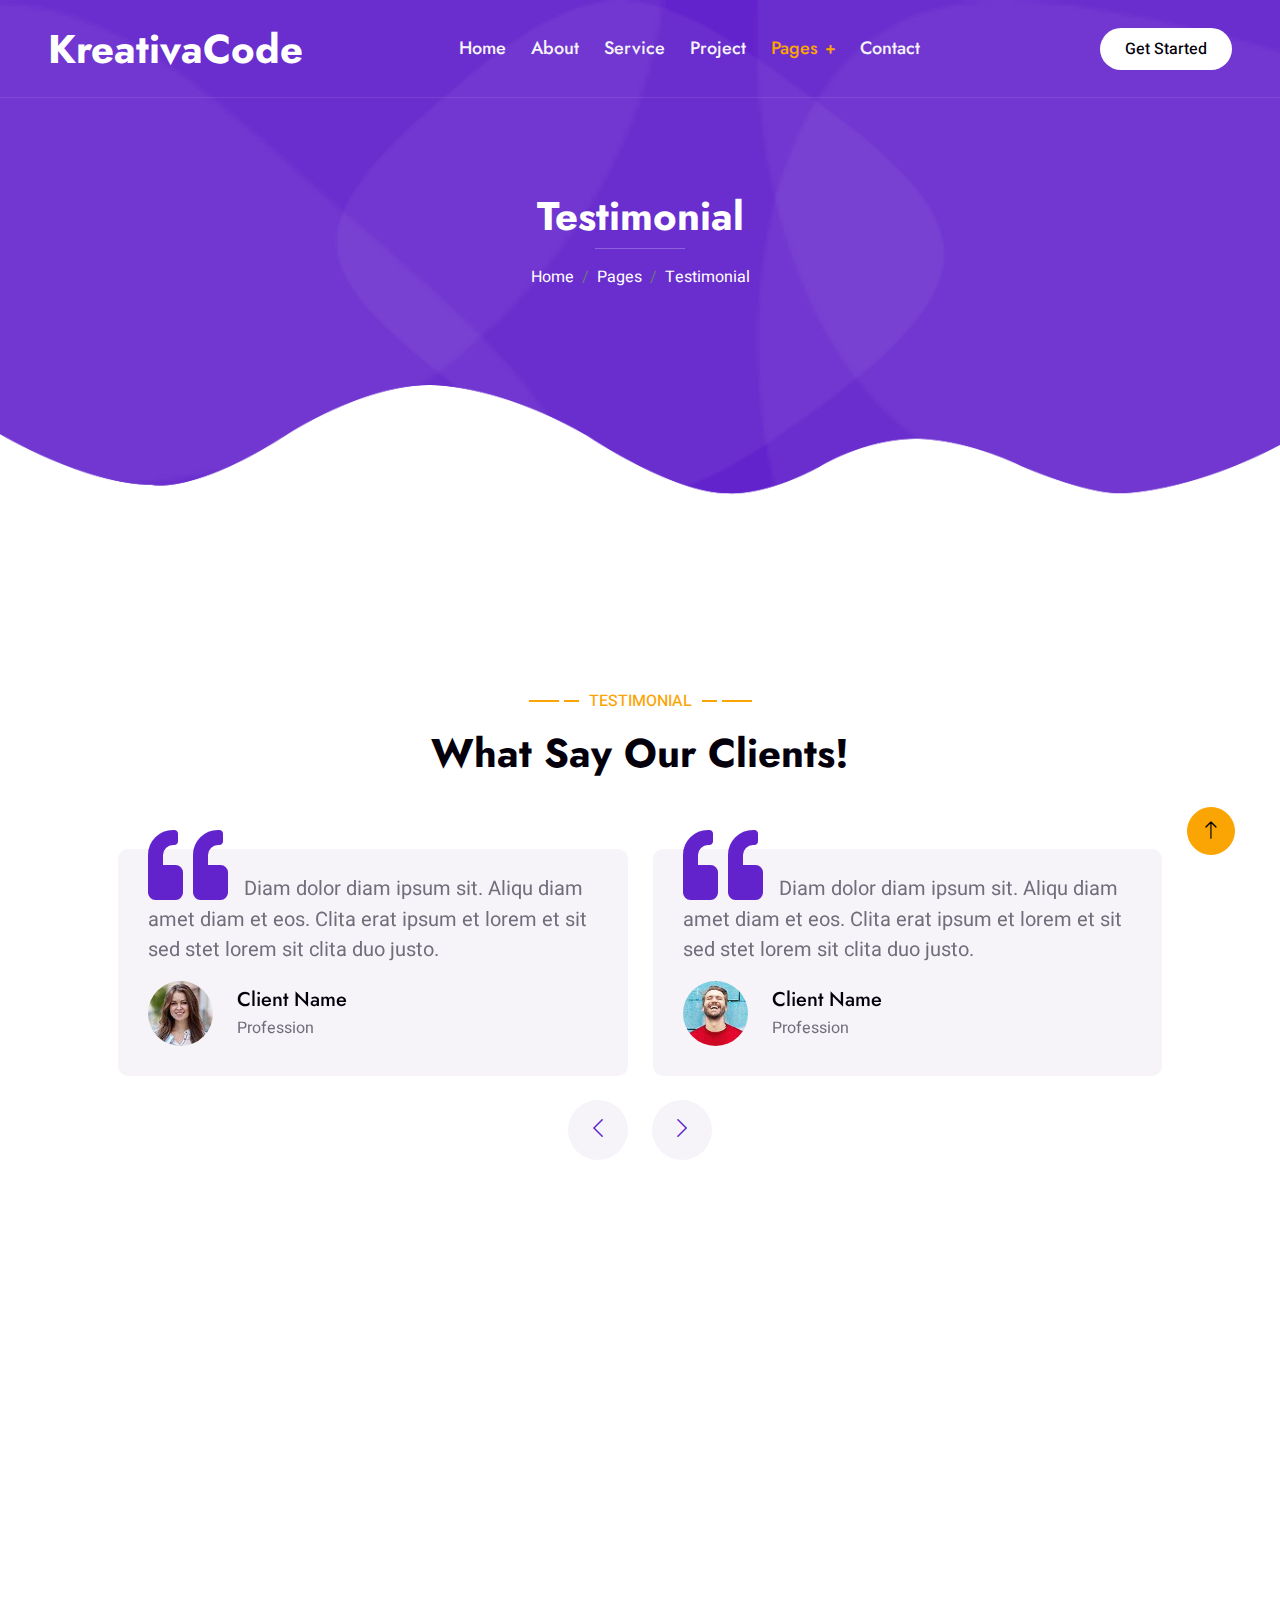
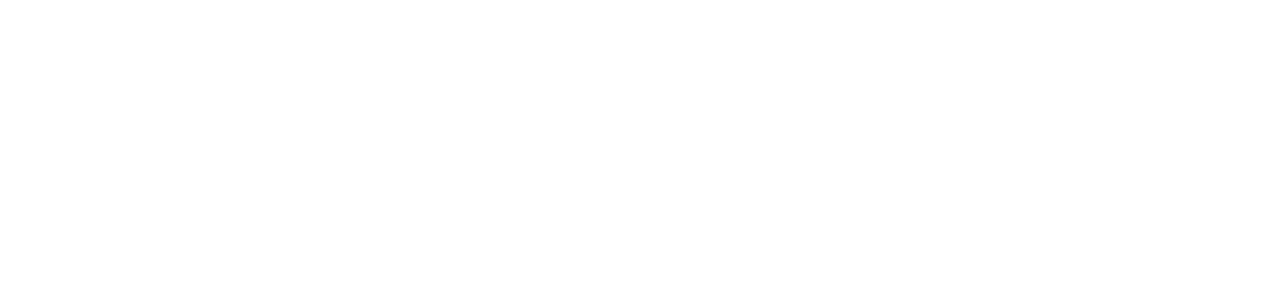
<file: testimonial.html>
<!DOCTYPE html>
<html lang="en">

<head>
    <meta charset="utf-8">
    <title>KreativaCode - Software Development Agency</title>
    <meta content="width=device-width, initial-scale=1.0" name="viewport">
    <meta content="" name="keywords">
    <meta content="" name="description">

    <!-- Favicon -->
    <link href="img/favicon.ico" rel="icon">

    <!-- Google Web Fonts -->
    <link rel="preconnect" href="https://fonts.googleapis.com">
    <link rel="preconnect" href="https://fonts.gstatic.com" crossorigin>
    <link href="https://fonts.googleapis.com/css2?family=Heebo:wght@400;500&family=Jost:wght@500;600;700&display=swap" rel="stylesheet"> 

    <!-- Icon Font Stylesheet -->
    <link href="https://cdnjs.cloudflare.com/ajax/libs/font-awesome/5.10.0/css/all.min.css" rel="stylesheet">
    <link href="https://cdn.jsdelivr.net/npm/bootstrap-icons@1.4.1/font/bootstrap-icons.css" rel="stylesheet">

    <!-- Libraries Stylesheet -->
    <link href="lib/animate/animate.min.css" rel="stylesheet">
    <link href="lib/owlcarousel/assets/owl.carousel.min.css" rel="stylesheet">
    <link href="lib/lightbox/css/lightbox.min.css" rel="stylesheet">

    <!-- Customized Bootstrap Stylesheet -->
    <link href="css/bootstrap.min.css" rel="stylesheet">

    <!-- Template Stylesheet -->
    <link href="css/style.css" rel="stylesheet">
</head>

<body>
    <div class="container-xxl bg-white p-0">
        <!-- Spinner Start -->
        <div id="spinner" class="show bg-white position-fixed translate-middle w-100 vh-100 top-50 start-50 d-flex align-items-center justify-content-center">
            <div class="spinner-grow text-primary" style="width: 3rem; height: 3rem;" role="status">
                <span class="sr-only">Loading...</span>
            </div>
        </div>
        <!-- Spinner End -->


        <!-- Navbar & Hero Start -->
        <div class="container-xxl position-relative p-0">
            <nav class="navbar navbar-expand-lg navbar-light px-4 px-lg-5 py-3 py-lg-0">
                <a href="" class="navbar-brand p-0">
                    <h1 class="m-0">KreativaCode</h1>
                    <!-- <img src="img/logo.png" alt="Logo"> -->
                </a>
                <button class="navbar-toggler" type="button" data-bs-toggle="collapse" data-bs-target="#navbarCollapse">
                    <span class="fa fa-bars"></span>
                </button>
                <div class="collapse navbar-collapse" id="navbarCollapse">
                    <div class="navbar-nav mx-auto py-0">
                        <a href="index.html" class="nav-item nav-link">Home</a>
                        <a href="about.html" class="nav-item nav-link">About</a>
                        <a href="service.html" class="nav-item nav-link">Service</a>
                        <a href="project.html" class="nav-item nav-link">Project</a>
                        <div class="nav-item dropdown">
                            <a href="#" class="nav-link dropdown-toggle active" data-bs-toggle="dropdown">Pages</a>
                            <div class="dropdown-menu m-0">
                                <a href="team.html" class="dropdown-item">Our Team</a>
                                <a href="testimonial.html" class="dropdown-item active">Testimonial</a>
                                <a href="404.html" class="dropdown-item">404 Page</a>
                            </div>
                        </div>
                        <a href="contact.html" class="nav-item nav-link">Contact</a>
                    </div>
                    <a href="" class="btn rounded-pill py-2 px-4 ms-3 d-none d-lg-block">Get Started</a>
                </div>
            </nav>

            <div class="container-xxl py-5 bg-primary hero-header">
                <div class="container my-5 py-5 px-lg-5">
                    <div class="row g-5 py-5">
                        <div class="col-12 text-center">
                            <h1 class="text-white animated slideInDown">Testimonial</h1>
                            <hr class="bg-white mx-auto mt-0" style="width: 90px;">
                            <nav aria-label="breadcrumb">
                                <ol class="breadcrumb justify-content-center">
                                    <li class="breadcrumb-item"><a class="text-white" href="#">Home</a></li>
                                    <li class="breadcrumb-item"><a class="text-white" href="#">Pages</a></li>
                                    <li class="breadcrumb-item text-white active" aria-current="page">Testimonial</li>
                                </ol>
                            </nav>
                        </div>
                    </div>
                </div>
            </div>
        </div>
        <!-- Navbar & Hero End -->
        

        <!-- Testimonial Start -->
        <div class="container-xxl py-5 wow fadeInUp" data-wow-delay="0.1s">
            <div class="container py-5 px-lg-5">
                <p class="section-title text-secondary justify-content-center"><span></span>Testimonial<span></span></p>
                <h1 class="text-center mb-5">What Say Our Clients!</h1>
                <div class="owl-carousel testimonial-carousel">
                    <div class="testimonial-item bg-light rounded my-4">
                        <p class="fs-5"><i class="fa fa-quote-left fa-4x text-primary mt-n4 me-3"></i>Diam dolor diam ipsum sit. Aliqu diam amet diam et eos. Clita erat ipsum et lorem et sit sed stet lorem sit clita duo justo.</p>
                        <div class="d-flex align-items-center">
                            <img class="img-fluid flex-shrink-0 rounded-circle" src="img/testimonial-1.jpg" style="width: 65px; height: 65px;">
                            <div class="ps-4">
                                <h5 class="mb-1">Client Name</h5>
                                <span>Profession</span>
                            </div>
                        </div>
                    </div>
                    <div class="testimonial-item bg-light rounded my-4">
                        <p class="fs-5"><i class="fa fa-quote-left fa-4x text-primary mt-n4 me-3"></i>Diam dolor diam ipsum sit. Aliqu diam amet diam et eos. Clita erat ipsum et lorem et sit sed stet lorem sit clita duo justo.</p>
                        <div class="d-flex align-items-center">
                            <img class="img-fluid flex-shrink-0 rounded-circle" src="img/testimonial-2.jpg" style="width: 65px; height: 65px;">
                            <div class="ps-4">
                                <h5 class="mb-1">Client Name</h5>
                                <span>Profession</span>
                            </div>
                        </div>
                    </div>
                    <div class="testimonial-item bg-light rounded my-4">
                        <p class="fs-5"><i class="fa fa-quote-left fa-4x text-primary mt-n4 me-3"></i>Diam dolor diam ipsum sit. Aliqu diam amet diam et eos. Clita erat ipsum et lorem et sit sed stet lorem sit clita duo justo.</p>
                        <div class="d-flex align-items-center">
                            <img class="img-fluid flex-shrink-0 rounded-circle" src="img/testimonial-3.jpg" style="width: 65px; height: 65px;">
                            <div class="ps-4">
                                <h5 class="mb-1">Client Name</h5>
                                <span>Profession</span>
                            </div>
                        </div>
                    </div>
                </div>
            </div>
        </div>
        <!-- Testimonial End -->
        

        <!-- Footer Start -->
        <div class="container-fluid bg-primary text-light footer wow fadeIn" data-wow-delay="0.1s">
            <div class="container py-5 px-lg-5">
                <div class="row g-5">
                    <div class="col-md-6 col-lg-3">
                        <p class="section-title text-white h5 mb-4">Address<span></span></p>
                        <p><i class="fa fa-map-marker-alt me-3"></i>123 Street, New York, USA</p>
                        <p><i class="fa fa-phone-alt me-3"></i>+012 345 67890</p>
                        <p><i class="fa fa-envelope me-3"></i>info@example.com</p>
                        <div class="d-flex pt-2">
                            <a class="btn btn-outline-light btn-social" href=""><i class="fab fa-twitter"></i></a>
                            <a class="btn btn-outline-light btn-social" href=""><i class="fab fa-facebook-f"></i></a>
                            <a class="btn btn-outline-light btn-social" href=""><i class="fab fa-instagram"></i></a>
                            <a class="btn btn-outline-light btn-social" href=""><i class="fab fa-linkedin-in"></i></a>
                        </div>
                    </div>
                    <div class="col-md-6 col-lg-3">
                        <p class="section-title text-white h5 mb-4">Quick Link<span></span></p>
                        <a class="btn btn-link" href="">About Us</a>
                        <a class="btn btn-link" href="">Contact Us</a>
                        <a class="btn btn-link" href="">Privacy Policy</a>
                        <a class="btn btn-link" href="">Terms & Condition</a>
                        <a class="btn btn-link" href="">Career</a>
                    </div>
                    <div class="col-md-6 col-lg-3">
                        <p class="section-title text-white h5 mb-4">Gallery<span></span></p>
                        <div class="row g-2">
                            <div class="col-4">
                                <img class="img-fluid" src="img/portfolio-1.jpg" alt="Image">
                            </div>
                            <div class="col-4">
                                <img class="img-fluid" src="img/portfolio-2.jpg" alt="Image">
                            </div>
                            <div class="col-4">
                                <img class="img-fluid" src="img/portfolio-3.jpg" alt="Image">
                            </div>
                            <div class="col-4">
                                <img class="img-fluid" src="img/portfolio-4.jpg" alt="Image">
                            </div>
                            <div class="col-4">
                                <img class="img-fluid" src="img/portfolio-5.jpg" alt="Image">
                            </div>
                            <div class="col-4">
                                <img class="img-fluid" src="img/portfolio-6.jpg" alt="Image">
                            </div>
                        </div>
                    </div>
                    <div class="col-md-6 col-lg-3">
                        <p class="section-title text-white h5 mb-4">Newsletter<span></span></p>
                        <p>Lorem ipsum dolor sit amet elit. Phasellus nec pretium mi. Curabitur facilisis ornare velit non vulpu</p>
                        <div class="position-relative w-100 mt-3">
                            <input class="form-control border-0 rounded-pill w-100 ps-4 pe-5" type="text" placeholder="Your Email" style="height: 48px;">
                            <button type="button" class="btn shadow-none position-absolute top-0 end-0 mt-1 me-2"><i class="fa fa-paper-plane text-primary fs-4"></i></button>
                        </div>
                    </div>
                </div>
            </div>
            <div class="container px-lg-5">
                <div class="copyright">
                    <div class="row">
                        <div class="col-md-6 text-center text-md-start mb-3 mb-md-0">
                            &copy; <a class="border-bottom" href="#">Your Site Name</a>, All Right Reserved. 
							
							<!--/*** This template is free as long as you keep the footer author’s credit link/attribution link/backlink. If you'd like to use the template without the footer author’s credit link/attribution link/backlink, you can purchase the Credit Removal License from "https://htmlcodex.com/credit-removal". Thank you for your support. ***/-->
							Designed By <a class="border-bottom" href="https://htmlcodex.com">HTML Codex</a>
                        </div>
                        <div class="col-md-6 text-center text-md-end">
                            <div class="footer-menu">
                                <a href="">Home</a>
                                <a href="">Cookies</a>
                                <a href="">Help</a>
                                <a href="">FQAs</a>
                            </div>
                        </div>
                    </div>
                </div>
            </div>
        </div>
        <!-- Footer End -->


        <!-- Back to Top -->
        <a href="#" class="btn btn-lg btn-secondary btn-lg-square back-to-top"><i class="bi bi-arrow-up"></i></a>
    </div>

    <!-- JavaScript Libraries -->
    <script src="https://code.jquery.com/jquery-3.4.1.min.js"></script>
    <script src="https://cdn.jsdelivr.net/npm/bootstrap@5.0.0/dist/js/bootstrap.bundle.min.js"></script>
    <script src="lib/wow/wow.min.js"></script>
    <script src="lib/easing/easing.min.js"></script>
    <script src="lib/waypoints/waypoints.min.js"></script>
    <script src="lib/counterup/counterup.min.js"></script>
    <script src="lib/owlcarousel/owl.carousel.min.js"></script>
    <script src="lib/isotope/isotope.pkgd.min.js"></script>
    <script src="lib/lightbox/js/lightbox.min.js"></script>

    <!-- Template Javascript -->
    <script src="js/main.js"></script>
</body>

</html>
</file>
<file: css/style.css>
/********** Template CSS **********/
:root {
    --primary: #6222CC;
    --secondary: #FBA504;
    --light: #F6F4F9;
    --dark: #04000B;
}

.container-xxl {
    max-width: 100% !important;
}

/*** Spinner ***/
#spinner {
    opacity: 0;
    visibility: hidden;
    transition: opacity .5s ease-out, visibility 0s linear .5s;
    z-index: 99999;
}

#spinner.show {
    transition: opacity .5s ease-out, visibility 0s linear 0s;
    visibility: visible;
    opacity: 1;
}

.back-to-top {
    position: fixed;
    display: none;
    right: 45px;
    bottom: 45px;
    z-index: 99;
}


/*** Heading ***/
h1,
h2,
.fw-bold {
    font-weight: 700 !important;
}

h3,
h4,
.fw-semi-bold {
    font-weight: 600 !important;
}

h5,
h6,
.fw-medium {
    font-weight: 500 !important;
}


/*** Button ***/
.btn {
    font-weight: 500;
    transition: .5s;
}

.btn:hover {
    box-shadow: 0 0 10px rgba(0, 0, 0, .5);
}

.btn-square {
    width: 38px;
    height: 38px;
}

.btn-sm-square {
    width: 32px;
    height: 32px;
}

.btn-lg-square {
    width: 48px;
    height: 48px;
}

.btn-square,
.btn-sm-square,
.btn-lg-square {
    padding: 0;
    display: flex;
    align-items: center;
    justify-content: center;
    font-weight: normal;
    border-radius: 50px;
}


/*** Navbar ***/
.navbar .dropdown-toggle::after {
    border: none;
    content: "\f067";
    font-family: "Font Awesome 5 Free";
    font-size: 10px;
    font-weight: bold;
    vertical-align: middle;
    margin-left: 8px;
}

.navbar-light .navbar-nav .nav-link {
    position: relative;
    margin-right: 25px;
    padding: 35px 0;
    font-family: 'Jost', sans-serif;
    font-size: 18px;
    font-weight: 500;
    color: var(--light) !important;
    outline: none;
    transition: .5s;
}

.sticky-top.navbar-light .navbar-nav .nav-link {
    padding: 20px 0;
    color: var(--dark) !important;
}

.navbar-light .navbar-nav .nav-link:hover,
.navbar-light .navbar-nav .nav-link.active {
    color: var(--secondary) !important;
}

.navbar-light .navbar-brand h1 {
    color: #FFFFFF;
}

.navbar-light .navbar-brand img {
    max-height: 60px;
    transition: .5s;
}

.sticky-top.navbar-light .navbar-brand img {
    max-height: 45px;
}

@media (max-width: 991.98px) {
    .sticky-top.navbar-light {
        position: relative;
        background: #FFFFFF;
    }

    .navbar-light .navbar-collapse {
        margin-top: 15px;
        border-top: 1px solid #DDDDDD;
    }

    .navbar-light .navbar-nav .nav-link,
    .sticky-top.navbar-light .navbar-nav .nav-link {
        padding: 10px 0;
        margin-left: 0;
        color: var(--dark) !important;
    }

    .navbar-light .navbar-brand h1 {
        color: var(--primary);
    }

    .navbar-light .navbar-brand img {
        max-height: 45px;
    }
}

@media (min-width: 992px) {
    .navbar-light {
        position: absolute;
        width: 100%;
        top: 0;
        left: 0;
        border-bottom: 1px solid rgba(256, 256, 256, .1);
        z-index: 999;
    }
    
    .sticky-top.navbar-light {
        position: fixed;
        background: #FFFFFF;
    }

    .sticky-top.navbar-light .navbar-brand h1 {
        color: var(--primary);
    }

    .navbar-light .navbar-nav .nav-item .dropdown-menu {
        display: block;
        border: none;
        margin-top: 0;
        top: 150%;
        opacity: 0;
        visibility: hidden;
        transition: .5s;
    }

    .navbar-light .navbar-nav .nav-item:hover .dropdown-menu {
        top: 100%;
        visibility: visible;
        transition: .5s;
        opacity: 1;
    }

    .navbar-light .btn {
        color: var(--dark);
        background: #FFFFFF;
    }

    .sticky-top.navbar-light .btn {
        color: var(--dark);
        background: var(--secondary);
    }
}


/*** Hero Header ***/
.hero-header {
    margin-bottom: 6rem;
    padding: 18rem 0;
    background:
        url(../img/blob-top-left.png),
        url(../img/blob-top-right.png),
        url(../img/blob-bottom-left.png),
        url(../img/blob-bottom-right.png),
        url(../img/blob-center.png),
        url(../img/bg-bottom.png);
    background-position:
        left 0px top 0px,
        right 0px top 0px,
        left 0px bottom 0px,
        right 0px bottom 0px,
        center center,
        center bottom;
    background-repeat: no-repeat;
    background-size: contain;
}

@media (max-width: 991.98px) {
    .hero-header {
        padding: 6rem 0 9rem 0;
    }
}


/*** Section Title ***/
.section-title {
    position: relative;
    display: flex;
    align-items: center;
    font-weight: 500;
    text-transform: uppercase;
}

.section-title span:first-child,
.section-title span:last-child {
    position: relative;
    display: inline-block;
    margin-right: 30px;
    width: 30px;
    height: 2px;
}

.section-title span:last-child {
    margin-right: 0;
    margin-left: 30px;
}

.section-title span:first-child::after,
.section-title span:last-child::after {
    position: absolute;
    content: "";
    width: 15px;
    height: 2px;
    top: 0;
    right: -20px;
}

.section-title span:last-child::after {
    right: auto;
    left: -20px;
}

.section-title.text-primary span:first-child,
.section-title.text-primary span:last-child,
.section-title.text-primary span:first-child::after,
.section-title.text-primary span:last-child::after {
    background: var(--primary);
}

.section-title.text-secondary span:first-child,
.section-title.text-secondary span:last-child,
.section-title.text-secondary span:first-child::after,
.section-title.text-secondary span:last-child::after {
    background: var(--secondary);
}

.section-title.text-white span:first-child,
.section-title.text-white span:last-child,
.section-title.text-white span:first-child::after,
.section-title.text-white span:last-child::after {
    background: #FFFFFF;
}


/*** Feature ***/
.feature-item {
    transition: .5s;
}

.feature-item:hover {
    margin-top: -15px;
}


/*** About ***/
.progress {
    height: 5px;
}

.progress .progress-bar {
    width: 0px;
    transition: 3s;
}


/*** Fact ***/
.fact {
    margin: 6rem 0;
    background:
        url(../img/blob-top-left.png),
        url(../img/blob-top-right.png),
        url(../img/blob-bottom-left.png),
        url(../img/blob-bottom-right.png),
        url(../img/blob-center.png);
    background-position:
        left 0px top 0px,
        right 0px top 0px,
        left 0px bottom 0px,
        right 0px bottom 0px,
        center center;
    background-repeat: no-repeat;
}


/*** Service ***/
.service-item {
    position: relative;
    padding: 45px 30px;
    background: var(--light);
    overflow: hidden;
    transition: .5s;
}

.service-item:hover {
    margin-top: -15px;
    padding-bottom: 60px;
    background: var(--primary);
}

.service-item .service-icon {
    margin: 0 auto 20px auto;
    width: 100px;
    height: 100px;
    display: flex;
    align-items: center;
    justify-content: center;
    color: var(--light);
    background: url(../img/blob-primary.png) center center no-repeat;
    background-size: contain;
    transition: .5s;
}

.service-item:hover .service-icon {
    color: var(--dark);
    background: url(../img/blob-secondary.png) center center no-repeat;
    background-size: contain;
}

.service-item h5,
.service-item p {
    transition: .5s;
}

.service-item:hover h5,
.service-item:hover p {
    color: #FFFFFF;
}

.service-item a.btn {
    position: absolute;
    bottom: -40px;
    left: 50%;
    transform: translateX(-50%);
    color: var(--primary);
    background: #FFFFFF;
    border-radius: 40px 40px 0 0;
    transition: .5s;
    z-index: 1;
}

.service-item a.btn:hover {
    color: var(--dark);
    background: var(--secondary);
}

.service-item:hover a.btn {
    bottom: 0;
}


/*** Project Portfolio ***/
#portfolio-flters li {
    display: inline-block;
    font-weight: 500;
    color: var(--dark);
    cursor: pointer;
    transition: .5s;
    border-bottom: 2px solid transparent;
}

#portfolio-flters li:hover,
#portfolio-flters li.active {
    color: var(--primary);
    border-color: var(--primary);
}

.portfolio-item img {
    transition: .5s;
}

.portfolio-item:hover img {
    transform: scale(1.1);
}

.portfolio-item .portfolio-overlay {
    position: absolute;
    display: flex;
    align-items: center;
    justify-content: center;
    width: 100%;
    height: 100%;
    top: 0;
    left: 0;
    background: rgba(98, 34, 204, .9);
    transition: .5s;
    opacity: 0;
}

.portfolio-item:hover .portfolio-overlay {
    opacity: 1;
}


/*** Newsletter ***/
.newsletter {
    margin: 6rem 0;
    background:
        url(../img/blob-top-left.png),
        url(../img/blob-top-right.png),
        url(../img/blob-bottom-left.png),
        url(../img/blob-bottom-right.png),
        url(../img/blob-center.png);
    background-position:
        left 0px top 0px,
        right 0px top 0px,
        left 0px bottom 0px,
        right 0px bottom 0px,
        center center;
    background-repeat: no-repeat;
}


/*** Testimonial ***/
.testimonial-carousel .testimonial-item {
    padding: 0 30px 30px 30px;
}

.testimonial-carousel .owl-nav {
    display: flex;
    justify-content: center;
}

.testimonial-carousel .owl-nav .owl-prev,
.testimonial-carousel .owl-nav .owl-next {
    margin: 0 12px;
    width: 60px;
    height: 60px;
    display: flex;
    align-items: center;
    justify-content: center;
    color: var(--primary);
    background: var(--light);
    border-radius: 60px;
    font-size: 22px;
    transition: .5s;
}

.testimonial-carousel .owl-nav .owl-prev:hover,
.testimonial-carousel .owl-nav .owl-next:hover {
    color: #FFFFFF;
    background: var(--primary);
    box-shadow: 0 0 10px rgba(0, 0, 0, .5);
}


/*** Team ***/
.team-item .btn {
    color: var(--primary);
    background: #FFFFFF;
}

.team-item .btn:hover {
    color: #FFFFFF;
    background: var(--primary);
}


/*** Footer ***/
.footer {
    margin-top: 6rem;
    padding-top: 9rem;
    background:
        url(../img/bg-top.png),
        url(../img/map.png);
    background-position:
        center top,
        center center;
    background-repeat: no-repeat;
    background-size: contain;
}

.footer .btn.btn-social {
    margin-right: 5px;
    width: 40px;
    height: 40px;
    display: flex;
    align-items: center;
    justify-content: center;
    color: var(--light);
    border: 1px solid rgba(256, 256, 256, .1);
    border-radius: 40px;
    transition: .3s;
}

.footer .btn.btn-social:hover {
    color: var(--primary);
}

.footer .btn.btn-link {
    display: block;
    margin-bottom: 10px;
    padding: 0;
    text-align: left;
    color: var(--light);
    font-weight: normal;
    transition: .3s;
}

.footer .btn.btn-link::before {
    position: relative;
    content: "\f105";
    font-family: "Font Awesome 5 Free";
    font-weight: 900;
    margin-right: 10px;
}

.footer .btn.btn-link:hover {
    letter-spacing: 1px;
    box-shadow: none;
    color: var(--secondary);
}

.footer .copyright {
    padding: 25px 0;
    font-size: 14px;
    border-top: 1px solid rgba(256, 256, 256, .1);
}

.footer .copyright a {
    color: var(--light);
}

.footer .footer-menu a {
    margin-right: 15px;
    padding-right: 15px;
    border-right: 1px solid rgba(255, 255, 255, .1);
}

.footer .footer-menu a:last-child {
    margin-right: 0;
    padding-right: 0;
    border-right: none;
}

.footer .copyright a:hover,
.footer .footer-menu a:hover {
    color: var(--secondary);
}
</file>
